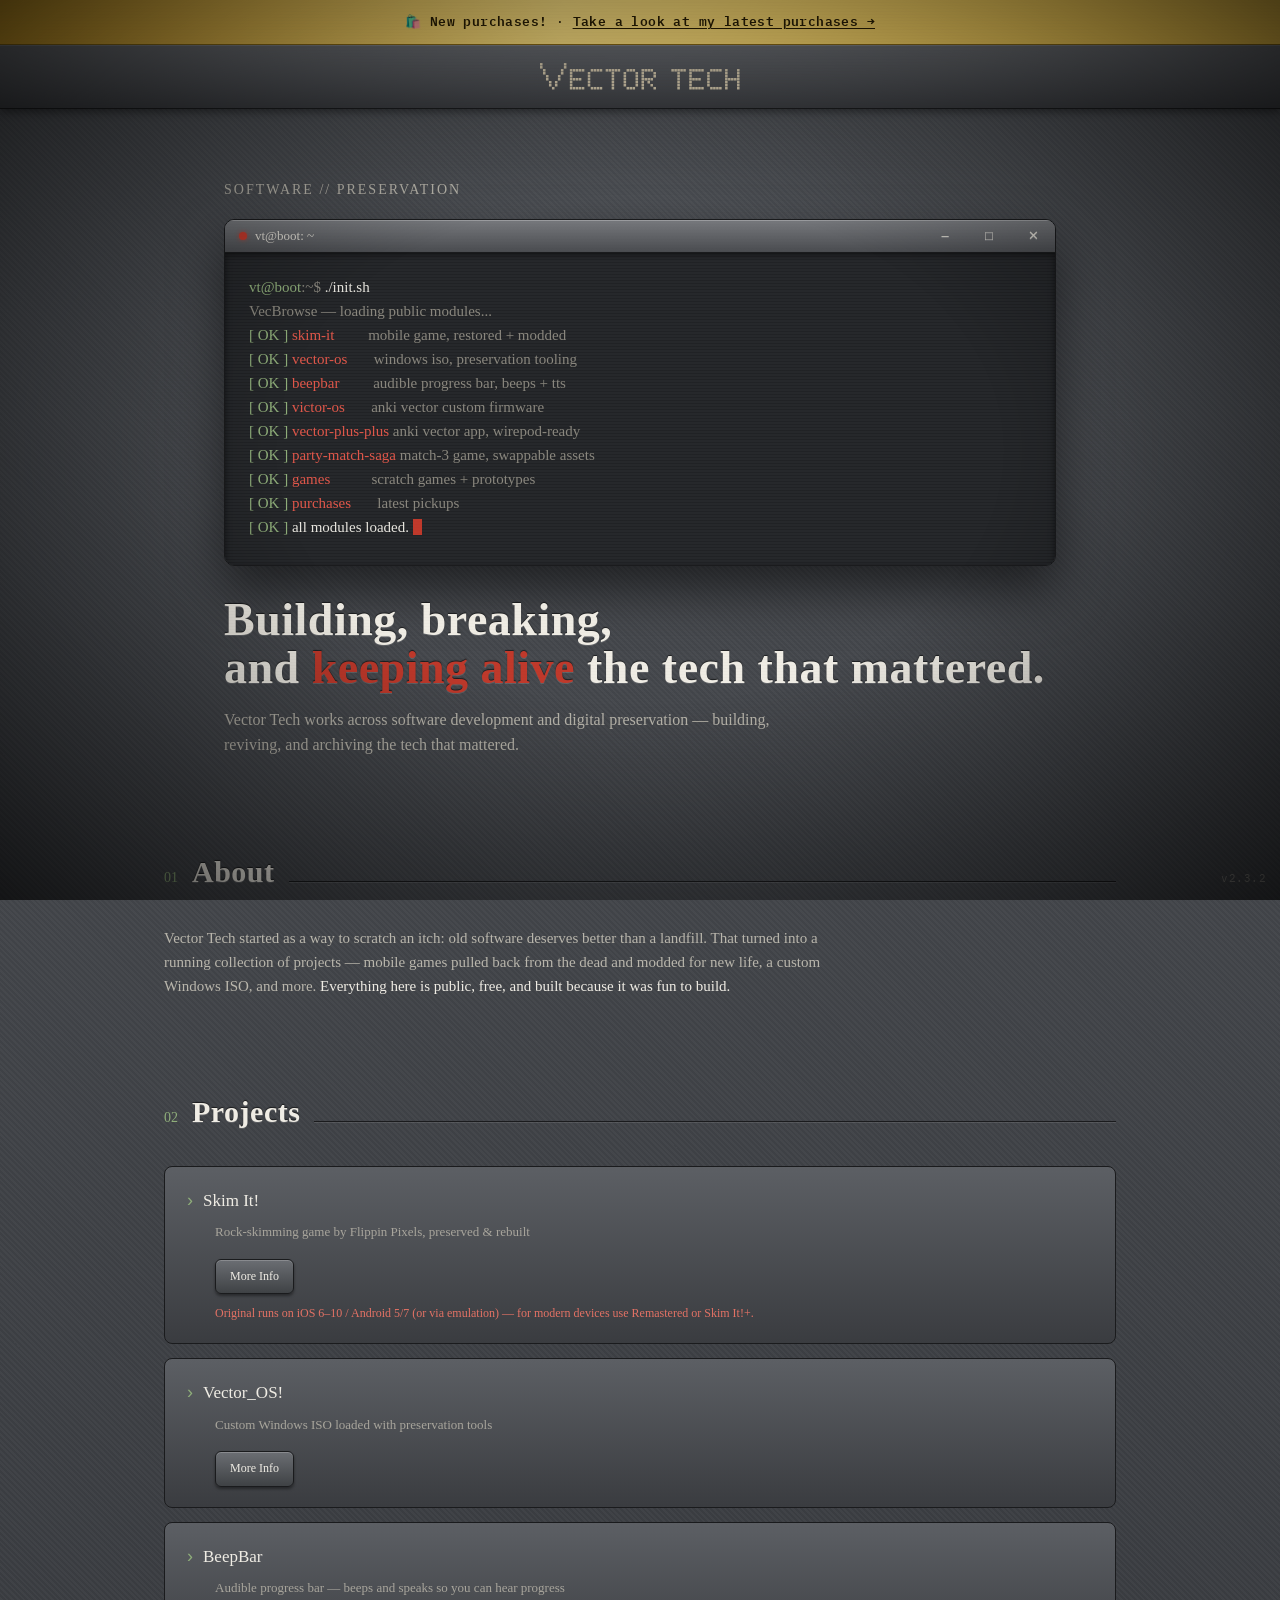
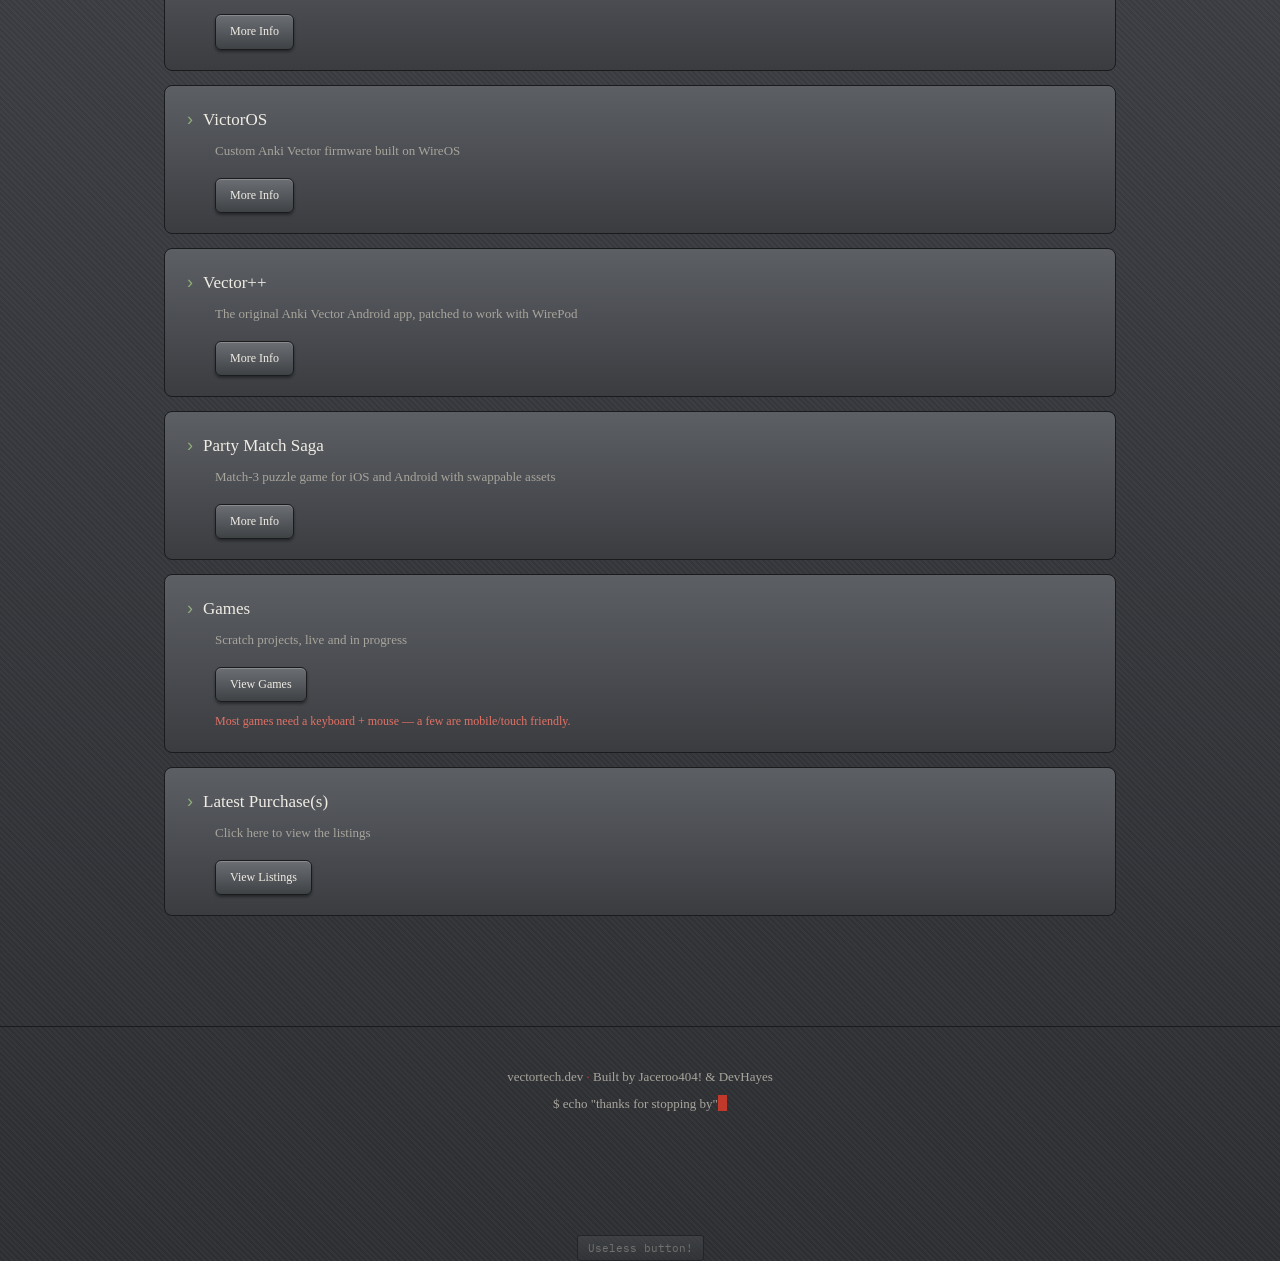
<file: index.html>
<!DOCTYPE html>
<html lang="en">
<head>
<meta charset="UTF-8">
<meta name="viewport" content="width=device-width, initial-scale=1.0">
<title>Vector Tech</title>
<link rel="icon" type="image/svg+xml" href="[data-uri]">
<link rel="apple-touch-icon" href="[data-uri]">
<link rel="preconnect" href="https://fonts.googleapis.com">
<link href="https://fonts.googleapis.com/css2?family=VT323&family=IBM+Plex+Mono:wght@400;500;600&display=swap" rel="stylesheet">
<link rel="stylesheet" href="styles.css?v=2.3.2">
<script src="theme.js?v=2.3.2"></script>
</head>
<body>

<div class="bsod-overlay" id="bsodOverlay" hidden>
  <div class="bsod-face">:(</div>
  <div class="bsod-text">
    Your site ran into a problem and needs to restart. We're just collecting some project info, then we'll restart it for you.
    <span class="bsod-code">VT_PROJECT_PRESERVATION_FAILURE</span>
  </div>
  <button class="bsod-btn" id="bsodContinue">Continue</button>
</div>

<div id="crashOverlay"></div>
<div class="crash-text" id="crashText1" style="top:12%; left:8%;">SYSTEM ERROR</div>
<div class="crash-text" id="crashText2" style="top:60%; left:52%;">REBOOTING...</div>
<div class="crash-text" id="crashText3" style="top:40%; left:18%;">404_VT_CORE</div>
<div class="crash-text" id="crashText4" style="top:25%; left:60%;">BUFFER_OVERFLOW</div>
<div class="crash-text" id="crashText5" style="top:75%; left:12%;">CORE DUMPED</div>
<div class="crash-text" id="crashText6" style="top:8%; left:45%;">VT_FATAL_EXCEPTION</div>

<div id="dosOverlay"></div>
<div id="forbiddenOverlay">
  <div>
    <h1>403 Forbidden</h1>
    <p>You don't have permission to access <strong>/</strong> on this server.</p>
    <p class="addr">vectortech.dev</p>
  </div>
</div>

<header>
  <div class="logo"><svg class="logo-mark" viewBox="0 0 268 36" width="200" height="27" fill="currentColor" aria-label="Vector Tech"><rect x="0" y="0" width="3.4" height="3.4"/><rect x="32" y="0" width="3.4" height="3.4"/><rect x="0" y="4" width="3.4" height="3.4"/><rect x="32" y="4" width="3.4" height="3.4"/><rect x="4" y="8" width="3.4" height="3.4"/><rect x="28" y="8" width="3.4" height="3.4"/><rect x="4" y="12" width="3.4" height="3.4"/><rect x="28" y="12" width="3.4" height="3.4"/><rect x="8" y="16" width="3.4" height="3.4"/><rect x="24" y="16" width="3.4" height="3.4"/><rect x="8" y="20" width="3.4" height="3.4"/><rect x="24" y="20" width="3.4" height="3.4"/><rect x="12" y="24" width="3.4" height="3.4"/><rect x="20" y="24" width="3.4" height="3.4"/><rect x="12" y="28" width="3.4" height="3.4"/><rect x="20" y="28" width="3.4" height="3.4"/><rect x="16" y="32" width="3.4" height="3.4"/><rect x="40" y="8" width="3.4" height="3.4"/><rect x="44" y="8" width="3.4" height="3.4"/><rect x="48" y="8" width="3.4" height="3.4"/><rect x="52" y="8" width="3.4" height="3.4"/><rect x="56" y="8" width="3.4" height="3.4"/><rect x="40" y="12" width="3.4" height="3.4"/><rect x="40" y="16" width="3.4" height="3.4"/><rect x="40" y="20" width="3.4" height="3.4"/><rect x="44" y="20" width="3.4" height="3.4"/><rect x="48" y="20" width="3.4" height="3.4"/><rect x="52" y="20" width="3.4" height="3.4"/><rect x="40" y="24" width="3.4" height="3.4"/><rect x="40" y="28" width="3.4" height="3.4"/><rect x="40" y="32" width="3.4" height="3.4"/><rect x="44" y="32" width="3.4" height="3.4"/><rect x="48" y="32" width="3.4" height="3.4"/><rect x="52" y="32" width="3.4" height="3.4"/><rect x="56" y="32" width="3.4" height="3.4"/><rect x="68" y="8" width="3.4" height="3.4"/><rect x="72" y="8" width="3.4" height="3.4"/><rect x="76" y="8" width="3.4" height="3.4"/><rect x="80" y="8" width="3.4" height="3.4"/><rect x="64" y="12" width="3.4" height="3.4"/><rect x="64" y="16" width="3.4" height="3.4"/><rect x="64" y="20" width="3.4" height="3.4"/><rect x="64" y="24" width="3.4" height="3.4"/><rect x="64" y="28" width="3.4" height="3.4"/><rect x="68" y="32" width="3.4" height="3.4"/><rect x="72" y="32" width="3.4" height="3.4"/><rect x="76" y="32" width="3.4" height="3.4"/><rect x="80" y="32" width="3.4" height="3.4"/><rect x="88" y="8" width="3.4" height="3.4"/><rect x="92" y="8" width="3.4" height="3.4"/><rect x="96" y="8" width="3.4" height="3.4"/><rect x="100" y="8" width="3.4" height="3.4"/><rect x="104" y="8" width="3.4" height="3.4"/><rect x="96" y="12" width="3.4" height="3.4"/><rect x="96" y="16" width="3.4" height="3.4"/><rect x="96" y="20" width="3.4" height="3.4"/><rect x="96" y="24" width="3.4" height="3.4"/><rect x="96" y="28" width="3.4" height="3.4"/><rect x="96" y="32" width="3.4" height="3.4"/><rect x="116" y="8" width="3.4" height="3.4"/><rect x="120" y="8" width="3.4" height="3.4"/><rect x="124" y="8" width="3.4" height="3.4"/><rect x="112" y="12" width="3.4" height="3.4"/><rect x="128" y="12" width="3.4" height="3.4"/><rect x="112" y="16" width="3.4" height="3.4"/><rect x="128" y="16" width="3.4" height="3.4"/><rect x="112" y="20" width="3.4" height="3.4"/><rect x="128" y="20" width="3.4" height="3.4"/><rect x="112" y="24" width="3.4" height="3.4"/><rect x="128" y="24" width="3.4" height="3.4"/><rect x="112" y="28" width="3.4" height="3.4"/><rect x="128" y="28" width="3.4" height="3.4"/><rect x="116" y="32" width="3.4" height="3.4"/><rect x="120" y="32" width="3.4" height="3.4"/><rect x="124" y="32" width="3.4" height="3.4"/><rect x="136" y="8" width="3.4" height="3.4"/><rect x="140" y="8" width="3.4" height="3.4"/><rect x="144" y="8" width="3.4" height="3.4"/><rect x="148" y="8" width="3.4" height="3.4"/><rect x="136" y="12" width="3.4" height="3.4"/><rect x="152" y="12" width="3.4" height="3.4"/><rect x="136" y="16" width="3.4" height="3.4"/><rect x="152" y="16" width="3.4" height="3.4"/><rect x="136" y="20" width="3.4" height="3.4"/><rect x="140" y="20" width="3.4" height="3.4"/><rect x="144" y="20" width="3.4" height="3.4"/><rect x="148" y="20" width="3.4" height="3.4"/><rect x="136" y="24" width="3.4" height="3.4"/><rect x="144" y="24" width="3.4" height="3.4"/><rect x="136" y="28" width="3.4" height="3.4"/><rect x="148" y="28" width="3.4" height="3.4"/><rect x="136" y="32" width="3.4" height="3.4"/><rect x="152" y="32" width="3.4" height="3.4"/><rect x="176" y="8" width="3.4" height="3.4"/><rect x="180" y="8" width="3.4" height="3.4"/><rect x="184" y="8" width="3.4" height="3.4"/><rect x="188" y="8" width="3.4" height="3.4"/><rect x="192" y="8" width="3.4" height="3.4"/><rect x="184" y="12" width="3.4" height="3.4"/><rect x="184" y="16" width="3.4" height="3.4"/><rect x="184" y="20" width="3.4" height="3.4"/><rect x="184" y="24" width="3.4" height="3.4"/><rect x="184" y="28" width="3.4" height="3.4"/><rect x="184" y="32" width="3.4" height="3.4"/><rect x="200" y="8" width="3.4" height="3.4"/><rect x="204" y="8" width="3.4" height="3.4"/><rect x="208" y="8" width="3.4" height="3.4"/><rect x="212" y="8" width="3.4" height="3.4"/><rect x="216" y="8" width="3.4" height="3.4"/><rect x="200" y="12" width="3.4" height="3.4"/><rect x="200" y="16" width="3.4" height="3.4"/><rect x="200" y="20" width="3.4" height="3.4"/><rect x="204" y="20" width="3.4" height="3.4"/><rect x="208" y="20" width="3.4" height="3.4"/><rect x="212" y="20" width="3.4" height="3.4"/><rect x="200" y="24" width="3.4" height="3.4"/><rect x="200" y="28" width="3.4" height="3.4"/><rect x="200" y="32" width="3.4" height="3.4"/><rect x="204" y="32" width="3.4" height="3.4"/><rect x="208" y="32" width="3.4" height="3.4"/><rect x="212" y="32" width="3.4" height="3.4"/><rect x="216" y="32" width="3.4" height="3.4"/><rect x="228" y="8" width="3.4" height="3.4"/><rect x="232" y="8" width="3.4" height="3.4"/><rect x="236" y="8" width="3.4" height="3.4"/><rect x="240" y="8" width="3.4" height="3.4"/><rect x="224" y="12" width="3.4" height="3.4"/><rect x="224" y="16" width="3.4" height="3.4"/><rect x="224" y="20" width="3.4" height="3.4"/><rect x="224" y="24" width="3.4" height="3.4"/><rect x="224" y="28" width="3.4" height="3.4"/><rect x="228" y="32" width="3.4" height="3.4"/><rect x="232" y="32" width="3.4" height="3.4"/><rect x="236" y="32" width="3.4" height="3.4"/><rect x="240" y="32" width="3.4" height="3.4"/><rect x="248" y="8" width="3.4" height="3.4"/><rect x="264" y="8" width="3.4" height="3.4"/><rect x="248" y="12" width="3.4" height="3.4"/><rect x="264" y="12" width="3.4" height="3.4"/><rect x="248" y="16" width="3.4" height="3.4"/><rect x="264" y="16" width="3.4" height="3.4"/><rect x="248" y="20" width="3.4" height="3.4"/><rect x="252" y="20" width="3.4" height="3.4"/><rect x="256" y="20" width="3.4" height="3.4"/><rect x="260" y="20" width="3.4" height="3.4"/><rect x="264" y="20" width="3.4" height="3.4"/><rect x="248" y="24" width="3.4" height="3.4"/><rect x="264" y="24" width="3.4" height="3.4"/><rect x="248" y="28" width="3.4" height="3.4"/><rect x="264" y="28" width="3.4" height="3.4"/><rect x="248" y="32" width="3.4" height="3.4"/><rect x="264" y="32" width="3.4" height="3.4"/></svg></div>
</header>

<div class="hero">
  <div class="tagline">software // preservation</div>

  <div class="terminal">
    <div class="term-bar">
      <span class="win-icon"></span>
      <span class="term-title">vt@boot: ~</span>
      <div class="win-controls">
        <span class="win-btn">&#150;</span>
        <span class="win-btn">&#9633;</span>
        <span class="win-btn close">&#10005;</span>
      </div>
    </div>
    <div class="term-body" id="termBody"></div>
  </div>

  <h1 class="hero-title">Building, breaking,<br>and <span>keeping alive</span> the tech that mattered.</h1>
  <p class="hero-desc">Vector Tech works across software development and digital preservation — building, reviving, and archiving the tech that mattered.</p>
</div>

<section id="about">
  <div class="section-head">
    <span class="idx">01</span>
    <h2>About</h2>
    <div class="rule"></div>
  </div>
  <p class="about-text">
    Vector Tech started as a way to scratch an itch: old software deserves better than a landfill.
    That turned into a running collection of projects — mobile games pulled back from the dead and
    modded for new life, a custom Windows ISO, and more.
    <strong>Everything here is public, free, and built because it was fun to build.</strong>
  </p>
</section>

<section id="projects">
  <div class="section-head">
    <span class="idx">02</span>
    <h2>Projects</h2>
    <div class="rule"></div>
  </div>

  <div class="project-list" id="projectList"></div>
</section>

<footer id="contact">
  <p>vectortech.dev <span class="amber">·</span> Built by Jaceroo404! &amp; DevHayes</p>
  <p style="margin-top:6px;">$ echo "thanks for stopping by"<span class="cursor"></span></p>
</footer>

<div class="useless-btn-wrap">
  <button class="useless-btn" id="uselessBtn">Useless button!</button>
</div>

<div class="version-tag">v2.3.2</div>


<div class="devmodal-overlay" id="pinOverlay" hidden>
  <div class="devmodal">
    <h3>Enter Code</h3>
    <p class="devmodal-sub">This does absolutely nothing important.</p>
    <input type="password" id="pinInput" maxlength="6" inputmode="numeric" placeholder="••••••">
    <p class="pin-error" id="pinError" hidden>Wrong code.</p>
    <div class="devmodal-actions">
      <button id="pinSubmit">Enter</button>
      <button id="pinCancel">Cancel</button>
    </div>
  </div>
</div>

<div class="devmodal-overlay" id="testModeOverlay" hidden>
  <div class="devmodal">
    <h3>Test Mode</h3>
    <p class="devmodal-sub">Force a theme to preview it:</p>
    <div class="theme-picker">
      <button data-theme-pick="red">Red CRT</button>
      <button data-theme-pick="aqua">Aqua</button>
      <button data-theme-pick="skeuomorphic">Skeuomorphic</button>
      <button data-theme-pick="gold-shopping">Gold: Shopping</button>
      <button data-theme-pick="gold-holiday">Gold: Dec 25</button>
      <button data-theme-pick="bsod">Fake BSOD</button>
    </div>
    <button class="devmodal-close" id="testModeClose">Close</button>
  </div>
</div>

<script src="site.js?v=2.3.2"></script>
</body>
</html>
</file>
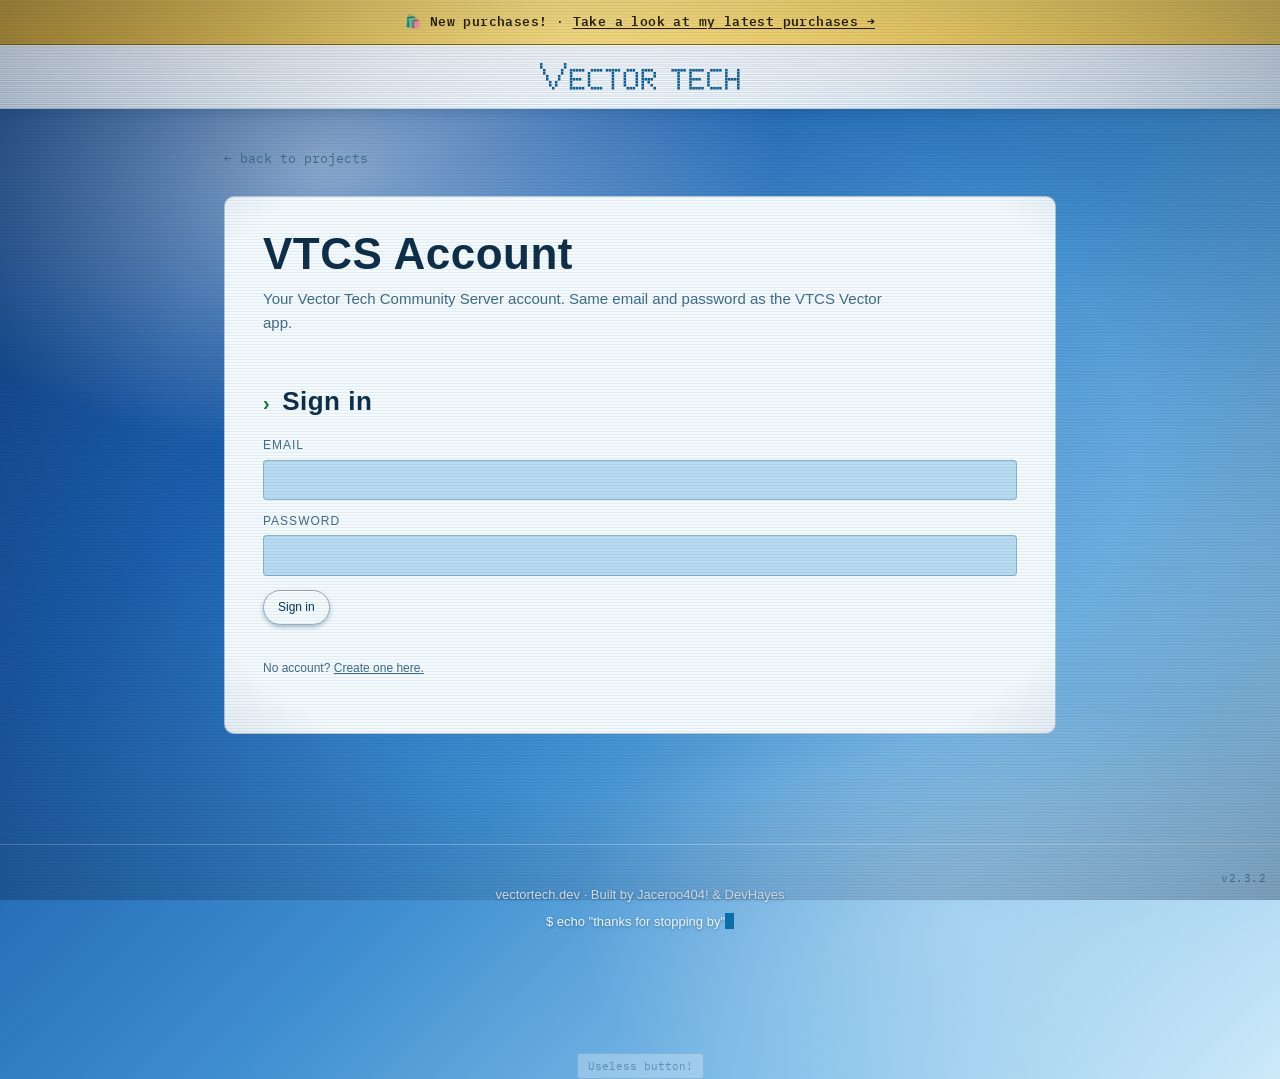
<file: account.html>
<!DOCTYPE html>
<html lang="en">
<head>
<meta charset="UTF-8">
<meta name="viewport" content="width=device-width, initial-scale=1.0">
<title>VTCS Account — Vector Tech</title>
<link rel="icon" type="image/svg+xml" href="[data-uri]">
<link rel="apple-touch-icon" href="[data-uri]">
<link rel="preconnect" href="https://fonts.googleapis.com">
<link href="https://fonts.googleapis.com/css2?family=VT323&family=IBM+Plex+Mono:wght@400;500;600&display=swap" rel="stylesheet">
<link rel="stylesheet" href="styles.css?v=2.3.2">
<script src="theme.js?v=2.3.2"></script>
<style>
  .acct label { display:block; font-size:12px; color:var(--text-dim); margin:12px 0 4px; text-transform:uppercase; letter-spacing:1px; }
  .acct input, .acct select, .acct textarea { width:100%; padding:8px 10px; background:var(--bg); color:var(--text); border:1px solid var(--line); border-radius:4px; font:inherit; font-size:14px; }
  .acct input:focus, .acct select:focus, .acct textarea:focus { outline:none; border-color:var(--amber); }
  .acct textarea { min-height:70px; resize:vertical; }
  .acct label.check { display:flex; gap:8px; align-items:center; text-transform:none; letter-spacing:0; font-size:13px; color:var(--text); }
  .acct label.check input { width:auto; }
  .acct button.btn { background:none; font:inherit; font-size:12px; cursor:pointer; margin-top:14px; }
  .acct button.btn:disabled { opacity:.5; cursor:default; }
  .acct .row { display:flex; justify-content:space-between; align-items:center; gap:12px; }
  .acct .row button.btn { margin-top:0; flex-shrink:0; }
  .acct .bot { border-top:1px solid var(--line); padding:14px 0; }
  .acct .bot:first-child { border-top:0; padding-top:0; }
  .acct .esn { color:var(--green-bright); }
  .acct .meta { color:var(--text-dim); font-size:12px; }
  .acct .msg { font-size:13px; margin-top:8px; min-height:1em; }
  .acct .msg.err { color:var(--amber); } .acct .msg.ok { color:var(--green-bright); }
  .acct .hidden { display:none; }
</style>
</head>
<body>

<div class="bsod-overlay" id="bsodOverlay" hidden>
  <div class="bsod-face">:(</div>
  <div class="bsod-text">
    Your site ran into a problem and needs to restart. We're just collecting some project info, then we'll restart it for you.
    <span class="bsod-code">VT_PROJECT_PRESERVATION_FAILURE</span>
  </div>
  <button class="bsod-btn" id="bsodContinue">Continue</button>
</div>

<div id="crashOverlay"></div>
<div class="crash-text" id="crashText1" style="top:12%; left:8%;">SYSTEM ERROR</div>
<div class="crash-text" id="crashText2" style="top:60%; left:52%;">REBOOTING...</div>
<div class="crash-text" id="crashText3" style="top:40%; left:18%;">404_VT_CORE</div>
<div class="crash-text" id="crashText4" style="top:25%; left:60%;">BUFFER_OVERFLOW</div>
<div class="crash-text" id="crashText5" style="top:75%; left:12%;">CORE DUMPED</div>
<div class="crash-text" id="crashText6" style="top:8%; left:45%;">VT_FATAL_EXCEPTION</div>

<div id="dosOverlay"></div>
<div id="forbiddenOverlay">
  <div>
    <h1>403 Forbidden</h1>
    <p>You don't have permission to access <strong>/</strong> on this server.</p>
    <p class="addr">vectortech.dev</p>
  </div>
</div>

<header>
  <div class="logo"><svg class="logo-mark" viewBox="0 0 268 36" width="200" height="27" fill="currentColor" aria-label="Vector Tech"><rect x="0" y="0" width="3.4" height="3.4"/><rect x="32" y="0" width="3.4" height="3.4"/><rect x="0" y="4" width="3.4" height="3.4"/><rect x="32" y="4" width="3.4" height="3.4"/><rect x="4" y="8" width="3.4" height="3.4"/><rect x="28" y="8" width="3.4" height="3.4"/><rect x="4" y="12" width="3.4" height="3.4"/><rect x="28" y="12" width="3.4" height="3.4"/><rect x="8" y="16" width="3.4" height="3.4"/><rect x="24" y="16" width="3.4" height="3.4"/><rect x="8" y="20" width="3.4" height="3.4"/><rect x="24" y="20" width="3.4" height="3.4"/><rect x="12" y="24" width="3.4" height="3.4"/><rect x="20" y="24" width="3.4" height="3.4"/><rect x="12" y="28" width="3.4" height="3.4"/><rect x="20" y="28" width="3.4" height="3.4"/><rect x="16" y="32" width="3.4" height="3.4"/><rect x="40" y="8" width="3.4" height="3.4"/><rect x="44" y="8" width="3.4" height="3.4"/><rect x="48" y="8" width="3.4" height="3.4"/><rect x="52" y="8" width="3.4" height="3.4"/><rect x="56" y="8" width="3.4" height="3.4"/><rect x="40" y="12" width="3.4" height="3.4"/><rect x="40" y="16" width="3.4" height="3.4"/><rect x="40" y="20" width="3.4" height="3.4"/><rect x="44" y="20" width="3.4" height="3.4"/><rect x="48" y="20" width="3.4" height="3.4"/><rect x="52" y="20" width="3.4" height="3.4"/><rect x="40" y="24" width="3.4" height="3.4"/><rect x="40" y="28" width="3.4" height="3.4"/><rect x="40" y="32" width="3.4" height="3.4"/><rect x="44" y="32" width="3.4" height="3.4"/><rect x="48" y="32" width="3.4" height="3.4"/><rect x="52" y="32" width="3.4" height="3.4"/><rect x="56" y="32" width="3.4" height="3.4"/><rect x="68" y="8" width="3.4" height="3.4"/><rect x="72" y="8" width="3.4" height="3.4"/><rect x="76" y="8" width="3.4" height="3.4"/><rect x="80" y="8" width="3.4" height="3.4"/><rect x="64" y="12" width="3.4" height="3.4"/><rect x="64" y="16" width="3.4" height="3.4"/><rect x="64" y="20" width="3.4" height="3.4"/><rect x="64" y="24" width="3.4" height="3.4"/><rect x="64" y="28" width="3.4" height="3.4"/><rect x="68" y="32" width="3.4" height="3.4"/><rect x="72" y="32" width="3.4" height="3.4"/><rect x="76" y="32" width="3.4" height="3.4"/><rect x="80" y="32" width="3.4" height="3.4"/><rect x="88" y="8" width="3.4" height="3.4"/><rect x="92" y="8" width="3.4" height="3.4"/><rect x="96" y="8" width="3.4" height="3.4"/><rect x="100" y="8" width="3.4" height="3.4"/><rect x="104" y="8" width="3.4" height="3.4"/><rect x="96" y="12" width="3.4" height="3.4"/><rect x="96" y="16" width="3.4" height="3.4"/><rect x="96" y="20" width="3.4" height="3.4"/><rect x="96" y="24" width="3.4" height="3.4"/><rect x="96" y="28" width="3.4" height="3.4"/><rect x="96" y="32" width="3.4" height="3.4"/><rect x="116" y="8" width="3.4" height="3.4"/><rect x="120" y="8" width="3.4" height="3.4"/><rect x="124" y="8" width="3.4" height="3.4"/><rect x="112" y="12" width="3.4" height="3.4"/><rect x="128" y="12" width="3.4" height="3.4"/><rect x="112" y="16" width="3.4" height="3.4"/><rect x="128" y="16" width="3.4" height="3.4"/><rect x="112" y="20" width="3.4" height="3.4"/><rect x="128" y="20" width="3.4" height="3.4"/><rect x="112" y="24" width="3.4" height="3.4"/><rect x="128" y="24" width="3.4" height="3.4"/><rect x="112" y="28" width="3.4" height="3.4"/><rect x="128" y="28" width="3.4" height="3.4"/><rect x="116" y="32" width="3.4" height="3.4"/><rect x="120" y="32" width="3.4" height="3.4"/><rect x="124" y="32" width="3.4" height="3.4"/><rect x="136" y="8" width="3.4" height="3.4"/><rect x="140" y="8" width="3.4" height="3.4"/><rect x="144" y="8" width="3.4" height="3.4"/><rect x="148" y="8" width="3.4" height="3.4"/><rect x="136" y="12" width="3.4" height="3.4"/><rect x="152" y="12" width="3.4" height="3.4"/><rect x="136" y="16" width="3.4" height="3.4"/><rect x="152" y="16" width="3.4" height="3.4"/><rect x="136" y="20" width="3.4" height="3.4"/><rect x="140" y="20" width="3.4" height="3.4"/><rect x="144" y="20" width="3.4" height="3.4"/><rect x="148" y="20" width="3.4" height="3.4"/><rect x="136" y="24" width="3.4" height="3.4"/><rect x="144" y="24" width="3.4" height="3.4"/><rect x="136" y="28" width="3.4" height="3.4"/><rect x="148" y="28" width="3.4" height="3.4"/><rect x="136" y="32" width="3.4" height="3.4"/><rect x="152" y="32" width="3.4" height="3.4"/><rect x="176" y="8" width="3.4" height="3.4"/><rect x="180" y="8" width="3.4" height="3.4"/><rect x="184" y="8" width="3.4" height="3.4"/><rect x="188" y="8" width="3.4" height="3.4"/><rect x="192" y="8" width="3.4" height="3.4"/><rect x="184" y="12" width="3.4" height="3.4"/><rect x="184" y="16" width="3.4" height="3.4"/><rect x="184" y="20" width="3.4" height="3.4"/><rect x="184" y="24" width="3.4" height="3.4"/><rect x="184" y="28" width="3.4" height="3.4"/><rect x="184" y="32" width="3.4" height="3.4"/><rect x="200" y="8" width="3.4" height="3.4"/><rect x="204" y="8" width="3.4" height="3.4"/><rect x="208" y="8" width="3.4" height="3.4"/><rect x="212" y="8" width="3.4" height="3.4"/><rect x="216" y="8" width="3.4" height="3.4"/><rect x="200" y="12" width="3.4" height="3.4"/><rect x="200" y="16" width="3.4" height="3.4"/><rect x="200" y="20" width="3.4" height="3.4"/><rect x="204" y="20" width="3.4" height="3.4"/><rect x="208" y="20" width="3.4" height="3.4"/><rect x="212" y="20" width="3.4" height="3.4"/><rect x="200" y="24" width="3.4" height="3.4"/><rect x="200" y="28" width="3.4" height="3.4"/><rect x="200" y="32" width="3.4" height="3.4"/><rect x="204" y="32" width="3.4" height="3.4"/><rect x="208" y="32" width="3.4" height="3.4"/><rect x="212" y="32" width="3.4" height="3.4"/><rect x="216" y="32" width="3.4" height="3.4"/><rect x="228" y="8" width="3.4" height="3.4"/><rect x="232" y="8" width="3.4" height="3.4"/><rect x="236" y="8" width="3.4" height="3.4"/><rect x="240" y="8" width="3.4" height="3.4"/><rect x="224" y="12" width="3.4" height="3.4"/><rect x="224" y="16" width="3.4" height="3.4"/><rect x="224" y="20" width="3.4" height="3.4"/><rect x="224" y="24" width="3.4" height="3.4"/><rect x="224" y="28" width="3.4" height="3.4"/><rect x="228" y="32" width="3.4" height="3.4"/><rect x="232" y="32" width="3.4" height="3.4"/><rect x="236" y="32" width="3.4" height="3.4"/><rect x="240" y="32" width="3.4" height="3.4"/><rect x="248" y="8" width="3.4" height="3.4"/><rect x="264" y="8" width="3.4" height="3.4"/><rect x="248" y="12" width="3.4" height="3.4"/><rect x="264" y="12" width="3.4" height="3.4"/><rect x="248" y="16" width="3.4" height="3.4"/><rect x="264" y="16" width="3.4" height="3.4"/><rect x="248" y="20" width="3.4" height="3.4"/><rect x="252" y="20" width="3.4" height="3.4"/><rect x="256" y="20" width="3.4" height="3.4"/><rect x="260" y="20" width="3.4" height="3.4"/><rect x="264" y="20" width="3.4" height="3.4"/><rect x="248" y="24" width="3.4" height="3.4"/><rect x="264" y="24" width="3.4" height="3.4"/><rect x="248" y="28" width="3.4" height="3.4"/><rect x="264" y="28" width="3.4" height="3.4"/><rect x="248" y="32" width="3.4" height="3.4"/><rect x="264" y="32" width="3.4" height="3.4"/></svg></div>
</header>

<div class="page-wrap">
  <a class="back-link" href="index.html">&larr; back to projects</a>

  <div class="page-panel acct">
  <h1 class="page-title">VTCS Account</h1>
  <p class="page-sub">Your Vector Tech Community Server account. Same email and password as the VTCS Vector app.</p>

  <div class="content-block" id="signin">
    <h2>Sign in</h2>
    <form id="signinForm">
      <label for="email">Email</label><input id="email" type="email" autocomplete="username" required>
      <label for="pw">Password</label><input id="pw" type="password" autocomplete="current-password" required>
      <button class="btn" type="submit">Sign in</button>
      <div id="signinMsg" class="msg"></div>
    </form>
    <p class="meta" style="margin-top:12px;">No account? <a href="#" id="toSignup" style="text-decoration:underline;">Create one here.</a></p>
  </div>

  <div class="content-block hidden" id="signup">
    <h2>Create an account</h2>
    <form id="signupForm">
      <label for="suEmail">Email</label><input id="suEmail" type="email" autocomplete="username" required>
      <label for="suPw">Password</label><input id="suPw" type="password" autocomplete="new-password" required>
      <p class="meta">8-32 characters, with upper and lower case letters and a number.</p>
      <label for="suPw2">Password again</label><input id="suPw2" type="password" autocomplete="new-password" required>
      <button class="btn" type="submit">Create account</button>
      <div id="signupMsg" class="msg"></div>
    </form>
    <p class="meta" style="margin-top:12px;">Already have one? <a href="#" id="toSignin" style="text-decoration:underline;">Sign in.</a></p>
  </div>

  <div id="account" class="hidden">
    <div class="content-block">
      <div class="row"><p>Signed in as <strong id="who"></strong></p><button class="btn" id="logout">Sign out</button></div>
    </div>

    <div class="content-block">
      <h2>My Vectors</h2>
      <div id="bots"></div>
      <p class="meta" style="margin-top:10px;">Your Vectors update to the latest <a href="victor-os.html" style="text-decoration:underline;">VictorOS</a> on their own, or from Settings &rarr; Updates in the app. Vectors on other networks still get Drive, camera and Talk through the server.</p>
      <p class="meta" style="margin-top:10px;">Factory-reset a Vector or gave it away? Remove it here so it can be set up on another account.</p>
    </div>

    <div class="content-block">
      <h2>Weather</h2>
      <form id="weatherForm">
        <label for="wProvider">Provider</label>
        <select id="wProvider"><option value="">Off</option><option value="openweathermap.org">OpenWeatherMap</option><option value="weatherapi.com">WeatherAPI.com</option></select>
        <label for="wKey">API key</label><input id="wKey" autocomplete="off">
        <label for="wUnit">Units</label>
        <select id="wUnit"><option value="">Vector's setting</option><option value="F">Fahrenheit</option><option value="C">Celsius</option></select>
        <button class="btn" type="submit">Save weather</button>
        <div id="weatherMsg" class="msg"></div>
      </form>
    </div>

    <div class="content-block">
      <h2>Knowledge graph</h2>
      <form id="kgForm">
        <label for="kProvider">Provider</label>
        <select id="kProvider"><option value="">Off</option><option value="openai">OpenAI</option><option value="together">Together AI</option><option value="custom">Custom (OpenAI-compatible)</option><option value="houndify">Houndify</option></select>
        <div data-for="custom"><label for="kEndpoint">Endpoint URL</label><input id="kEndpoint" autocomplete="off" placeholder="https://..."></div>
        <div data-for="houndify"><label for="kId">Client ID</label><input id="kId" autocomplete="off"></div>
        <div data-for="openai together custom houndify"><label for="kKey" id="kKeyLabel">API key</label><input id="kKey" autocomplete="off"></div>
        <div data-for="openai together custom"><label for="kModel">Model (optional)</label><input id="kModel" autocomplete="off"></div>
        <div data-for="openai together custom">
          <label for="kName">Robot name</label><input id="kName" placeholder="Vector">
          <label for="kPrompt">Personality prompt (optional)</label><textarea id="kPrompt"></textarea>
          <label class="check"><input type="checkbox" id="kIntent"> Use it for anything Vector doesn't understand</label>
          <label class="check"><input type="checkbox" id="kCommands"> Let it make Vector do things (animations, moves)</label>
          <label class="check"><input type="checkbox" id="kSave"> Remember the conversation</label>
        </div>
        <button class="btn" type="submit">Save knowledge graph</button>
        <div id="kgMsg" class="msg"></div>
      </form>
    </div>
  </div>
  </div>
</div>

<footer id="contact">
  <p>vectortech.dev <span class="amber">·</span> Built by Jaceroo404! &amp; DevHayes</p>
  <p style="margin-top:6px;">$ echo "thanks for stopping by"<span class="cursor"></span></p>
</footer>

<div class="useless-btn-wrap">
  <button class="useless-btn" id="uselessBtn">Useless button!</button>
</div>

<div class="version-tag">v2.3.2</div>


<div class="devmodal-overlay" id="pinOverlay" hidden>
  <div class="devmodal">
    <h3>Enter Code</h3>
    <p class="devmodal-sub">This does absolutely nothing important.</p>
    <input type="password" id="pinInput" maxlength="6" inputmode="numeric" placeholder="••••••">
    <p class="pin-error" id="pinError" hidden>Wrong code.</p>
    <div class="devmodal-actions">
      <button id="pinSubmit">Enter</button>
      <button id="pinCancel">Cancel</button>
    </div>
  </div>
</div>

<div class="devmodal-overlay" id="testModeOverlay" hidden>
  <div class="devmodal">
    <h3>Test Mode</h3>
    <p class="devmodal-sub">Force a theme to preview it:</p>
    <div class="theme-picker">
      <button data-theme-pick="red">Red CRT</button>
      <button data-theme-pick="aqua">Aqua</button>
      <button data-theme-pick="skeuomorphic">Skeuomorphic</button>
      <button data-theme-pick="gold-shopping">Gold: Shopping</button>
      <button data-theme-pick="gold-holiday">Gold: Dec 25</button>
      <button data-theme-pick="bsod">Fake BSOD</button>
    </div>
    <button class="devmodal-close" id="testModeClose">Close</button>
  </div>
</div>

<script src="site.js?v=2.3.2"></script>
<script src="account.js?v=2.3.2"></script>
</body>
</html>
</file>
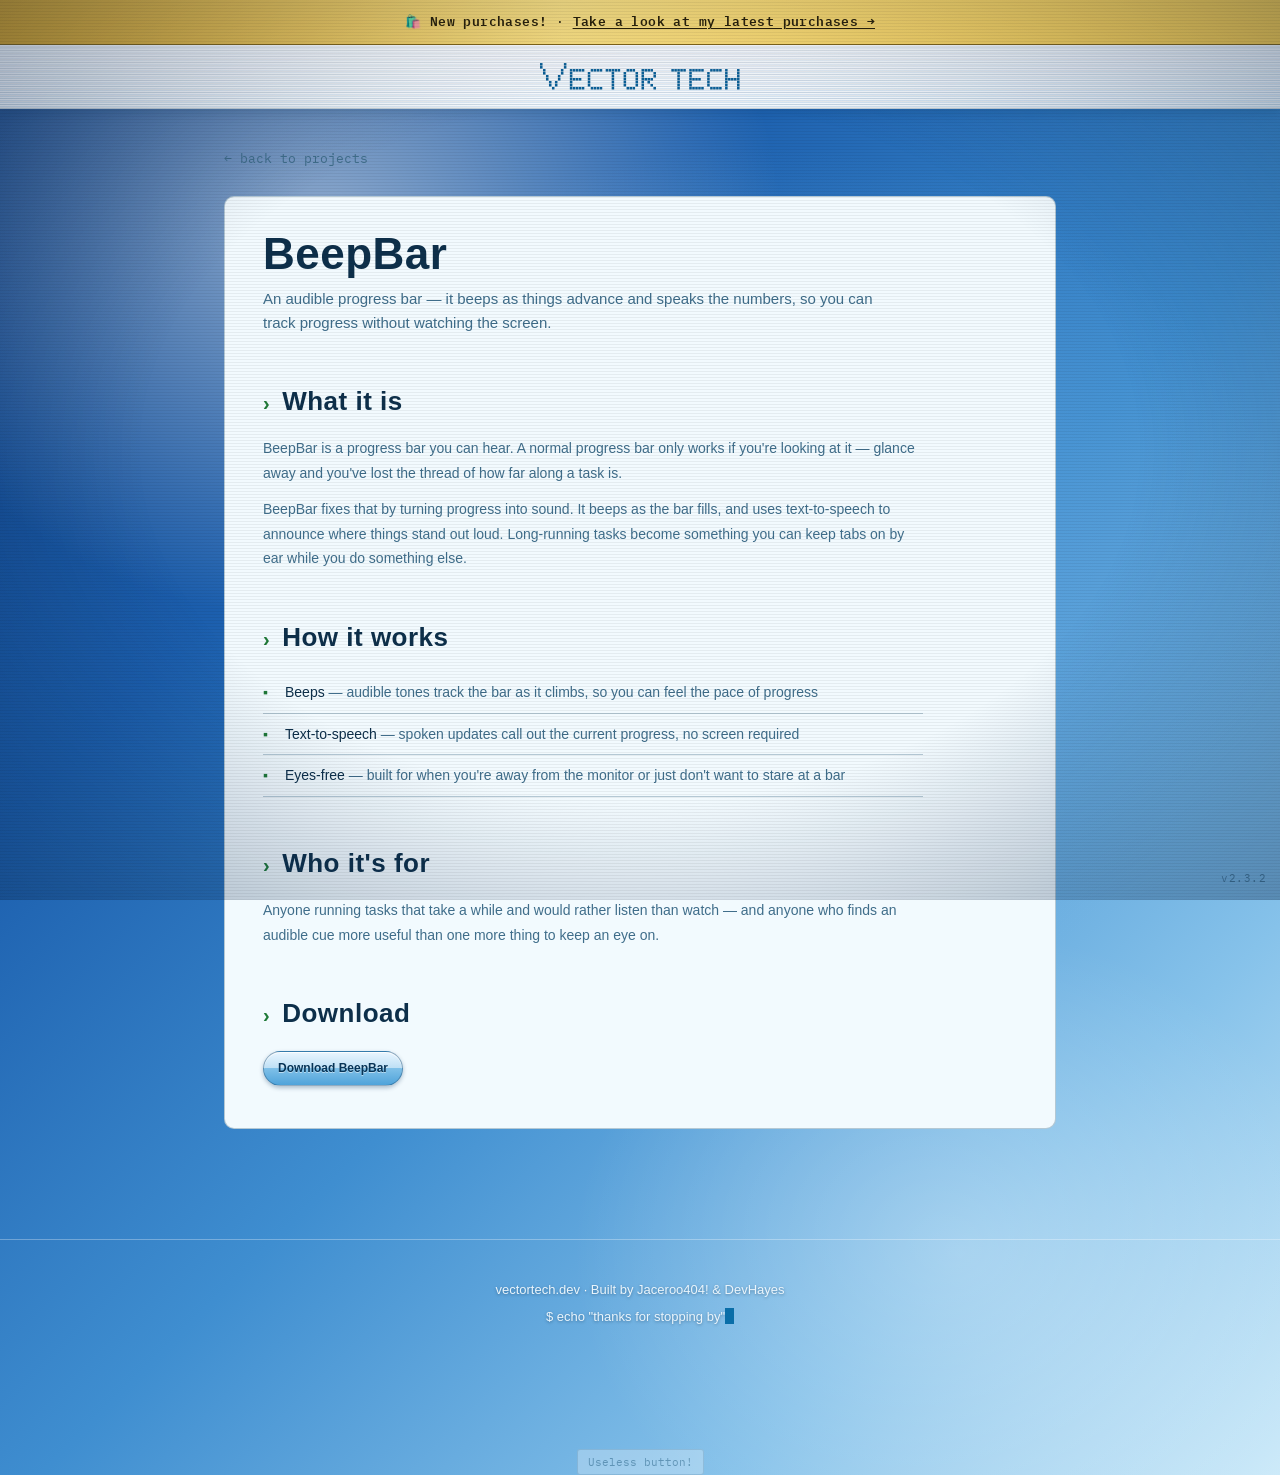
<file: beepbar.html>
<!DOCTYPE html>
<html lang="en">
<head>
<meta charset="UTF-8">
<meta name="viewport" content="width=device-width, initial-scale=1.0">
<title>BeepBar — Vector Tech</title>
<link rel="icon" type="image/svg+xml" href="[data-uri]">
<link rel="apple-touch-icon" href="[data-uri]">
<link rel="preconnect" href="https://fonts.googleapis.com">
<link href="https://fonts.googleapis.com/css2?family=VT323&family=IBM+Plex+Mono:wght@400;500;600&display=swap" rel="stylesheet">
<link rel="stylesheet" href="styles.css?v=2.3.2">
<script src="theme.js?v=2.3.2"></script>
</head>
<body>

<div class="bsod-overlay" id="bsodOverlay" hidden>
  <div class="bsod-face">:(</div>
  <div class="bsod-text">
    Your site ran into a problem and needs to restart. We're just collecting some project info, then we'll restart it for you.
    <span class="bsod-code">VT_PROJECT_PRESERVATION_FAILURE</span>
  </div>
  <button class="bsod-btn" id="bsodContinue">Continue</button>
</div>

<div id="crashOverlay"></div>
<div class="crash-text" id="crashText1" style="top:12%; left:8%;">SYSTEM ERROR</div>
<div class="crash-text" id="crashText2" style="top:60%; left:52%;">REBOOTING...</div>
<div class="crash-text" id="crashText3" style="top:40%; left:18%;">404_VT_CORE</div>
<div class="crash-text" id="crashText4" style="top:25%; left:60%;">BUFFER_OVERFLOW</div>
<div class="crash-text" id="crashText5" style="top:75%; left:12%;">CORE DUMPED</div>
<div class="crash-text" id="crashText6" style="top:8%; left:45%;">VT_FATAL_EXCEPTION</div>

<div id="dosOverlay"></div>
<div id="forbiddenOverlay">
  <div>
    <h1>403 Forbidden</h1>
    <p>You don't have permission to access <strong>/</strong> on this server.</p>
    <p class="addr">vectortech.dev</p>
  </div>
</div>

<header>
  <div class="logo"><svg class="logo-mark" viewBox="0 0 268 36" width="200" height="27" fill="currentColor" aria-label="Vector Tech"><rect x="0" y="0" width="3.4" height="3.4"/><rect x="32" y="0" width="3.4" height="3.4"/><rect x="0" y="4" width="3.4" height="3.4"/><rect x="32" y="4" width="3.4" height="3.4"/><rect x="4" y="8" width="3.4" height="3.4"/><rect x="28" y="8" width="3.4" height="3.4"/><rect x="4" y="12" width="3.4" height="3.4"/><rect x="28" y="12" width="3.4" height="3.4"/><rect x="8" y="16" width="3.4" height="3.4"/><rect x="24" y="16" width="3.4" height="3.4"/><rect x="8" y="20" width="3.4" height="3.4"/><rect x="24" y="20" width="3.4" height="3.4"/><rect x="12" y="24" width="3.4" height="3.4"/><rect x="20" y="24" width="3.4" height="3.4"/><rect x="12" y="28" width="3.4" height="3.4"/><rect x="20" y="28" width="3.4" height="3.4"/><rect x="16" y="32" width="3.4" height="3.4"/><rect x="40" y="8" width="3.4" height="3.4"/><rect x="44" y="8" width="3.4" height="3.4"/><rect x="48" y="8" width="3.4" height="3.4"/><rect x="52" y="8" width="3.4" height="3.4"/><rect x="56" y="8" width="3.4" height="3.4"/><rect x="40" y="12" width="3.4" height="3.4"/><rect x="40" y="16" width="3.4" height="3.4"/><rect x="40" y="20" width="3.4" height="3.4"/><rect x="44" y="20" width="3.4" height="3.4"/><rect x="48" y="20" width="3.4" height="3.4"/><rect x="52" y="20" width="3.4" height="3.4"/><rect x="40" y="24" width="3.4" height="3.4"/><rect x="40" y="28" width="3.4" height="3.4"/><rect x="40" y="32" width="3.4" height="3.4"/><rect x="44" y="32" width="3.4" height="3.4"/><rect x="48" y="32" width="3.4" height="3.4"/><rect x="52" y="32" width="3.4" height="3.4"/><rect x="56" y="32" width="3.4" height="3.4"/><rect x="68" y="8" width="3.4" height="3.4"/><rect x="72" y="8" width="3.4" height="3.4"/><rect x="76" y="8" width="3.4" height="3.4"/><rect x="80" y="8" width="3.4" height="3.4"/><rect x="64" y="12" width="3.4" height="3.4"/><rect x="64" y="16" width="3.4" height="3.4"/><rect x="64" y="20" width="3.4" height="3.4"/><rect x="64" y="24" width="3.4" height="3.4"/><rect x="64" y="28" width="3.4" height="3.4"/><rect x="68" y="32" width="3.4" height="3.4"/><rect x="72" y="32" width="3.4" height="3.4"/><rect x="76" y="32" width="3.4" height="3.4"/><rect x="80" y="32" width="3.4" height="3.4"/><rect x="88" y="8" width="3.4" height="3.4"/><rect x="92" y="8" width="3.4" height="3.4"/><rect x="96" y="8" width="3.4" height="3.4"/><rect x="100" y="8" width="3.4" height="3.4"/><rect x="104" y="8" width="3.4" height="3.4"/><rect x="96" y="12" width="3.4" height="3.4"/><rect x="96" y="16" width="3.4" height="3.4"/><rect x="96" y="20" width="3.4" height="3.4"/><rect x="96" y="24" width="3.4" height="3.4"/><rect x="96" y="28" width="3.4" height="3.4"/><rect x="96" y="32" width="3.4" height="3.4"/><rect x="116" y="8" width="3.4" height="3.4"/><rect x="120" y="8" width="3.4" height="3.4"/><rect x="124" y="8" width="3.4" height="3.4"/><rect x="112" y="12" width="3.4" height="3.4"/><rect x="128" y="12" width="3.4" height="3.4"/><rect x="112" y="16" width="3.4" height="3.4"/><rect x="128" y="16" width="3.4" height="3.4"/><rect x="112" y="20" width="3.4" height="3.4"/><rect x="128" y="20" width="3.4" height="3.4"/><rect x="112" y="24" width="3.4" height="3.4"/><rect x="128" y="24" width="3.4" height="3.4"/><rect x="112" y="28" width="3.4" height="3.4"/><rect x="128" y="28" width="3.4" height="3.4"/><rect x="116" y="32" width="3.4" height="3.4"/><rect x="120" y="32" width="3.4" height="3.4"/><rect x="124" y="32" width="3.4" height="3.4"/><rect x="136" y="8" width="3.4" height="3.4"/><rect x="140" y="8" width="3.4" height="3.4"/><rect x="144" y="8" width="3.4" height="3.4"/><rect x="148" y="8" width="3.4" height="3.4"/><rect x="136" y="12" width="3.4" height="3.4"/><rect x="152" y="12" width="3.4" height="3.4"/><rect x="136" y="16" width="3.4" height="3.4"/><rect x="152" y="16" width="3.4" height="3.4"/><rect x="136" y="20" width="3.4" height="3.4"/><rect x="140" y="20" width="3.4" height="3.4"/><rect x="144" y="20" width="3.4" height="3.4"/><rect x="148" y="20" width="3.4" height="3.4"/><rect x="136" y="24" width="3.4" height="3.4"/><rect x="144" y="24" width="3.4" height="3.4"/><rect x="136" y="28" width="3.4" height="3.4"/><rect x="148" y="28" width="3.4" height="3.4"/><rect x="136" y="32" width="3.4" height="3.4"/><rect x="152" y="32" width="3.4" height="3.4"/><rect x="176" y="8" width="3.4" height="3.4"/><rect x="180" y="8" width="3.4" height="3.4"/><rect x="184" y="8" width="3.4" height="3.4"/><rect x="188" y="8" width="3.4" height="3.4"/><rect x="192" y="8" width="3.4" height="3.4"/><rect x="184" y="12" width="3.4" height="3.4"/><rect x="184" y="16" width="3.4" height="3.4"/><rect x="184" y="20" width="3.4" height="3.4"/><rect x="184" y="24" width="3.4" height="3.4"/><rect x="184" y="28" width="3.4" height="3.4"/><rect x="184" y="32" width="3.4" height="3.4"/><rect x="200" y="8" width="3.4" height="3.4"/><rect x="204" y="8" width="3.4" height="3.4"/><rect x="208" y="8" width="3.4" height="3.4"/><rect x="212" y="8" width="3.4" height="3.4"/><rect x="216" y="8" width="3.4" height="3.4"/><rect x="200" y="12" width="3.4" height="3.4"/><rect x="200" y="16" width="3.4" height="3.4"/><rect x="200" y="20" width="3.4" height="3.4"/><rect x="204" y="20" width="3.4" height="3.4"/><rect x="208" y="20" width="3.4" height="3.4"/><rect x="212" y="20" width="3.4" height="3.4"/><rect x="200" y="24" width="3.4" height="3.4"/><rect x="200" y="28" width="3.4" height="3.4"/><rect x="200" y="32" width="3.4" height="3.4"/><rect x="204" y="32" width="3.4" height="3.4"/><rect x="208" y="32" width="3.4" height="3.4"/><rect x="212" y="32" width="3.4" height="3.4"/><rect x="216" y="32" width="3.4" height="3.4"/><rect x="228" y="8" width="3.4" height="3.4"/><rect x="232" y="8" width="3.4" height="3.4"/><rect x="236" y="8" width="3.4" height="3.4"/><rect x="240" y="8" width="3.4" height="3.4"/><rect x="224" y="12" width="3.4" height="3.4"/><rect x="224" y="16" width="3.4" height="3.4"/><rect x="224" y="20" width="3.4" height="3.4"/><rect x="224" y="24" width="3.4" height="3.4"/><rect x="224" y="28" width="3.4" height="3.4"/><rect x="228" y="32" width="3.4" height="3.4"/><rect x="232" y="32" width="3.4" height="3.4"/><rect x="236" y="32" width="3.4" height="3.4"/><rect x="240" y="32" width="3.4" height="3.4"/><rect x="248" y="8" width="3.4" height="3.4"/><rect x="264" y="8" width="3.4" height="3.4"/><rect x="248" y="12" width="3.4" height="3.4"/><rect x="264" y="12" width="3.4" height="3.4"/><rect x="248" y="16" width="3.4" height="3.4"/><rect x="264" y="16" width="3.4" height="3.4"/><rect x="248" y="20" width="3.4" height="3.4"/><rect x="252" y="20" width="3.4" height="3.4"/><rect x="256" y="20" width="3.4" height="3.4"/><rect x="260" y="20" width="3.4" height="3.4"/><rect x="264" y="20" width="3.4" height="3.4"/><rect x="248" y="24" width="3.4" height="3.4"/><rect x="264" y="24" width="3.4" height="3.4"/><rect x="248" y="28" width="3.4" height="3.4"/><rect x="264" y="28" width="3.4" height="3.4"/><rect x="248" y="32" width="3.4" height="3.4"/><rect x="264" y="32" width="3.4" height="3.4"/></svg></div>
</header>

<div class="page-wrap">
  <a class="back-link" href="index.html">&larr; back to projects</a>

  <div class="page-panel">
  <h1 class="page-title">BeepBar</h1>
  <p class="page-sub">An audible progress bar — it beeps as things advance and speaks the numbers, so you can track progress without watching the screen.</p>

  <div class="content-block">
    <h2>What it is</h2>
    <p>
      BeepBar is a progress bar you can hear. A normal progress bar only works if you're
      looking at it — glance away and you've lost the thread of how far along a task is.
    </p>
    <p>
      BeepBar fixes that by turning progress into sound. It beeps as the bar fills, and
      uses text-to-speech to announce where things stand out loud. Long-running tasks
      become something you can keep tabs on by ear while you do something else.
    </p>
  </div>

  <div class="content-block">
    <h2>How it works</h2>
    <ul class="spec-list">
      <li><strong>Beeps</strong> — audible tones track the bar as it climbs, so you can feel the pace of progress</li>
      <li><strong>Text-to-speech</strong> — spoken updates call out the current progress, no screen required</li>
      <li><strong>Eyes-free</strong> — built for when you're away from the monitor or just don't want to stare at a bar</li>
    </ul>
  </div>

  <div class="content-block">
    <h2>Who it's for</h2>
    <p>
      Anyone running tasks that take a while and would rather listen than watch — and anyone
      who finds an audible cue more useful than one more thing to keep an eye on.
    </p>
  </div>

  <div class="content-block">
    <h2>Download</h2>
    <div class="project-links" style="margin-left:0;">
      <a class="btn" href="https://github.com/VectorTechnologiesDBA/beepbar/releases">Download BeepBar</a>
    </div>
  </div>
  </div>
</div>

<footer id="contact">
  <p>vectortech.dev <span class="amber">·</span> Built by Jaceroo404! &amp; DevHayes</p>
  <p style="margin-top:6px;">$ echo "thanks for stopping by"<span class="cursor"></span></p>
</footer>

<div class="useless-btn-wrap">
  <button class="useless-btn" id="uselessBtn">Useless button!</button>
</div>

<div class="version-tag">v2.3.2</div>


<div class="devmodal-overlay" id="pinOverlay" hidden>
  <div class="devmodal">
    <h3>Enter Code</h3>
    <p class="devmodal-sub">This does absolutely nothing important.</p>
    <input type="password" id="pinInput" maxlength="6" inputmode="numeric" placeholder="••••••">
    <p class="pin-error" id="pinError" hidden>Wrong code.</p>
    <div class="devmodal-actions">
      <button id="pinSubmit">Enter</button>
      <button id="pinCancel">Cancel</button>
    </div>
  </div>
</div>

<div class="devmodal-overlay" id="testModeOverlay" hidden>
  <div class="devmodal">
    <h3>Test Mode</h3>
    <p class="devmodal-sub">Force a theme to preview it:</p>
    <div class="theme-picker">
      <button data-theme-pick="red">Red CRT</button>
      <button data-theme-pick="aqua">Aqua</button>
      <button data-theme-pick="skeuomorphic">Skeuomorphic</button>
      <button data-theme-pick="gold-shopping">Gold: Shopping</button>
      <button data-theme-pick="gold-holiday">Gold: Dec 25</button>
      <button data-theme-pick="bsod">Fake BSOD</button>
    </div>
    <button class="devmodal-close" id="testModeClose">Close</button>
  </div>
</div>

<script src="site.js?v=2.3.2"></script>
</body>
</html>
</file>
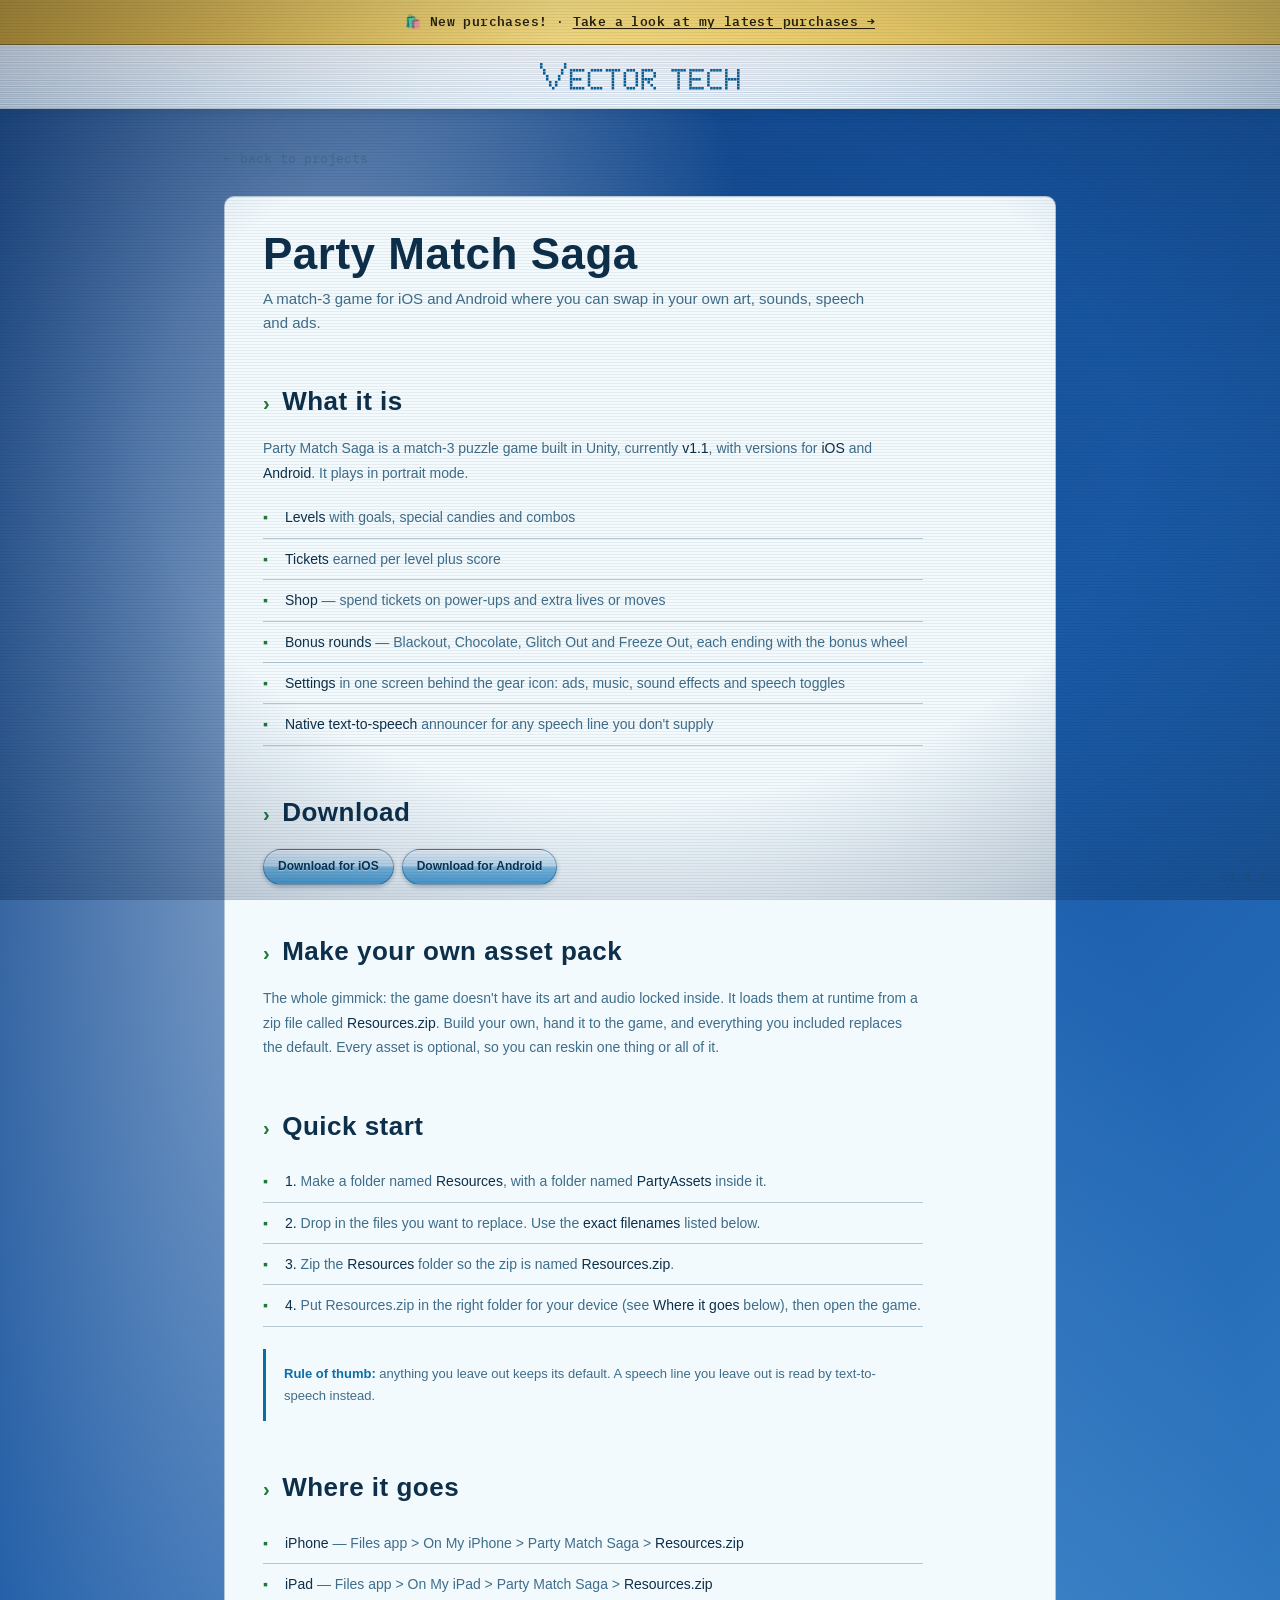
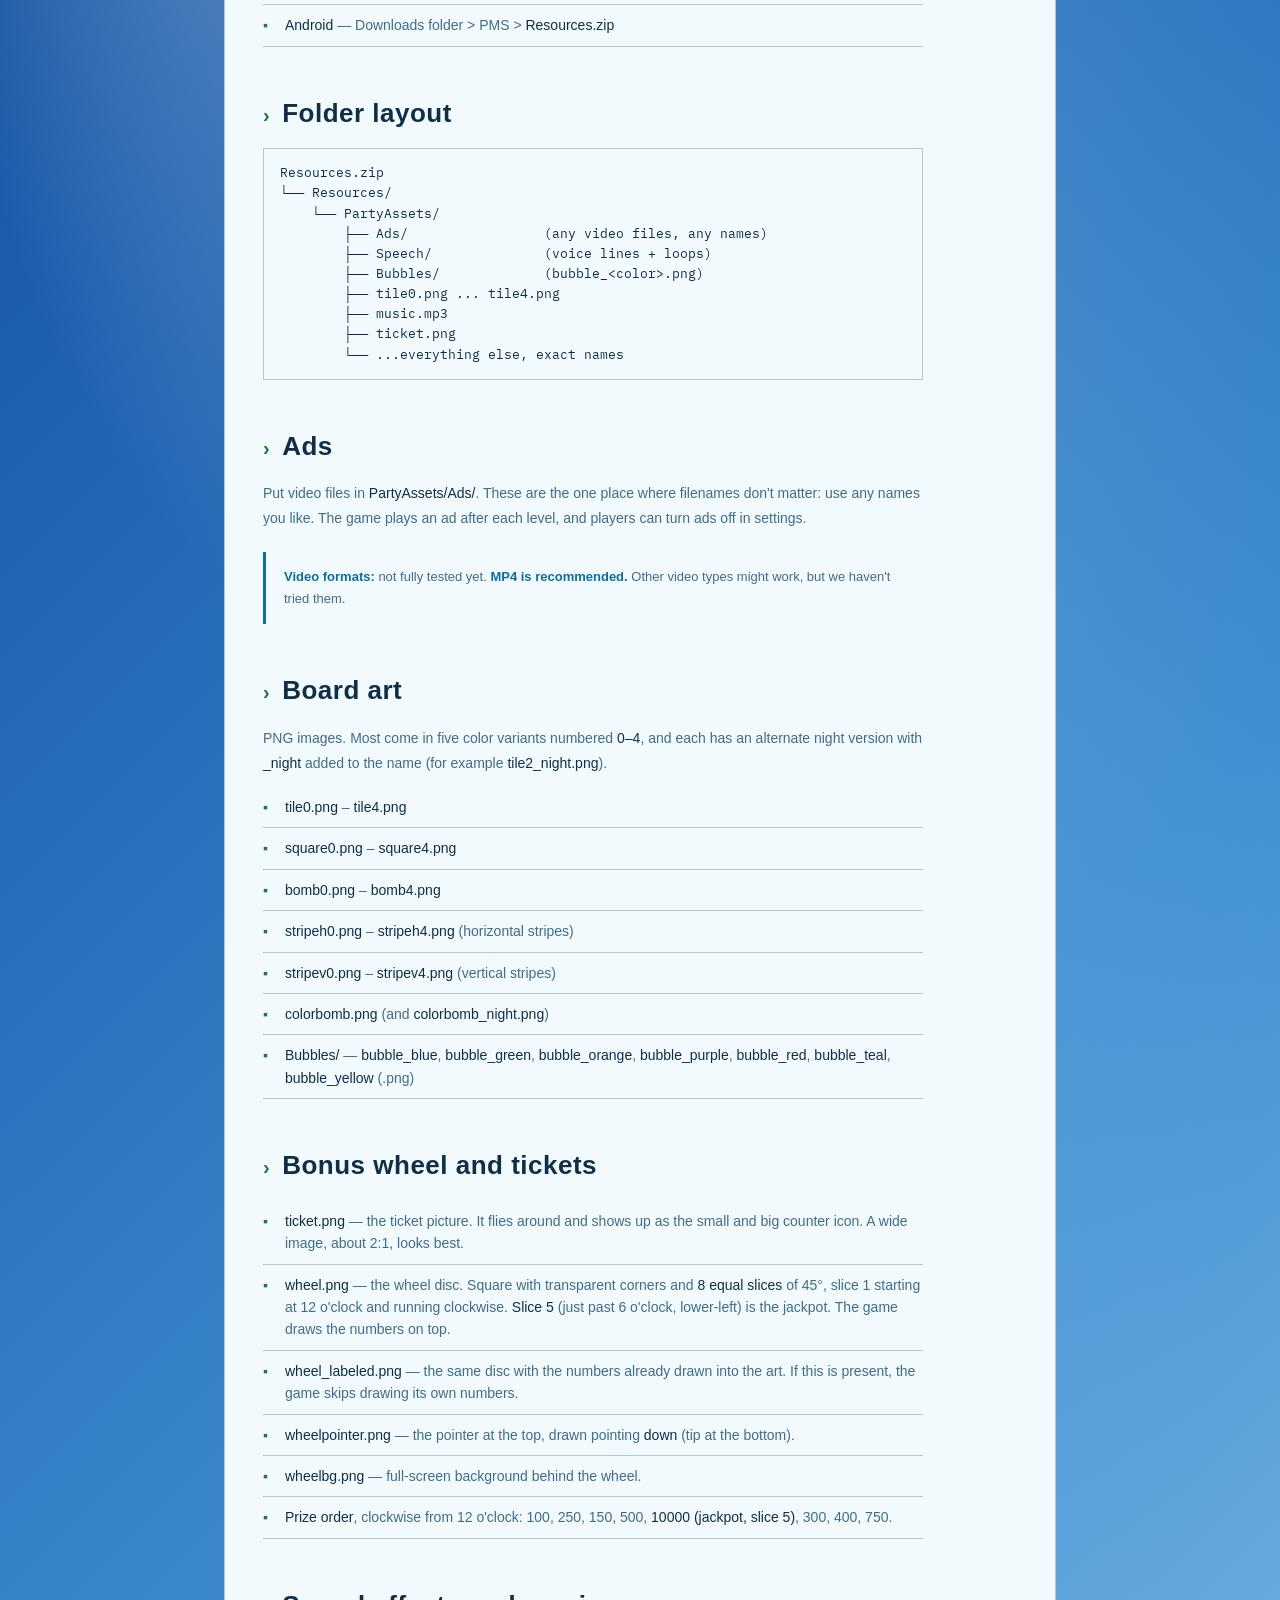
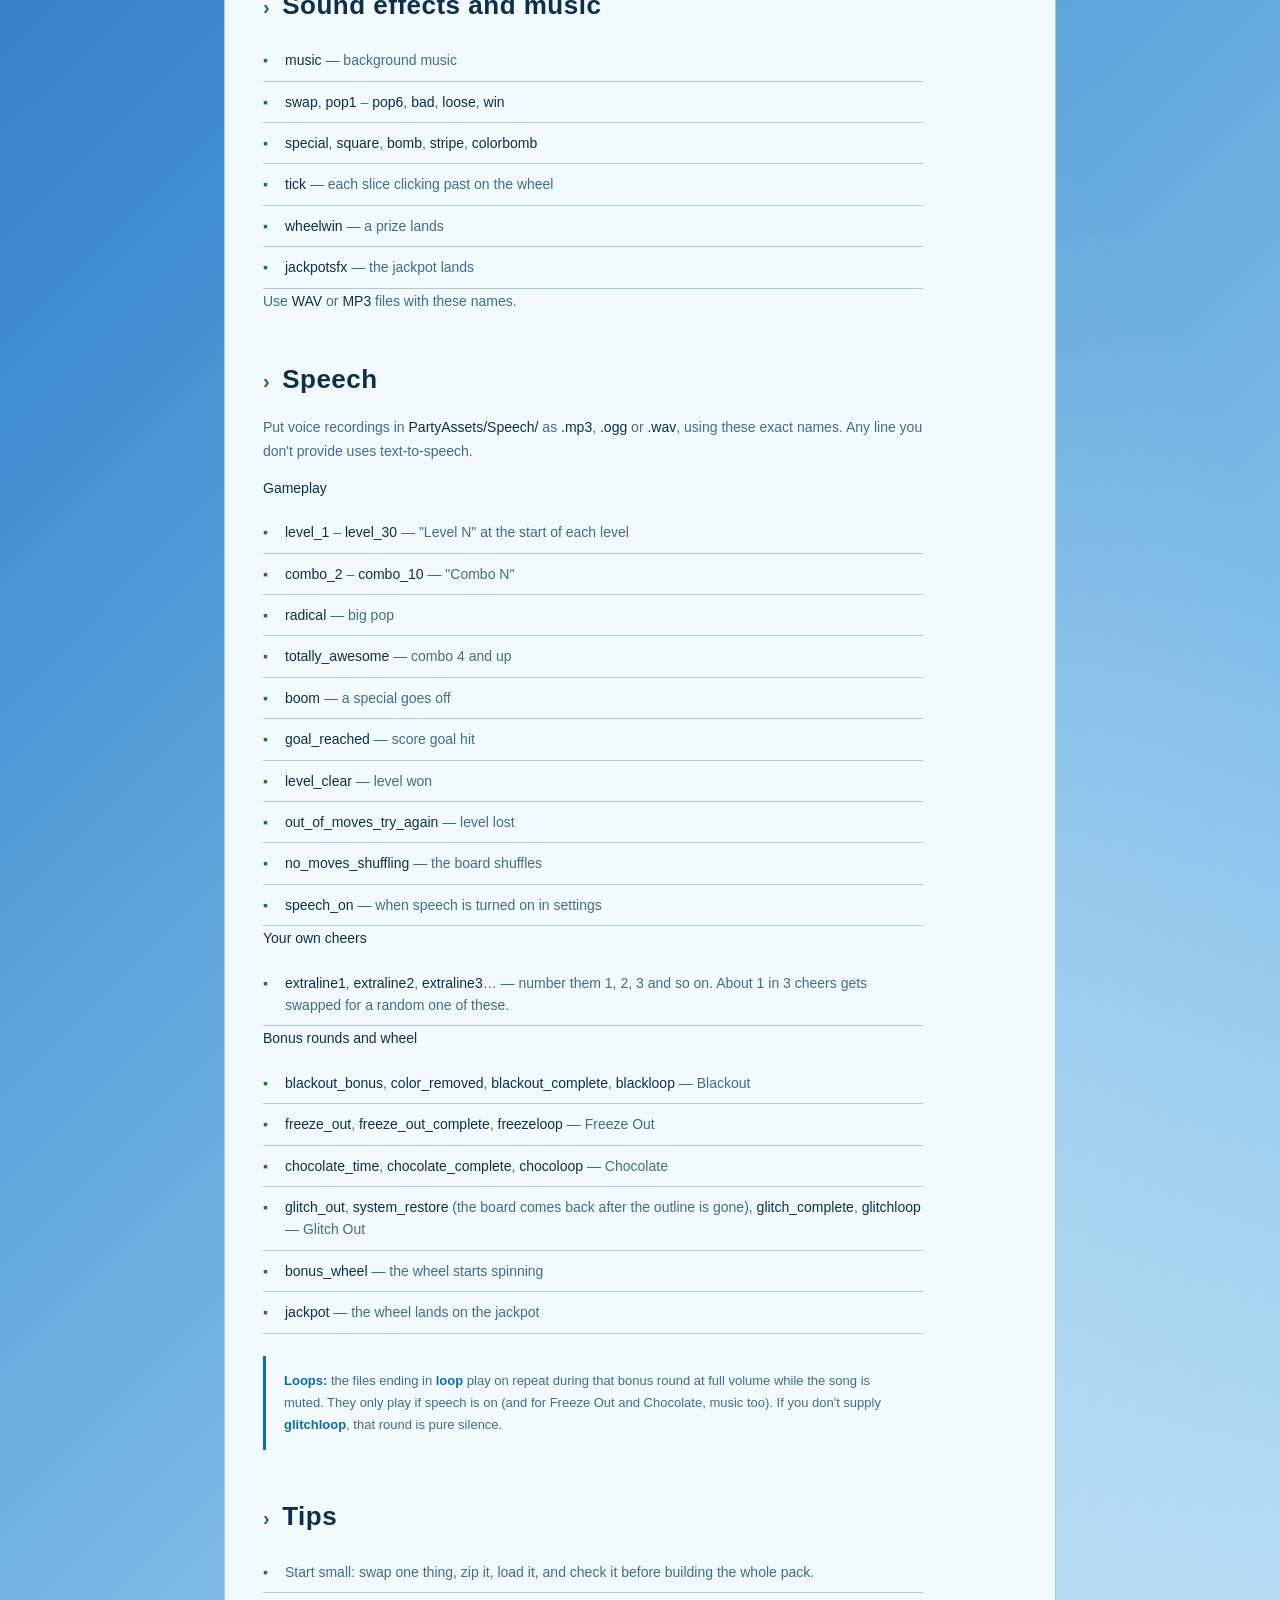
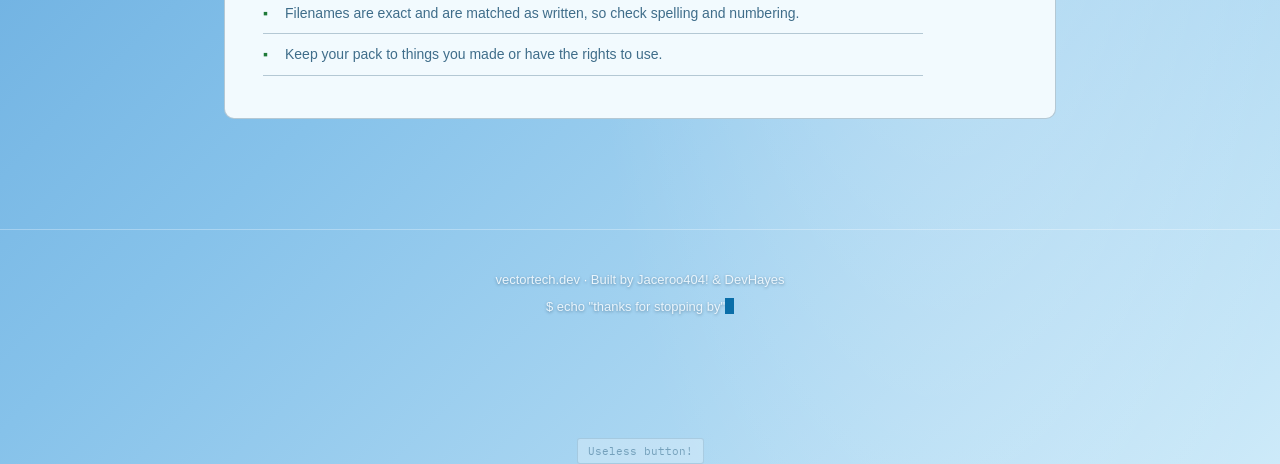
<file: party-match-saga.html>
<!DOCTYPE html>
<html lang="en">
<head>
<meta charset="UTF-8">
<meta name="viewport" content="width=device-width, initial-scale=1.0">
<title>Party Match Saga — Vector Tech</title>
<link rel="icon" type="image/svg+xml" href="[data-uri]">
<link rel="apple-touch-icon" href="[data-uri]">
<link rel="preconnect" href="https://fonts.googleapis.com">
<link href="https://fonts.googleapis.com/css2?family=VT323&family=IBM+Plex+Mono:wght@400;500;600&display=swap" rel="stylesheet">
<link rel="stylesheet" href="styles.css?v=2.3.2">
<script src="theme.js?v=2.3.2"></script>
</head>
<body>

<div class="bsod-overlay" id="bsodOverlay" hidden>
  <div class="bsod-face">:(</div>
  <div class="bsod-text">
    Your site ran into a problem and needs to restart. We're just collecting some project info, then we'll restart it for you.
    <span class="bsod-code">VT_PROJECT_PRESERVATION_FAILURE</span>
  </div>
  <button class="bsod-btn" id="bsodContinue">Continue</button>
</div>

<div id="crashOverlay"></div>
<div class="crash-text" id="crashText1" style="top:12%; left:8%;">SYSTEM ERROR</div>
<div class="crash-text" id="crashText2" style="top:60%; left:52%;">REBOOTING...</div>
<div class="crash-text" id="crashText3" style="top:40%; left:18%;">404_VT_CORE</div>
<div class="crash-text" id="crashText4" style="top:25%; left:60%;">BUFFER_OVERFLOW</div>
<div class="crash-text" id="crashText5" style="top:75%; left:12%;">CORE DUMPED</div>
<div class="crash-text" id="crashText6" style="top:8%; left:45%;">VT_FATAL_EXCEPTION</div>

<div id="dosOverlay"></div>
<div id="forbiddenOverlay">
  <div>
    <h1>403 Forbidden</h1>
    <p>You don't have permission to access <strong>/</strong> on this server.</p>
    <p class="addr">vectortech.dev</p>
  </div>
</div>

<header>
  <div class="logo"><svg class="logo-mark" viewBox="0 0 268 36" width="200" height="27" fill="currentColor" aria-label="Vector Tech"><rect x="0" y="0" width="3.4" height="3.4"/><rect x="32" y="0" width="3.4" height="3.4"/><rect x="0" y="4" width="3.4" height="3.4"/><rect x="32" y="4" width="3.4" height="3.4"/><rect x="4" y="8" width="3.4" height="3.4"/><rect x="28" y="8" width="3.4" height="3.4"/><rect x="4" y="12" width="3.4" height="3.4"/><rect x="28" y="12" width="3.4" height="3.4"/><rect x="8" y="16" width="3.4" height="3.4"/><rect x="24" y="16" width="3.4" height="3.4"/><rect x="8" y="20" width="3.4" height="3.4"/><rect x="24" y="20" width="3.4" height="3.4"/><rect x="12" y="24" width="3.4" height="3.4"/><rect x="20" y="24" width="3.4" height="3.4"/><rect x="12" y="28" width="3.4" height="3.4"/><rect x="20" y="28" width="3.4" height="3.4"/><rect x="16" y="32" width="3.4" height="3.4"/><rect x="40" y="8" width="3.4" height="3.4"/><rect x="44" y="8" width="3.4" height="3.4"/><rect x="48" y="8" width="3.4" height="3.4"/><rect x="52" y="8" width="3.4" height="3.4"/><rect x="56" y="8" width="3.4" height="3.4"/><rect x="40" y="12" width="3.4" height="3.4"/><rect x="40" y="16" width="3.4" height="3.4"/><rect x="40" y="20" width="3.4" height="3.4"/><rect x="44" y="20" width="3.4" height="3.4"/><rect x="48" y="20" width="3.4" height="3.4"/><rect x="52" y="20" width="3.4" height="3.4"/><rect x="40" y="24" width="3.4" height="3.4"/><rect x="40" y="28" width="3.4" height="3.4"/><rect x="40" y="32" width="3.4" height="3.4"/><rect x="44" y="32" width="3.4" height="3.4"/><rect x="48" y="32" width="3.4" height="3.4"/><rect x="52" y="32" width="3.4" height="3.4"/><rect x="56" y="32" width="3.4" height="3.4"/><rect x="68" y="8" width="3.4" height="3.4"/><rect x="72" y="8" width="3.4" height="3.4"/><rect x="76" y="8" width="3.4" height="3.4"/><rect x="80" y="8" width="3.4" height="3.4"/><rect x="64" y="12" width="3.4" height="3.4"/><rect x="64" y="16" width="3.4" height="3.4"/><rect x="64" y="20" width="3.4" height="3.4"/><rect x="64" y="24" width="3.4" height="3.4"/><rect x="64" y="28" width="3.4" height="3.4"/><rect x="68" y="32" width="3.4" height="3.4"/><rect x="72" y="32" width="3.4" height="3.4"/><rect x="76" y="32" width="3.4" height="3.4"/><rect x="80" y="32" width="3.4" height="3.4"/><rect x="88" y="8" width="3.4" height="3.4"/><rect x="92" y="8" width="3.4" height="3.4"/><rect x="96" y="8" width="3.4" height="3.4"/><rect x="100" y="8" width="3.4" height="3.4"/><rect x="104" y="8" width="3.4" height="3.4"/><rect x="96" y="12" width="3.4" height="3.4"/><rect x="96" y="16" width="3.4" height="3.4"/><rect x="96" y="20" width="3.4" height="3.4"/><rect x="96" y="24" width="3.4" height="3.4"/><rect x="96" y="28" width="3.4" height="3.4"/><rect x="96" y="32" width="3.4" height="3.4"/><rect x="116" y="8" width="3.4" height="3.4"/><rect x="120" y="8" width="3.4" height="3.4"/><rect x="124" y="8" width="3.4" height="3.4"/><rect x="112" y="12" width="3.4" height="3.4"/><rect x="128" y="12" width="3.4" height="3.4"/><rect x="112" y="16" width="3.4" height="3.4"/><rect x="128" y="16" width="3.4" height="3.4"/><rect x="112" y="20" width="3.4" height="3.4"/><rect x="128" y="20" width="3.4" height="3.4"/><rect x="112" y="24" width="3.4" height="3.4"/><rect x="128" y="24" width="3.4" height="3.4"/><rect x="112" y="28" width="3.4" height="3.4"/><rect x="128" y="28" width="3.4" height="3.4"/><rect x="116" y="32" width="3.4" height="3.4"/><rect x="120" y="32" width="3.4" height="3.4"/><rect x="124" y="32" width="3.4" height="3.4"/><rect x="136" y="8" width="3.4" height="3.4"/><rect x="140" y="8" width="3.4" height="3.4"/><rect x="144" y="8" width="3.4" height="3.4"/><rect x="148" y="8" width="3.4" height="3.4"/><rect x="136" y="12" width="3.4" height="3.4"/><rect x="152" y="12" width="3.4" height="3.4"/><rect x="136" y="16" width="3.4" height="3.4"/><rect x="152" y="16" width="3.4" height="3.4"/><rect x="136" y="20" width="3.4" height="3.4"/><rect x="140" y="20" width="3.4" height="3.4"/><rect x="144" y="20" width="3.4" height="3.4"/><rect x="148" y="20" width="3.4" height="3.4"/><rect x="136" y="24" width="3.4" height="3.4"/><rect x="144" y="24" width="3.4" height="3.4"/><rect x="136" y="28" width="3.4" height="3.4"/><rect x="148" y="28" width="3.4" height="3.4"/><rect x="136" y="32" width="3.4" height="3.4"/><rect x="152" y="32" width="3.4" height="3.4"/><rect x="176" y="8" width="3.4" height="3.4"/><rect x="180" y="8" width="3.4" height="3.4"/><rect x="184" y="8" width="3.4" height="3.4"/><rect x="188" y="8" width="3.4" height="3.4"/><rect x="192" y="8" width="3.4" height="3.4"/><rect x="184" y="12" width="3.4" height="3.4"/><rect x="184" y="16" width="3.4" height="3.4"/><rect x="184" y="20" width="3.4" height="3.4"/><rect x="184" y="24" width="3.4" height="3.4"/><rect x="184" y="28" width="3.4" height="3.4"/><rect x="184" y="32" width="3.4" height="3.4"/><rect x="200" y="8" width="3.4" height="3.4"/><rect x="204" y="8" width="3.4" height="3.4"/><rect x="208" y="8" width="3.4" height="3.4"/><rect x="212" y="8" width="3.4" height="3.4"/><rect x="216" y="8" width="3.4" height="3.4"/><rect x="200" y="12" width="3.4" height="3.4"/><rect x="200" y="16" width="3.4" height="3.4"/><rect x="200" y="20" width="3.4" height="3.4"/><rect x="204" y="20" width="3.4" height="3.4"/><rect x="208" y="20" width="3.4" height="3.4"/><rect x="212" y="20" width="3.4" height="3.4"/><rect x="200" y="24" width="3.4" height="3.4"/><rect x="200" y="28" width="3.4" height="3.4"/><rect x="200" y="32" width="3.4" height="3.4"/><rect x="204" y="32" width="3.4" height="3.4"/><rect x="208" y="32" width="3.4" height="3.4"/><rect x="212" y="32" width="3.4" height="3.4"/><rect x="216" y="32" width="3.4" height="3.4"/><rect x="228" y="8" width="3.4" height="3.4"/><rect x="232" y="8" width="3.4" height="3.4"/><rect x="236" y="8" width="3.4" height="3.4"/><rect x="240" y="8" width="3.4" height="3.4"/><rect x="224" y="12" width="3.4" height="3.4"/><rect x="224" y="16" width="3.4" height="3.4"/><rect x="224" y="20" width="3.4" height="3.4"/><rect x="224" y="24" width="3.4" height="3.4"/><rect x="224" y="28" width="3.4" height="3.4"/><rect x="228" y="32" width="3.4" height="3.4"/><rect x="232" y="32" width="3.4" height="3.4"/><rect x="236" y="32" width="3.4" height="3.4"/><rect x="240" y="32" width="3.4" height="3.4"/><rect x="248" y="8" width="3.4" height="3.4"/><rect x="264" y="8" width="3.4" height="3.4"/><rect x="248" y="12" width="3.4" height="3.4"/><rect x="264" y="12" width="3.4" height="3.4"/><rect x="248" y="16" width="3.4" height="3.4"/><rect x="264" y="16" width="3.4" height="3.4"/><rect x="248" y="20" width="3.4" height="3.4"/><rect x="252" y="20" width="3.4" height="3.4"/><rect x="256" y="20" width="3.4" height="3.4"/><rect x="260" y="20" width="3.4" height="3.4"/><rect x="264" y="20" width="3.4" height="3.4"/><rect x="248" y="24" width="3.4" height="3.4"/><rect x="264" y="24" width="3.4" height="3.4"/><rect x="248" y="28" width="3.4" height="3.4"/><rect x="264" y="28" width="3.4" height="3.4"/><rect x="248" y="32" width="3.4" height="3.4"/><rect x="264" y="32" width="3.4" height="3.4"/></svg></div>
</header>

<div class="page-wrap">
  <a class="back-link" href="index.html">&larr; back to projects</a>

  <div class="page-panel">
  <h1 class="page-title">Party Match Saga</h1>
  <p class="page-sub">A match-3 game for iOS and Android where you can swap in your own art, sounds, speech and ads.</p>

  <div class="content-block">
    <h2>What it is</h2>
    <p>
      Party Match Saga is a match-3 puzzle game built in Unity, currently <strong>v1.1</strong>, with
      versions for <strong>iOS</strong> and <strong>Android</strong>. It plays in portrait mode.
    </p>
    <ul class="spec-list">
      <li><strong>Levels</strong> with goals, special candies and combos</li>
      <li><strong>Tickets</strong> earned per level plus score</li>
      <li><strong>Shop</strong> — spend tickets on power-ups and extra lives or moves</li>
      <li><strong>Bonus rounds</strong> — Blackout, Chocolate, Glitch Out and Freeze Out, each ending with the bonus wheel</li>
      <li><strong>Settings</strong> in one screen behind the gear icon: ads, music, sound effects and speech toggles</li>
      <li><strong>Native text-to-speech</strong> announcer for any speech line you don't supply</li>
    </ul>
  </div>

  <div class="content-block">
    <h2>Download</h2>
    <!-- Google Drive links for now. Swap for release URLs if a repo is added. -->
    <div class="project-links" style="margin-left:0;">
      <a class="btn" href="https://drive.google.com/file/d/1M5U0QTZddk6nwrqWay_S3uyR7SgrxZ_W/view?usp=sharing">Download for iOS</a>
      <a class="btn" href="https://drive.google.com/file/d/1yztAcP0sQEwhu_-q0HFKpanEJD9hxPKf/view?usp=sharing">Download for Android</a>
    </div>
  </div>

  <div class="content-block">
    <h2>Make your own asset pack</h2>
    <p>
      The whole gimmick: the game doesn't have its art and audio locked inside. It loads them at
      runtime from a zip file called <strong>Resources.zip</strong>. Build your own, hand it to the
      game, and everything you included replaces the default. Every asset is optional, so you can
      reskin one thing or all of it.
    </p>
  </div>

  <div class="content-block">
    <h2>Quick start</h2>
    <ul class="spec-list">
      <li><strong>1.</strong> Make a folder named <strong>Resources</strong>, with a folder named <strong>PartyAssets</strong> inside it.</li>
      <li><strong>2.</strong> Drop in the files you want to replace. Use the <strong>exact filenames</strong> listed below.</li>
      <li><strong>3.</strong> Zip the <strong>Resources</strong> folder so the zip is named <strong>Resources.zip</strong>.</li>
      <li><strong>4.</strong> Put Resources.zip in the right folder for your device (see <strong>Where it goes</strong> below), then open the game.</li>
    </ul>
    <div class="callout">
      <strong>Rule of thumb:</strong> anything you leave out keeps its default. A speech line you leave
      out is read by text-to-speech instead.
    </div>
  </div>

  <div class="content-block">
    <h2>Where it goes</h2>
    <ul class="spec-list">
      <li><strong>iPhone</strong> — Files app &gt; On My iPhone &gt; Party Match Saga &gt; <strong>Resources.zip</strong></li>
      <li><strong>iPad</strong> — Files app &gt; On My iPad &gt; Party Match Saga &gt; <strong>Resources.zip</strong></li>
      <li><strong>Android</strong> — Downloads folder &gt; PMS &gt; <strong>Resources.zip</strong></li>
    </ul>
  </div>

  <div class="content-block">
    <h2>Folder layout</h2>
    <pre style="max-width:660px; overflow-x:auto; padding:14px 16px; border:1px solid var(--line); background:var(--bg-panel); color:var(--text); font-family:'IBM Plex Mono', monospace; font-size:13px; line-height:1.55;">Resources.zip
└── Resources/
    └── PartyAssets/
        ├── Ads/                 (any video files, any names)
        ├── Speech/              (voice lines + loops)
        ├── Bubbles/             (bubble_&lt;color&gt;.png)
        ├── tile0.png ... tile4.png
        ├── music.mp3
        ├── ticket.png
        └── ...everything else, exact names</pre>
  </div>

  <div class="content-block">
    <h2>Ads</h2>
    <p>
      Put video files in <strong>PartyAssets/Ads/</strong>. These are the one place where filenames
      don't matter: use any names you like. The game plays an ad after each level, and players can turn
      ads off in settings.
    </p>
    <div class="callout">
      <strong>Video formats:</strong> not fully tested yet. <strong>MP4 is recommended.</strong> Other
      video types might work, but we haven't tried them.
    </div>
  </div>

  <div class="content-block">
    <h2>Board art</h2>
    <p>
      PNG images. Most come in five color variants numbered <strong>0–4</strong>, and each has an
      alternate night version with <strong>_night</strong> added to the name (for example
      <strong>tile2_night.png</strong>).
    </p>
    <ul class="spec-list">
      <li><strong>tile0.png</strong> – <strong>tile4.png</strong></li>
      <li><strong>square0.png</strong> – <strong>square4.png</strong></li>
      <li><strong>bomb0.png</strong> – <strong>bomb4.png</strong></li>
      <li><strong>stripeh0.png</strong> – <strong>stripeh4.png</strong> (horizontal stripes)</li>
      <li><strong>stripev0.png</strong> – <strong>stripev4.png</strong> (vertical stripes)</li>
      <li><strong>colorbomb.png</strong> (and <strong>colorbomb_night.png</strong>)</li>
      <li><strong>Bubbles/</strong> — <strong>bubble_blue</strong>, <strong>bubble_green</strong>, <strong>bubble_orange</strong>, <strong>bubble_purple</strong>, <strong>bubble_red</strong>, <strong>bubble_teal</strong>, <strong>bubble_yellow</strong> (.png)</li>
    </ul>
  </div>

  <div class="content-block">
    <h2>Bonus wheel and tickets</h2>
    <ul class="spec-list">
      <li><strong>ticket.png</strong> — the ticket picture. It flies around and shows up as the small and big counter icon. A wide image, about 2:1, looks best.</li>
      <li><strong>wheel.png</strong> — the wheel disc. Square with transparent corners and <strong>8 equal slices</strong> of 45°, slice 1 starting at 12 o'clock and running clockwise. <strong>Slice 5</strong> (just past 6 o'clock, lower-left) is the jackpot. The game draws the numbers on top.</li>
      <li><strong>wheel_labeled.png</strong> — the same disc with the numbers already drawn into the art. If this is present, the game skips drawing its own numbers.</li>
      <li><strong>wheelpointer.png</strong> — the pointer at the top, drawn pointing <strong>down</strong> (tip at the bottom).</li>
      <li><strong>wheelbg.png</strong> — full-screen background behind the wheel.</li>
      <li><strong>Prize order</strong>, clockwise from 12 o'clock: 100, 250, 150, 500, <strong>10000 (jackpot, slice 5)</strong>, 300, 400, 750.</li>
    </ul>
  </div>

  <div class="content-block">
    <h2>Sound effects and music</h2>
    <ul class="spec-list">
      <li><strong>music</strong> — background music</li>
      <li><strong>swap</strong>, <strong>pop1</strong> – <strong>pop6</strong>, <strong>bad</strong>, <strong>loose</strong>, <strong>win</strong></li>
      <li><strong>special</strong>, <strong>square</strong>, <strong>bomb</strong>, <strong>stripe</strong>, <strong>colorbomb</strong></li>
      <li><strong>tick</strong> — each slice clicking past on the wheel</li>
      <li><strong>wheelwin</strong> — a prize lands</li>
      <li><strong>jackpotsfx</strong> — the jackpot lands</li>
    </ul>
    <p>Use <strong>WAV</strong> or <strong>MP3</strong> files with these names.</p>
  </div>

  <div class="content-block">
    <h2>Speech</h2>
    <p>
      Put voice recordings in <strong>PartyAssets/Speech/</strong> as <strong>.mp3</strong>,
      <strong>.ogg</strong> or <strong>.wav</strong>, using these exact names. Any line you don't
      provide uses text-to-speech.
    </p>
    <p><strong>Gameplay</strong></p>
    <ul class="spec-list">
      <li><strong>level_1</strong> – <strong>level_30</strong> — "Level N" at the start of each level</li>
      <li><strong>combo_2</strong> – <strong>combo_10</strong> — "Combo N"</li>
      <li><strong>radical</strong> — big pop</li>
      <li><strong>totally_awesome</strong> — combo 4 and up</li>
      <li><strong>boom</strong> — a special goes off</li>
      <li><strong>goal_reached</strong> — score goal hit</li>
      <li><strong>level_clear</strong> — level won</li>
      <li><strong>out_of_moves_try_again</strong> — level lost</li>
      <li><strong>no_moves_shuffling</strong> — the board shuffles</li>
      <li><strong>speech_on</strong> — when speech is turned on in settings</li>
    </ul>
    <p><strong>Your own cheers</strong></p>
    <ul class="spec-list">
      <li><strong>extraline1</strong>, <strong>extraline2</strong>, <strong>extraline3</strong>… — number them 1, 2, 3 and so on. About 1 in 3 cheers gets swapped for a random one of these.</li>
    </ul>
    <p><strong>Bonus rounds and wheel</strong></p>
    <ul class="spec-list">
      <li><strong>blackout_bonus</strong>, <strong>color_removed</strong>, <strong>blackout_complete</strong>, <strong>blackloop</strong> — Blackout</li>
      <li><strong>freeze_out</strong>, <strong>freeze_out_complete</strong>, <strong>freezeloop</strong> — Freeze Out</li>
      <li><strong>chocolate_time</strong>, <strong>chocolate_complete</strong>, <strong>chocoloop</strong> — Chocolate</li>
      <li><strong>glitch_out</strong>, <strong>system_restore</strong> (the board comes back after the outline is gone), <strong>glitch_complete</strong>, <strong>glitchloop</strong> — Glitch Out</li>
      <li><strong>bonus_wheel</strong> — the wheel starts spinning</li>
      <li><strong>jackpot</strong> — the wheel lands on the jackpot</li>
    </ul>
    <div class="callout">
      <strong>Loops:</strong> the files ending in <strong>loop</strong> play on repeat during that bonus
      round at full volume while the song is muted. They only play if speech is on (and for Freeze Out
      and Chocolate, music too). If you don't supply <strong>glitchloop</strong>, that round is pure silence.
    </div>
  </div>

  <div class="content-block">
    <h2>Tips</h2>
    <ul class="spec-list">
      <li>Start small: swap one thing, zip it, load it, and check it before building the whole pack.</li>
      <li>Filenames are exact and are matched as written, so check spelling and numbering.</li>
      <li>Keep your pack to things you made or have the rights to use.</li>
    </ul>
  </div>
  </div>
</div>

<footer id="contact">
  <p>vectortech.dev <span class="amber">·</span> Built by Jaceroo404! &amp; DevHayes</p>
  <p style="margin-top:6px;">$ echo "thanks for stopping by"<span class="cursor"></span></p>
</footer>

<div class="useless-btn-wrap">
  <button class="useless-btn" id="uselessBtn">Useless button!</button>
</div>

<div class="version-tag">v2.3.2</div>


<div class="devmodal-overlay" id="pinOverlay" hidden>
  <div class="devmodal">
    <h3>Enter Code</h3>
    <p class="devmodal-sub">This does absolutely nothing important.</p>
    <input type="password" id="pinInput" maxlength="6" inputmode="numeric" placeholder="••••••">
    <p class="pin-error" id="pinError" hidden>Wrong code.</p>
    <div class="devmodal-actions">
      <button id="pinSubmit">Enter</button>
      <button id="pinCancel">Cancel</button>
    </div>
  </div>
</div>

<div class="devmodal-overlay" id="testModeOverlay" hidden>
  <div class="devmodal">
    <h3>Test Mode</h3>
    <p class="devmodal-sub">Force a theme to preview it:</p>
    <div class="theme-picker">
      <button data-theme-pick="red">Red CRT</button>
      <button data-theme-pick="aqua">Aqua</button>
      <button data-theme-pick="skeuomorphic">Skeuomorphic</button>
      <button data-theme-pick="gold-shopping">Gold: Shopping</button>
      <button data-theme-pick="gold-holiday">Gold: Dec 25</button>
      <button data-theme-pick="bsod">Fake BSOD</button>
    </div>
    <button class="devmodal-close" id="testModeClose">Close</button>
  </div>
</div>

<script src="site.js?v=2.3.2"></script>
</body>
</html>
</file>
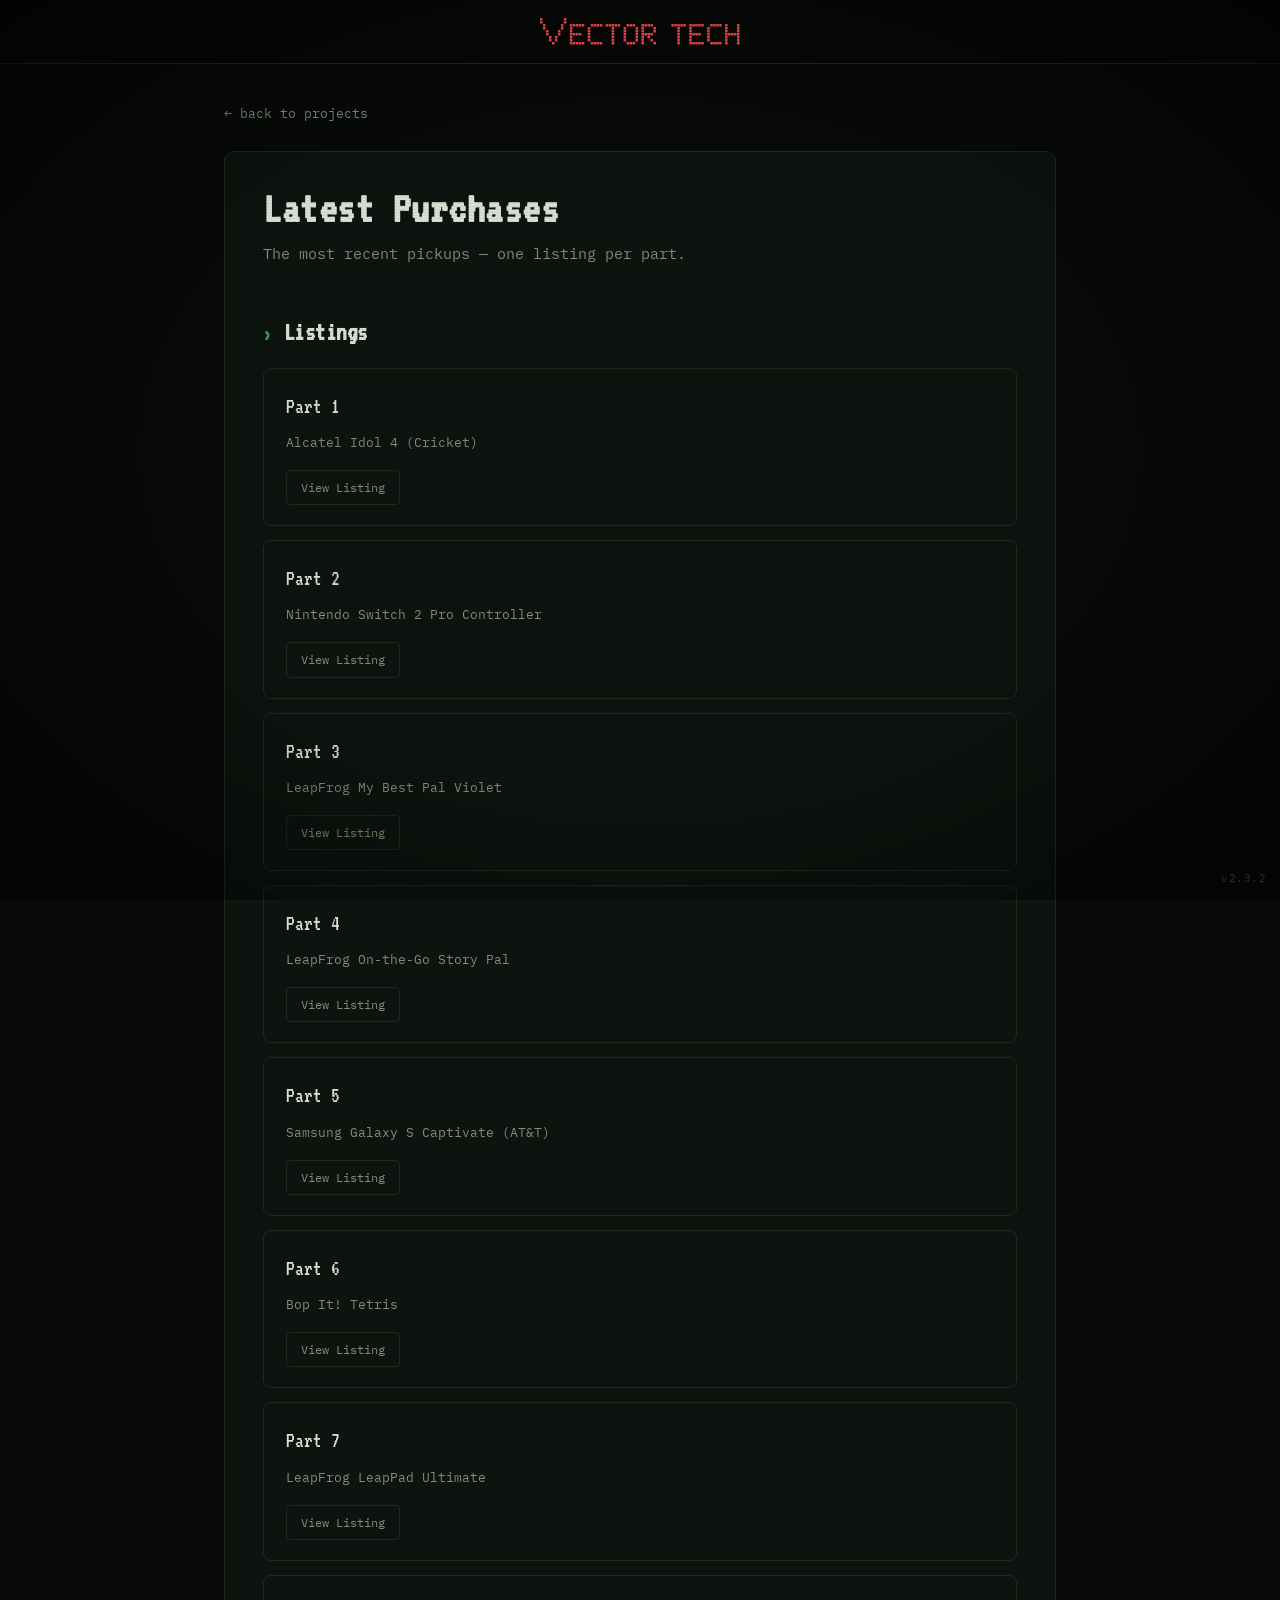
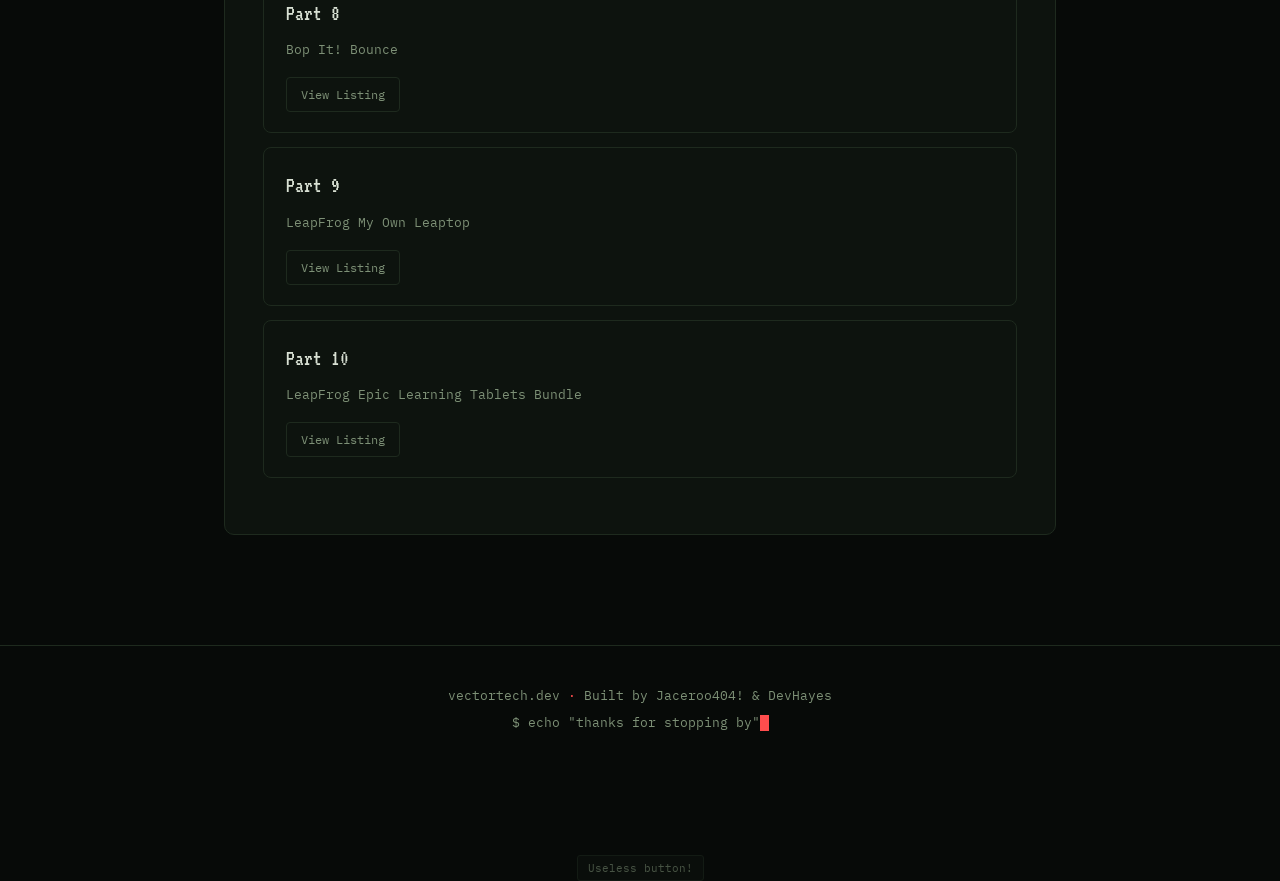
<file: purchases.html>
<!DOCTYPE html>
<html lang="en">
<head>
<meta charset="UTF-8">
<meta name="viewport" content="width=device-width, initial-scale=1.0">
<title>Latest Purchases — Vector Tech</title>
<link rel="icon" type="image/svg+xml" href="[data-uri]">
<link rel="apple-touch-icon" href="[data-uri]">
<link rel="preconnect" href="https://fonts.googleapis.com">
<link href="https://fonts.googleapis.com/css2?family=VT323&family=IBM+Plex+Mono:wght@400;500;600&display=swap" rel="stylesheet">
<link rel="stylesheet" href="styles.css?v=2.3.2">
<script src="theme.js?v=2.3.2"></script>
</head>
<body>

<div class="bsod-overlay" id="bsodOverlay" hidden>
  <div class="bsod-face">:(</div>
  <div class="bsod-text">
    Your site ran into a problem and needs to restart. We're just collecting some project info, then we'll restart it for you.
    <span class="bsod-code">VT_PROJECT_PRESERVATION_FAILURE</span>
  </div>
  <button class="bsod-btn" id="bsodContinue">Continue</button>
</div>

<div id="crashOverlay"></div>
<div class="crash-text" id="crashText1" style="top:12%; left:8%;">SYSTEM ERROR</div>
<div class="crash-text" id="crashText2" style="top:60%; left:52%;">REBOOTING...</div>
<div class="crash-text" id="crashText3" style="top:40%; left:18%;">404_VT_CORE</div>
<div class="crash-text" id="crashText4" style="top:25%; left:60%;">BUFFER_OVERFLOW</div>
<div class="crash-text" id="crashText5" style="top:75%; left:12%;">CORE DUMPED</div>
<div class="crash-text" id="crashText6" style="top:8%; left:45%;">VT_FATAL_EXCEPTION</div>

<div id="dosOverlay"></div>
<div id="forbiddenOverlay">
  <div>
    <h1>403 Forbidden</h1>
    <p>You don't have permission to access <strong>/</strong> on this server.</p>
    <p class="addr">vectortech.dev</p>
  </div>
</div>

<header>
  <div class="logo"><svg class="logo-mark" viewBox="0 0 268 36" width="200" height="27" fill="currentColor" aria-label="Vector Tech"><rect x="0" y="0" width="3.4" height="3.4"/><rect x="32" y="0" width="3.4" height="3.4"/><rect x="0" y="4" width="3.4" height="3.4"/><rect x="32" y="4" width="3.4" height="3.4"/><rect x="4" y="8" width="3.4" height="3.4"/><rect x="28" y="8" width="3.4" height="3.4"/><rect x="4" y="12" width="3.4" height="3.4"/><rect x="28" y="12" width="3.4" height="3.4"/><rect x="8" y="16" width="3.4" height="3.4"/><rect x="24" y="16" width="3.4" height="3.4"/><rect x="8" y="20" width="3.4" height="3.4"/><rect x="24" y="20" width="3.4" height="3.4"/><rect x="12" y="24" width="3.4" height="3.4"/><rect x="20" y="24" width="3.4" height="3.4"/><rect x="12" y="28" width="3.4" height="3.4"/><rect x="20" y="28" width="3.4" height="3.4"/><rect x="16" y="32" width="3.4" height="3.4"/><rect x="40" y="8" width="3.4" height="3.4"/><rect x="44" y="8" width="3.4" height="3.4"/><rect x="48" y="8" width="3.4" height="3.4"/><rect x="52" y="8" width="3.4" height="3.4"/><rect x="56" y="8" width="3.4" height="3.4"/><rect x="40" y="12" width="3.4" height="3.4"/><rect x="40" y="16" width="3.4" height="3.4"/><rect x="40" y="20" width="3.4" height="3.4"/><rect x="44" y="20" width="3.4" height="3.4"/><rect x="48" y="20" width="3.4" height="3.4"/><rect x="52" y="20" width="3.4" height="3.4"/><rect x="40" y="24" width="3.4" height="3.4"/><rect x="40" y="28" width="3.4" height="3.4"/><rect x="40" y="32" width="3.4" height="3.4"/><rect x="44" y="32" width="3.4" height="3.4"/><rect x="48" y="32" width="3.4" height="3.4"/><rect x="52" y="32" width="3.4" height="3.4"/><rect x="56" y="32" width="3.4" height="3.4"/><rect x="68" y="8" width="3.4" height="3.4"/><rect x="72" y="8" width="3.4" height="3.4"/><rect x="76" y="8" width="3.4" height="3.4"/><rect x="80" y="8" width="3.4" height="3.4"/><rect x="64" y="12" width="3.4" height="3.4"/><rect x="64" y="16" width="3.4" height="3.4"/><rect x="64" y="20" width="3.4" height="3.4"/><rect x="64" y="24" width="3.4" height="3.4"/><rect x="64" y="28" width="3.4" height="3.4"/><rect x="68" y="32" width="3.4" height="3.4"/><rect x="72" y="32" width="3.4" height="3.4"/><rect x="76" y="32" width="3.4" height="3.4"/><rect x="80" y="32" width="3.4" height="3.4"/><rect x="88" y="8" width="3.4" height="3.4"/><rect x="92" y="8" width="3.4" height="3.4"/><rect x="96" y="8" width="3.4" height="3.4"/><rect x="100" y="8" width="3.4" height="3.4"/><rect x="104" y="8" width="3.4" height="3.4"/><rect x="96" y="12" width="3.4" height="3.4"/><rect x="96" y="16" width="3.4" height="3.4"/><rect x="96" y="20" width="3.4" height="3.4"/><rect x="96" y="24" width="3.4" height="3.4"/><rect x="96" y="28" width="3.4" height="3.4"/><rect x="96" y="32" width="3.4" height="3.4"/><rect x="116" y="8" width="3.4" height="3.4"/><rect x="120" y="8" width="3.4" height="3.4"/><rect x="124" y="8" width="3.4" height="3.4"/><rect x="112" y="12" width="3.4" height="3.4"/><rect x="128" y="12" width="3.4" height="3.4"/><rect x="112" y="16" width="3.4" height="3.4"/><rect x="128" y="16" width="3.4" height="3.4"/><rect x="112" y="20" width="3.4" height="3.4"/><rect x="128" y="20" width="3.4" height="3.4"/><rect x="112" y="24" width="3.4" height="3.4"/><rect x="128" y="24" width="3.4" height="3.4"/><rect x="112" y="28" width="3.4" height="3.4"/><rect x="128" y="28" width="3.4" height="3.4"/><rect x="116" y="32" width="3.4" height="3.4"/><rect x="120" y="32" width="3.4" height="3.4"/><rect x="124" y="32" width="3.4" height="3.4"/><rect x="136" y="8" width="3.4" height="3.4"/><rect x="140" y="8" width="3.4" height="3.4"/><rect x="144" y="8" width="3.4" height="3.4"/><rect x="148" y="8" width="3.4" height="3.4"/><rect x="136" y="12" width="3.4" height="3.4"/><rect x="152" y="12" width="3.4" height="3.4"/><rect x="136" y="16" width="3.4" height="3.4"/><rect x="152" y="16" width="3.4" height="3.4"/><rect x="136" y="20" width="3.4" height="3.4"/><rect x="140" y="20" width="3.4" height="3.4"/><rect x="144" y="20" width="3.4" height="3.4"/><rect x="148" y="20" width="3.4" height="3.4"/><rect x="136" y="24" width="3.4" height="3.4"/><rect x="144" y="24" width="3.4" height="3.4"/><rect x="136" y="28" width="3.4" height="3.4"/><rect x="148" y="28" width="3.4" height="3.4"/><rect x="136" y="32" width="3.4" height="3.4"/><rect x="152" y="32" width="3.4" height="3.4"/><rect x="176" y="8" width="3.4" height="3.4"/><rect x="180" y="8" width="3.4" height="3.4"/><rect x="184" y="8" width="3.4" height="3.4"/><rect x="188" y="8" width="3.4" height="3.4"/><rect x="192" y="8" width="3.4" height="3.4"/><rect x="184" y="12" width="3.4" height="3.4"/><rect x="184" y="16" width="3.4" height="3.4"/><rect x="184" y="20" width="3.4" height="3.4"/><rect x="184" y="24" width="3.4" height="3.4"/><rect x="184" y="28" width="3.4" height="3.4"/><rect x="184" y="32" width="3.4" height="3.4"/><rect x="200" y="8" width="3.4" height="3.4"/><rect x="204" y="8" width="3.4" height="3.4"/><rect x="208" y="8" width="3.4" height="3.4"/><rect x="212" y="8" width="3.4" height="3.4"/><rect x="216" y="8" width="3.4" height="3.4"/><rect x="200" y="12" width="3.4" height="3.4"/><rect x="200" y="16" width="3.4" height="3.4"/><rect x="200" y="20" width="3.4" height="3.4"/><rect x="204" y="20" width="3.4" height="3.4"/><rect x="208" y="20" width="3.4" height="3.4"/><rect x="212" y="20" width="3.4" height="3.4"/><rect x="200" y="24" width="3.4" height="3.4"/><rect x="200" y="28" width="3.4" height="3.4"/><rect x="200" y="32" width="3.4" height="3.4"/><rect x="204" y="32" width="3.4" height="3.4"/><rect x="208" y="32" width="3.4" height="3.4"/><rect x="212" y="32" width="3.4" height="3.4"/><rect x="216" y="32" width="3.4" height="3.4"/><rect x="228" y="8" width="3.4" height="3.4"/><rect x="232" y="8" width="3.4" height="3.4"/><rect x="236" y="8" width="3.4" height="3.4"/><rect x="240" y="8" width="3.4" height="3.4"/><rect x="224" y="12" width="3.4" height="3.4"/><rect x="224" y="16" width="3.4" height="3.4"/><rect x="224" y="20" width="3.4" height="3.4"/><rect x="224" y="24" width="3.4" height="3.4"/><rect x="224" y="28" width="3.4" height="3.4"/><rect x="228" y="32" width="3.4" height="3.4"/><rect x="232" y="32" width="3.4" height="3.4"/><rect x="236" y="32" width="3.4" height="3.4"/><rect x="240" y="32" width="3.4" height="3.4"/><rect x="248" y="8" width="3.4" height="3.4"/><rect x="264" y="8" width="3.4" height="3.4"/><rect x="248" y="12" width="3.4" height="3.4"/><rect x="264" y="12" width="3.4" height="3.4"/><rect x="248" y="16" width="3.4" height="3.4"/><rect x="264" y="16" width="3.4" height="3.4"/><rect x="248" y="20" width="3.4" height="3.4"/><rect x="252" y="20" width="3.4" height="3.4"/><rect x="256" y="20" width="3.4" height="3.4"/><rect x="260" y="20" width="3.4" height="3.4"/><rect x="264" y="20" width="3.4" height="3.4"/><rect x="248" y="24" width="3.4" height="3.4"/><rect x="264" y="24" width="3.4" height="3.4"/><rect x="248" y="28" width="3.4" height="3.4"/><rect x="264" y="28" width="3.4" height="3.4"/><rect x="248" y="32" width="3.4" height="3.4"/><rect x="264" y="32" width="3.4" height="3.4"/></svg></div>
</header>

<div class="page-wrap">
  <a class="back-link" href="index.html">&larr; back to projects</a>

  <div class="page-panel">
  <h1 class="page-title">Latest Purchases</h1>
  <p class="page-sub">The most recent pickups — one listing per part.</p>

  <div class="content-block">
    <h2>Listings</h2>
    <div id="purchaseList"></div>
  </div>
  </div>
</div>

<footer id="contact">
  <p>vectortech.dev <span class="amber">·</span> Built by Jaceroo404! &amp; DevHayes</p>
  <p style="margin-top:6px;">$ echo "thanks for stopping by"<span class="cursor"></span></p>
</footer>

<div class="useless-btn-wrap">
  <button class="useless-btn" id="uselessBtn">Useless button!</button>
</div>

<div class="version-tag">v2.3.2</div>


<div class="devmodal-overlay" id="pinOverlay" hidden>
  <div class="devmodal">
    <h3>Enter Code</h3>
    <p class="devmodal-sub">This does absolutely nothing important.</p>
    <input type="password" id="pinInput" maxlength="6" inputmode="numeric" placeholder="••••••">
    <p class="pin-error" id="pinError" hidden>Wrong code.</p>
    <div class="devmodal-actions">
      <button id="pinSubmit">Enter</button>
      <button id="pinCancel">Cancel</button>
    </div>
  </div>
</div>

<div class="devmodal-overlay" id="testModeOverlay" hidden>
  <div class="devmodal">
    <h3>Test Mode</h3>
    <p class="devmodal-sub">Force a theme to preview it:</p>
    <div class="theme-picker">
      <button data-theme-pick="red">Red CRT</button>
      <button data-theme-pick="aqua">Aqua</button>
      <button data-theme-pick="skeuomorphic">Skeuomorphic</button>
      <button data-theme-pick="gold-shopping">Gold: Shopping</button>
      <button data-theme-pick="gold-holiday">Gold: Dec 25</button>
      <button data-theme-pick="bsod">Fake BSOD</button>
    </div>
    <button class="devmodal-close" id="testModeClose">Close</button>
  </div>
</div>

<script src="site.js?v=2.3.2"></script>
</body>
</html>
</file>
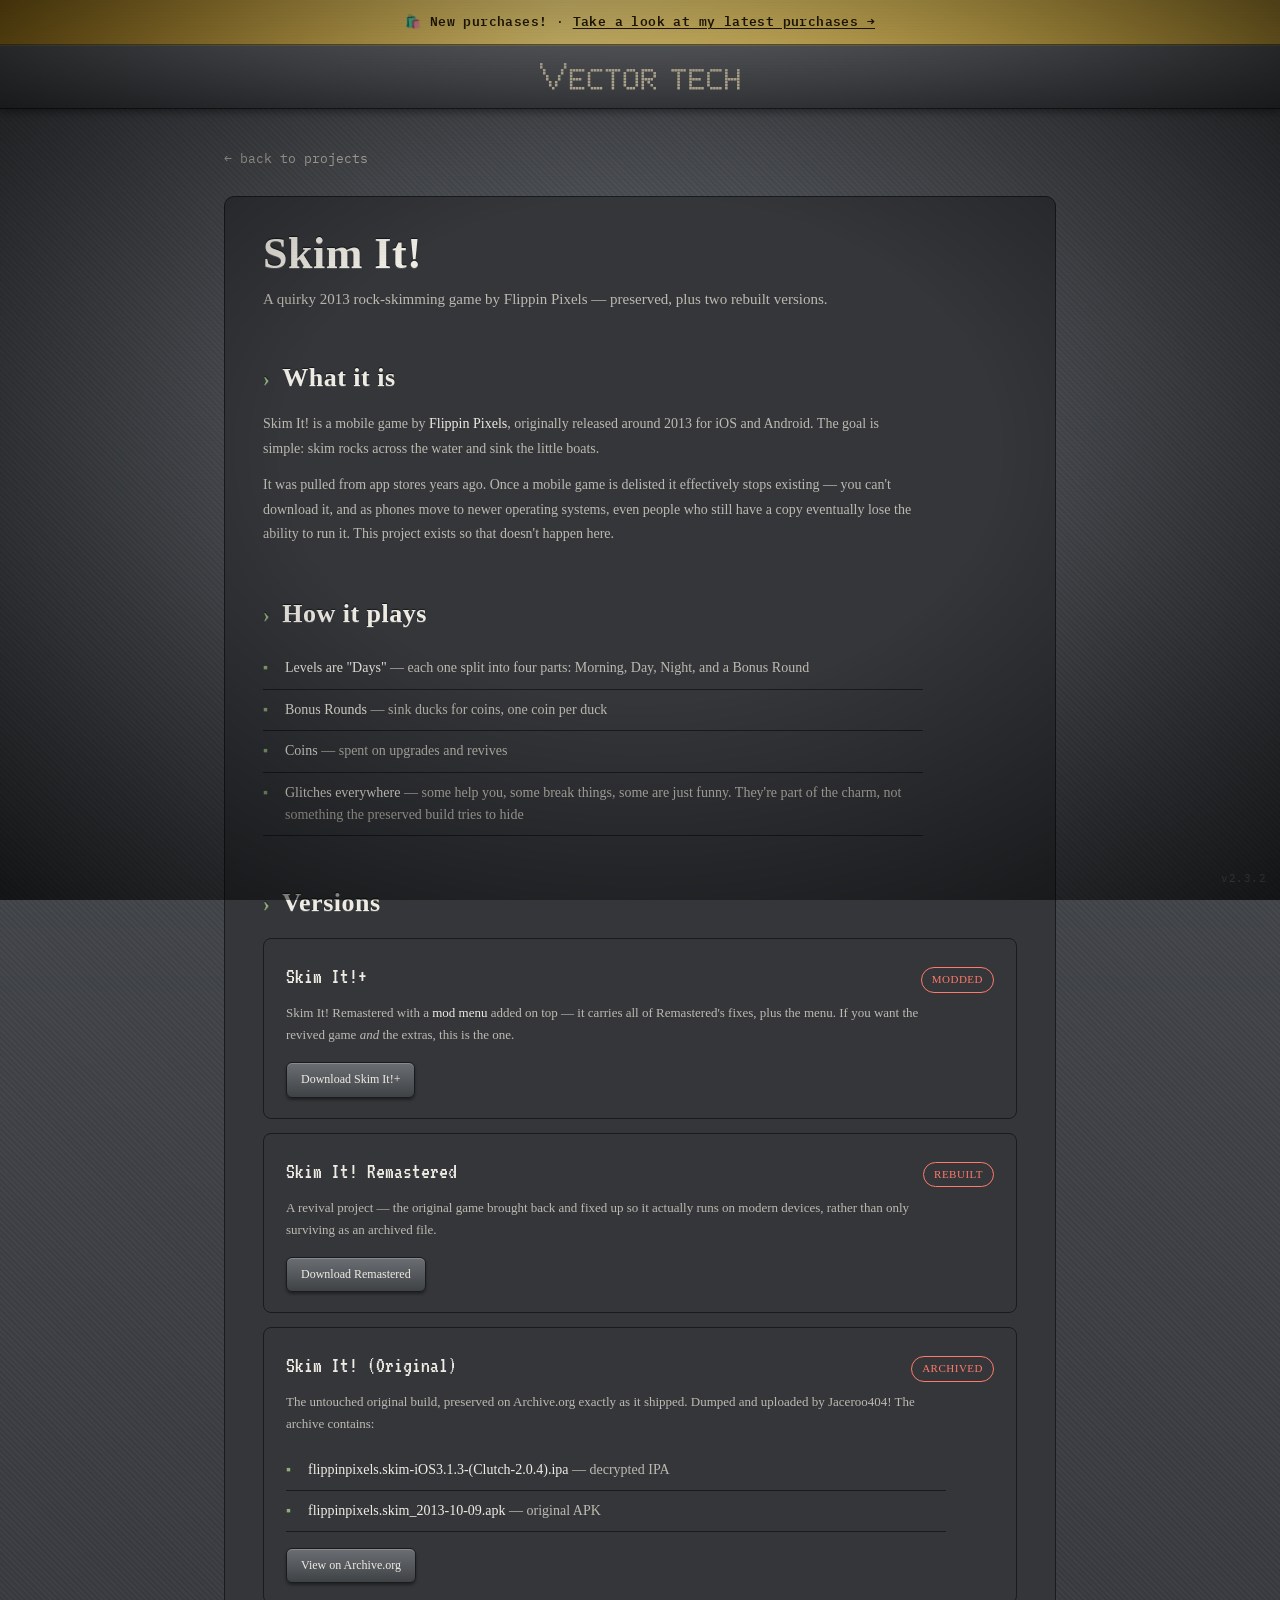
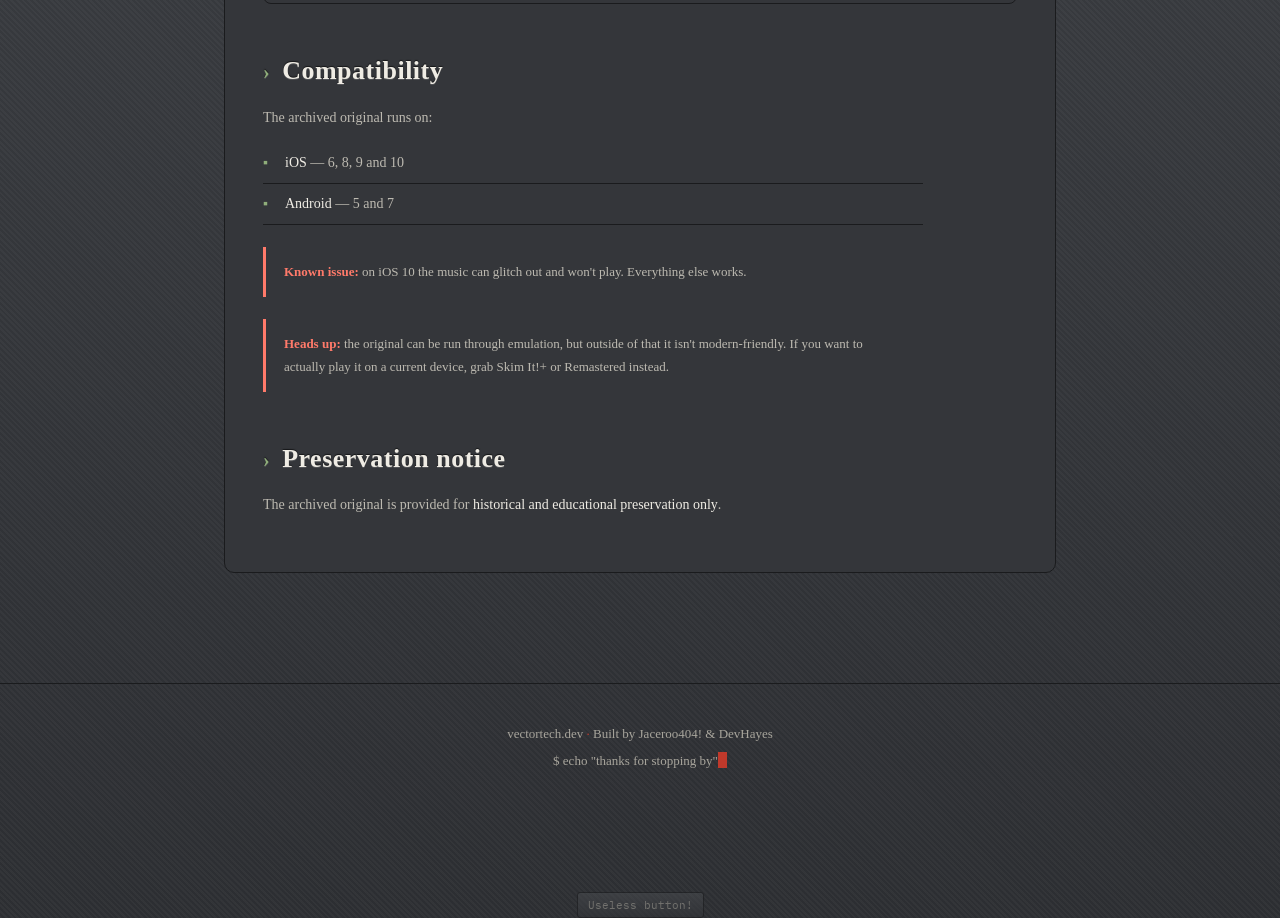
<file: skim-it.html>
<!DOCTYPE html>
<html lang="en">
<head>
<meta charset="UTF-8">
<meta name="viewport" content="width=device-width, initial-scale=1.0">
<title>Skim It! — Vector Tech</title>
<link rel="icon" type="image/svg+xml" href="[data-uri]">
<link rel="apple-touch-icon" href="[data-uri]">
<link rel="preconnect" href="https://fonts.googleapis.com">
<link href="https://fonts.googleapis.com/css2?family=VT323&family=IBM+Plex+Mono:wght@400;500;600&display=swap" rel="stylesheet">
<link rel="stylesheet" href="styles.css?v=2.3.2">
<script src="theme.js?v=2.3.2"></script>
</head>
<body>

<div class="bsod-overlay" id="bsodOverlay" hidden>
  <div class="bsod-face">:(</div>
  <div class="bsod-text">
    Your site ran into a problem and needs to restart. We're just collecting some project info, then we'll restart it for you.
    <span class="bsod-code">VT_PROJECT_PRESERVATION_FAILURE</span>
  </div>
  <button class="bsod-btn" id="bsodContinue">Continue</button>
</div>

<div id="crashOverlay"></div>
<div class="crash-text" id="crashText1" style="top:12%; left:8%;">SYSTEM ERROR</div>
<div class="crash-text" id="crashText2" style="top:60%; left:52%;">REBOOTING...</div>
<div class="crash-text" id="crashText3" style="top:40%; left:18%;">404_VT_CORE</div>
<div class="crash-text" id="crashText4" style="top:25%; left:60%;">BUFFER_OVERFLOW</div>
<div class="crash-text" id="crashText5" style="top:75%; left:12%;">CORE DUMPED</div>
<div class="crash-text" id="crashText6" style="top:8%; left:45%;">VT_FATAL_EXCEPTION</div>

<div id="dosOverlay"></div>
<div id="forbiddenOverlay">
  <div>
    <h1>403 Forbidden</h1>
    <p>You don't have permission to access <strong>/</strong> on this server.</p>
    <p class="addr">vectortech.dev</p>
  </div>
</div>

<header>
  <div class="logo"><svg class="logo-mark" viewBox="0 0 268 36" width="200" height="27" fill="currentColor" aria-label="Vector Tech"><rect x="0" y="0" width="3.4" height="3.4"/><rect x="32" y="0" width="3.4" height="3.4"/><rect x="0" y="4" width="3.4" height="3.4"/><rect x="32" y="4" width="3.4" height="3.4"/><rect x="4" y="8" width="3.4" height="3.4"/><rect x="28" y="8" width="3.4" height="3.4"/><rect x="4" y="12" width="3.4" height="3.4"/><rect x="28" y="12" width="3.4" height="3.4"/><rect x="8" y="16" width="3.4" height="3.4"/><rect x="24" y="16" width="3.4" height="3.4"/><rect x="8" y="20" width="3.4" height="3.4"/><rect x="24" y="20" width="3.4" height="3.4"/><rect x="12" y="24" width="3.4" height="3.4"/><rect x="20" y="24" width="3.4" height="3.4"/><rect x="12" y="28" width="3.4" height="3.4"/><rect x="20" y="28" width="3.4" height="3.4"/><rect x="16" y="32" width="3.4" height="3.4"/><rect x="40" y="8" width="3.4" height="3.4"/><rect x="44" y="8" width="3.4" height="3.4"/><rect x="48" y="8" width="3.4" height="3.4"/><rect x="52" y="8" width="3.4" height="3.4"/><rect x="56" y="8" width="3.4" height="3.4"/><rect x="40" y="12" width="3.4" height="3.4"/><rect x="40" y="16" width="3.4" height="3.4"/><rect x="40" y="20" width="3.4" height="3.4"/><rect x="44" y="20" width="3.4" height="3.4"/><rect x="48" y="20" width="3.4" height="3.4"/><rect x="52" y="20" width="3.4" height="3.4"/><rect x="40" y="24" width="3.4" height="3.4"/><rect x="40" y="28" width="3.4" height="3.4"/><rect x="40" y="32" width="3.4" height="3.4"/><rect x="44" y="32" width="3.4" height="3.4"/><rect x="48" y="32" width="3.4" height="3.4"/><rect x="52" y="32" width="3.4" height="3.4"/><rect x="56" y="32" width="3.4" height="3.4"/><rect x="68" y="8" width="3.4" height="3.4"/><rect x="72" y="8" width="3.4" height="3.4"/><rect x="76" y="8" width="3.4" height="3.4"/><rect x="80" y="8" width="3.4" height="3.4"/><rect x="64" y="12" width="3.4" height="3.4"/><rect x="64" y="16" width="3.4" height="3.4"/><rect x="64" y="20" width="3.4" height="3.4"/><rect x="64" y="24" width="3.4" height="3.4"/><rect x="64" y="28" width="3.4" height="3.4"/><rect x="68" y="32" width="3.4" height="3.4"/><rect x="72" y="32" width="3.4" height="3.4"/><rect x="76" y="32" width="3.4" height="3.4"/><rect x="80" y="32" width="3.4" height="3.4"/><rect x="88" y="8" width="3.4" height="3.4"/><rect x="92" y="8" width="3.4" height="3.4"/><rect x="96" y="8" width="3.4" height="3.4"/><rect x="100" y="8" width="3.4" height="3.4"/><rect x="104" y="8" width="3.4" height="3.4"/><rect x="96" y="12" width="3.4" height="3.4"/><rect x="96" y="16" width="3.4" height="3.4"/><rect x="96" y="20" width="3.4" height="3.4"/><rect x="96" y="24" width="3.4" height="3.4"/><rect x="96" y="28" width="3.4" height="3.4"/><rect x="96" y="32" width="3.4" height="3.4"/><rect x="116" y="8" width="3.4" height="3.4"/><rect x="120" y="8" width="3.4" height="3.4"/><rect x="124" y="8" width="3.4" height="3.4"/><rect x="112" y="12" width="3.4" height="3.4"/><rect x="128" y="12" width="3.4" height="3.4"/><rect x="112" y="16" width="3.4" height="3.4"/><rect x="128" y="16" width="3.4" height="3.4"/><rect x="112" y="20" width="3.4" height="3.4"/><rect x="128" y="20" width="3.4" height="3.4"/><rect x="112" y="24" width="3.4" height="3.4"/><rect x="128" y="24" width="3.4" height="3.4"/><rect x="112" y="28" width="3.4" height="3.4"/><rect x="128" y="28" width="3.4" height="3.4"/><rect x="116" y="32" width="3.4" height="3.4"/><rect x="120" y="32" width="3.4" height="3.4"/><rect x="124" y="32" width="3.4" height="3.4"/><rect x="136" y="8" width="3.4" height="3.4"/><rect x="140" y="8" width="3.4" height="3.4"/><rect x="144" y="8" width="3.4" height="3.4"/><rect x="148" y="8" width="3.4" height="3.4"/><rect x="136" y="12" width="3.4" height="3.4"/><rect x="152" y="12" width="3.4" height="3.4"/><rect x="136" y="16" width="3.4" height="3.4"/><rect x="152" y="16" width="3.4" height="3.4"/><rect x="136" y="20" width="3.4" height="3.4"/><rect x="140" y="20" width="3.4" height="3.4"/><rect x="144" y="20" width="3.4" height="3.4"/><rect x="148" y="20" width="3.4" height="3.4"/><rect x="136" y="24" width="3.4" height="3.4"/><rect x="144" y="24" width="3.4" height="3.4"/><rect x="136" y="28" width="3.4" height="3.4"/><rect x="148" y="28" width="3.4" height="3.4"/><rect x="136" y="32" width="3.4" height="3.4"/><rect x="152" y="32" width="3.4" height="3.4"/><rect x="176" y="8" width="3.4" height="3.4"/><rect x="180" y="8" width="3.4" height="3.4"/><rect x="184" y="8" width="3.4" height="3.4"/><rect x="188" y="8" width="3.4" height="3.4"/><rect x="192" y="8" width="3.4" height="3.4"/><rect x="184" y="12" width="3.4" height="3.4"/><rect x="184" y="16" width="3.4" height="3.4"/><rect x="184" y="20" width="3.4" height="3.4"/><rect x="184" y="24" width="3.4" height="3.4"/><rect x="184" y="28" width="3.4" height="3.4"/><rect x="184" y="32" width="3.4" height="3.4"/><rect x="200" y="8" width="3.4" height="3.4"/><rect x="204" y="8" width="3.4" height="3.4"/><rect x="208" y="8" width="3.4" height="3.4"/><rect x="212" y="8" width="3.4" height="3.4"/><rect x="216" y="8" width="3.4" height="3.4"/><rect x="200" y="12" width="3.4" height="3.4"/><rect x="200" y="16" width="3.4" height="3.4"/><rect x="200" y="20" width="3.4" height="3.4"/><rect x="204" y="20" width="3.4" height="3.4"/><rect x="208" y="20" width="3.4" height="3.4"/><rect x="212" y="20" width="3.4" height="3.4"/><rect x="200" y="24" width="3.4" height="3.4"/><rect x="200" y="28" width="3.4" height="3.4"/><rect x="200" y="32" width="3.4" height="3.4"/><rect x="204" y="32" width="3.4" height="3.4"/><rect x="208" y="32" width="3.4" height="3.4"/><rect x="212" y="32" width="3.4" height="3.4"/><rect x="216" y="32" width="3.4" height="3.4"/><rect x="228" y="8" width="3.4" height="3.4"/><rect x="232" y="8" width="3.4" height="3.4"/><rect x="236" y="8" width="3.4" height="3.4"/><rect x="240" y="8" width="3.4" height="3.4"/><rect x="224" y="12" width="3.4" height="3.4"/><rect x="224" y="16" width="3.4" height="3.4"/><rect x="224" y="20" width="3.4" height="3.4"/><rect x="224" y="24" width="3.4" height="3.4"/><rect x="224" y="28" width="3.4" height="3.4"/><rect x="228" y="32" width="3.4" height="3.4"/><rect x="232" y="32" width="3.4" height="3.4"/><rect x="236" y="32" width="3.4" height="3.4"/><rect x="240" y="32" width="3.4" height="3.4"/><rect x="248" y="8" width="3.4" height="3.4"/><rect x="264" y="8" width="3.4" height="3.4"/><rect x="248" y="12" width="3.4" height="3.4"/><rect x="264" y="12" width="3.4" height="3.4"/><rect x="248" y="16" width="3.4" height="3.4"/><rect x="264" y="16" width="3.4" height="3.4"/><rect x="248" y="20" width="3.4" height="3.4"/><rect x="252" y="20" width="3.4" height="3.4"/><rect x="256" y="20" width="3.4" height="3.4"/><rect x="260" y="20" width="3.4" height="3.4"/><rect x="264" y="20" width="3.4" height="3.4"/><rect x="248" y="24" width="3.4" height="3.4"/><rect x="264" y="24" width="3.4" height="3.4"/><rect x="248" y="28" width="3.4" height="3.4"/><rect x="264" y="28" width="3.4" height="3.4"/><rect x="248" y="32" width="3.4" height="3.4"/><rect x="264" y="32" width="3.4" height="3.4"/></svg></div>
</header>

<div class="page-wrap">
  <a class="back-link" href="index.html">&larr; back to projects</a>

  <div class="page-panel">
  <h1 class="page-title">Skim It!</h1>
  <p class="page-sub">A quirky 2013 rock-skimming game by Flippin Pixels — preserved, plus two rebuilt versions.</p>

  <div class="content-block">
    <h2>What it is</h2>
    <p>
      Skim It! is a mobile game by <strong>Flippin Pixels</strong>, originally released around 2013 for
      iOS and Android. The goal is simple: skim rocks across the water and sink the little boats.
    </p>
    <p>
      It was pulled from app stores years ago. Once a mobile game is delisted it effectively stops
      existing — you can't download it, and as phones move to newer operating systems, even people who
      still have a copy eventually lose the ability to run it. This project exists so that doesn't
      happen here.
    </p>
  </div>

  <div class="content-block">
    <h2>How it plays</h2>
    <ul class="spec-list">
      <li><strong>Levels are "Days"</strong> — each one split into four parts: Morning, Day, Night, and a Bonus Round</li>
      <li><strong>Bonus Rounds</strong> — sink ducks for coins, one coin per duck</li>
      <li><strong>Coins</strong> — spent on upgrades and revives</li>
      <li><strong>Glitches everywhere</strong> — some help you, some break things, some are just funny. They're part of the charm, not something the preserved build tries to hide</li>
    </ul>
  </div>

  <div class="content-block">
    <h2>Versions</h2>

    <div class="variant">
      <div class="variant-head">
        <span class="variant-name">Skim It!+</span>
        <span class="variant-tag">Modded</span>
      </div>
      <p>
        Skim It! Remastered with a <strong>mod menu</strong> added on top — it carries all of
        Remastered's fixes, plus the menu. If you want the revived game <em>and</em> the extras, this
        is the one.
      </p>
      <div class="project-links" style="margin-left:0;">
        <a class="btn" href="https://drive.google.com/file/d/12741v1gCpxXvORosvhULcFkZJvncE7ee/view?usp=sharing">Download Skim It!+</a>
      </div>
    </div>

    <div class="variant">
      <div class="variant-head">
        <span class="variant-name">Skim It! Remastered</span>
        <span class="variant-tag">Rebuilt</span>
      </div>
      <p>
        A revival project — the original game brought back and fixed up so it actually runs on modern
        devices, rather than only surviving as an archived file.
      </p>
      <div class="project-links" style="margin-left:0;">
        <a class="btn" href="https://drive.google.com/file/d/1kQoTWhrGrtbArpq2hsZp9yqYSoSaZZ2i/view?usp=sharing">Download Remastered</a>
      </div>
    </div>

    <div class="variant">
      <div class="variant-head">
        <span class="variant-name">Skim It! (Original)</span>
        <span class="variant-tag">Archived</span>
      </div>
      <p>
        The untouched original build, preserved on Archive.org exactly as it shipped. Dumped and
        uploaded by Jaceroo404! The archive contains:
      </p>
      <ul class="spec-list" style="margin-bottom:16px;">
        <li><strong>flippinpixels.skim-iOS3.1.3-(Clutch-2.0.4).ipa</strong> — decrypted IPA</li>
        <li><strong>flippinpixels.skim_2013-10-09.apk</strong> — original APK</li>
      </ul>
      <div class="project-links" style="margin-left:0;">
        <a class="btn" href="https://archive.org/details/skimit">View on Archive.org</a>
      </div>
    </div>
  </div>

  <div class="content-block">
    <h2>Compatibility</h2>
    <p>The archived original runs on:</p>
    <ul class="spec-list">
      <li><strong>iOS</strong> — 6, 8, 9 and 10</li>
      <li><strong>Android</strong> — 5 and 7</li>
    </ul>
    <div class="callout">
      <strong>Known issue:</strong> on iOS 10 the music can glitch out and won't play. Everything else
      works.
    </div>
    <div class="callout">
      <strong>Heads up:</strong> the original can be run through emulation, but outside of that it
      isn't modern-friendly. If you want to actually play it on a current device, grab Skim It!+ or
      Remastered instead.
    </div>
  </div>

  <div class="content-block">
    <h2>Preservation notice</h2>
    <p>
      The archived original is provided for <strong>historical and educational preservation only</strong>.
    </p>
  </div>
  </div>
</div>

<footer id="contact">
  <p>vectortech.dev <span class="amber">·</span> Built by Jaceroo404! &amp; DevHayes</p>
  <p style="margin-top:6px;">$ echo "thanks for stopping by"<span class="cursor"></span></p>
</footer>

<div class="useless-btn-wrap">
  <button class="useless-btn" id="uselessBtn">Useless button!</button>
</div>

<div class="version-tag">v2.3.2</div>


<div class="devmodal-overlay" id="pinOverlay" hidden>
  <div class="devmodal">
    <h3>Enter Code</h3>
    <p class="devmodal-sub">This does absolutely nothing important.</p>
    <input type="password" id="pinInput" maxlength="6" inputmode="numeric" placeholder="••••••">
    <p class="pin-error" id="pinError" hidden>Wrong code.</p>
    <div class="devmodal-actions">
      <button id="pinSubmit">Enter</button>
      <button id="pinCancel">Cancel</button>
    </div>
  </div>
</div>

<div class="devmodal-overlay" id="testModeOverlay" hidden>
  <div class="devmodal">
    <h3>Test Mode</h3>
    <p class="devmodal-sub">Force a theme to preview it:</p>
    <div class="theme-picker">
      <button data-theme-pick="red">Red CRT</button>
      <button data-theme-pick="aqua">Aqua</button>
      <button data-theme-pick="skeuomorphic">Skeuomorphic</button>
      <button data-theme-pick="gold-shopping">Gold: Shopping</button>
      <button data-theme-pick="gold-holiday">Gold: Dec 25</button>
      <button data-theme-pick="bsod">Fake BSOD</button>
    </div>
    <button class="devmodal-close" id="testModeClose">Close</button>
  </div>
</div>

<script src="site.js?v=2.3.2"></script>
</body>
</html>
</file>
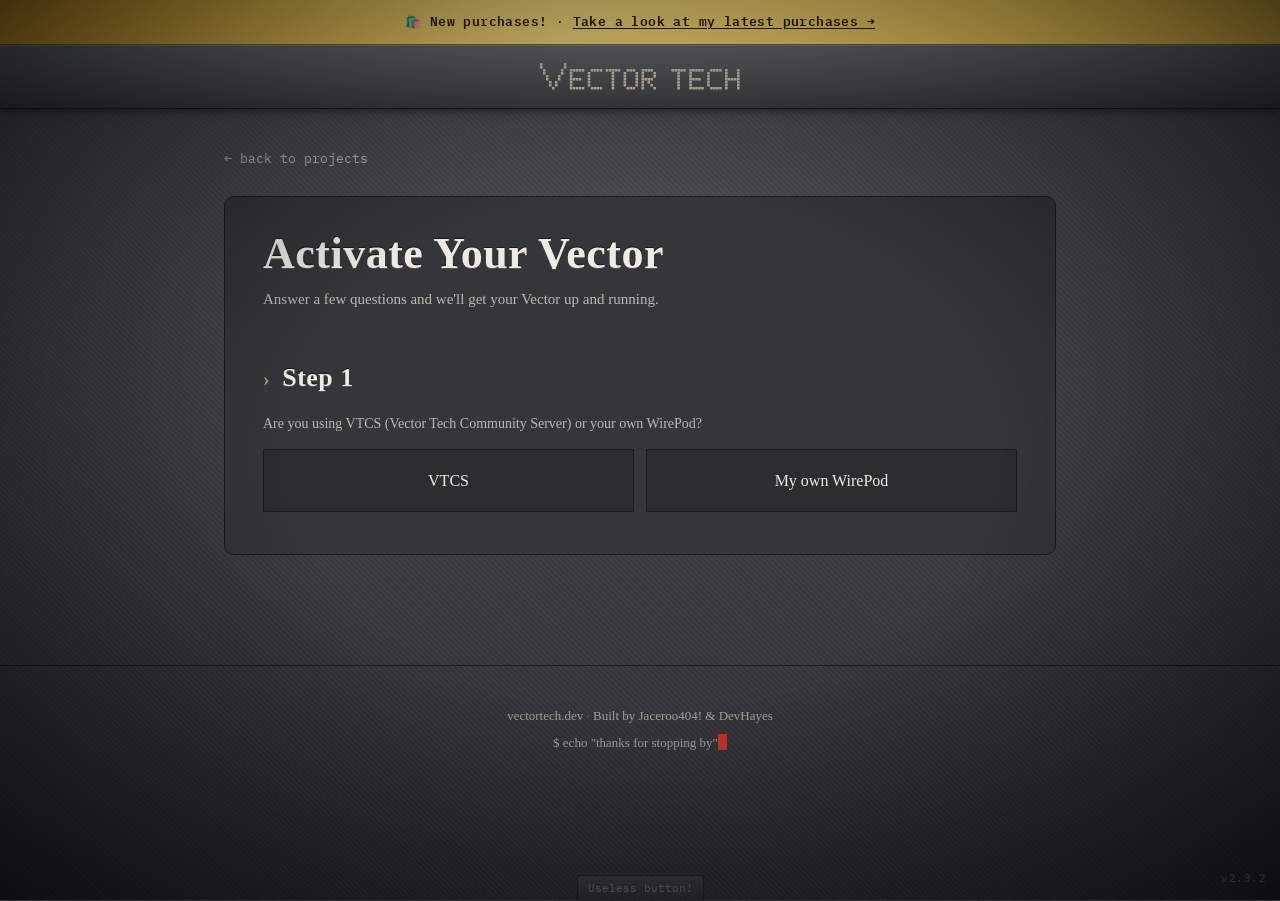
<file: v.html>
<!DOCTYPE html>
<html lang="en">
<head>
<meta charset="UTF-8">
<meta name="viewport" content="width=device-width, initial-scale=1.0">
<title>Activate Your Vector — Vector Tech</title>
<link rel="icon" type="image/svg+xml" href="[data-uri]">
<link rel="apple-touch-icon" href="[data-uri]">
<link rel="preconnect" href="https://fonts.googleapis.com">
<link href="https://fonts.googleapis.com/css2?family=VT323&family=IBM+Plex+Mono:wght@400;500;600&display=swap" rel="stylesheet">
<link rel="stylesheet" href="styles.css?v=2.3.2">
<script src="theme.js?v=2.3.2"></script>
</head>
<body>

<div class="bsod-overlay" id="bsodOverlay" hidden>
  <div class="bsod-face">:(</div>
  <div class="bsod-text">
    Your site ran into a problem and needs to restart. We're just collecting some project info, then we'll restart it for you.
    <span class="bsod-code">VT_PROJECT_PRESERVATION_FAILURE</span>
  </div>
  <button class="bsod-btn" id="bsodContinue">Continue</button>
</div>

<div id="crashOverlay"></div>
<div class="crash-text" id="crashText1" style="top:12%; left:8%;">SYSTEM ERROR</div>
<div class="crash-text" id="crashText2" style="top:60%; left:52%;">REBOOTING...</div>
<div class="crash-text" id="crashText3" style="top:40%; left:18%;">404_VT_CORE</div>
<div class="crash-text" id="crashText4" style="top:25%; left:60%;">BUFFER_OVERFLOW</div>
<div class="crash-text" id="crashText5" style="top:75%; left:12%;">CORE DUMPED</div>
<div class="crash-text" id="crashText6" style="top:8%; left:45%;">VT_FATAL_EXCEPTION</div>

<div id="dosOverlay"></div>
<div id="forbiddenOverlay">
  <div>
    <h1>403 Forbidden</h1>
    <p>You don't have permission to access <strong>/</strong> on this server.</p>
    <p class="addr">vectortech.dev</p>
  </div>
</div>

<header>
  <div class="logo"><svg class="logo-mark" viewBox="0 0 268 36" width="200" height="27" fill="currentColor" aria-label="Vector Tech"><rect x="0" y="0" width="3.4" height="3.4"/><rect x="32" y="0" width="3.4" height="3.4"/><rect x="0" y="4" width="3.4" height="3.4"/><rect x="32" y="4" width="3.4" height="3.4"/><rect x="4" y="8" width="3.4" height="3.4"/><rect x="28" y="8" width="3.4" height="3.4"/><rect x="4" y="12" width="3.4" height="3.4"/><rect x="28" y="12" width="3.4" height="3.4"/><rect x="8" y="16" width="3.4" height="3.4"/><rect x="24" y="16" width="3.4" height="3.4"/><rect x="8" y="20" width="3.4" height="3.4"/><rect x="24" y="20" width="3.4" height="3.4"/><rect x="12" y="24" width="3.4" height="3.4"/><rect x="20" y="24" width="3.4" height="3.4"/><rect x="12" y="28" width="3.4" height="3.4"/><rect x="20" y="28" width="3.4" height="3.4"/><rect x="16" y="32" width="3.4" height="3.4"/><rect x="40" y="8" width="3.4" height="3.4"/><rect x="44" y="8" width="3.4" height="3.4"/><rect x="48" y="8" width="3.4" height="3.4"/><rect x="52" y="8" width="3.4" height="3.4"/><rect x="56" y="8" width="3.4" height="3.4"/><rect x="40" y="12" width="3.4" height="3.4"/><rect x="40" y="16" width="3.4" height="3.4"/><rect x="40" y="20" width="3.4" height="3.4"/><rect x="44" y="20" width="3.4" height="3.4"/><rect x="48" y="20" width="3.4" height="3.4"/><rect x="52" y="20" width="3.4" height="3.4"/><rect x="40" y="24" width="3.4" height="3.4"/><rect x="40" y="28" width="3.4" height="3.4"/><rect x="40" y="32" width="3.4" height="3.4"/><rect x="44" y="32" width="3.4" height="3.4"/><rect x="48" y="32" width="3.4" height="3.4"/><rect x="52" y="32" width="3.4" height="3.4"/><rect x="56" y="32" width="3.4" height="3.4"/><rect x="68" y="8" width="3.4" height="3.4"/><rect x="72" y="8" width="3.4" height="3.4"/><rect x="76" y="8" width="3.4" height="3.4"/><rect x="80" y="8" width="3.4" height="3.4"/><rect x="64" y="12" width="3.4" height="3.4"/><rect x="64" y="16" width="3.4" height="3.4"/><rect x="64" y="20" width="3.4" height="3.4"/><rect x="64" y="24" width="3.4" height="3.4"/><rect x="64" y="28" width="3.4" height="3.4"/><rect x="68" y="32" width="3.4" height="3.4"/><rect x="72" y="32" width="3.4" height="3.4"/><rect x="76" y="32" width="3.4" height="3.4"/><rect x="80" y="32" width="3.4" height="3.4"/><rect x="88" y="8" width="3.4" height="3.4"/><rect x="92" y="8" width="3.4" height="3.4"/><rect x="96" y="8" width="3.4" height="3.4"/><rect x="100" y="8" width="3.4" height="3.4"/><rect x="104" y="8" width="3.4" height="3.4"/><rect x="96" y="12" width="3.4" height="3.4"/><rect x="96" y="16" width="3.4" height="3.4"/><rect x="96" y="20" width="3.4" height="3.4"/><rect x="96" y="24" width="3.4" height="3.4"/><rect x="96" y="28" width="3.4" height="3.4"/><rect x="96" y="32" width="3.4" height="3.4"/><rect x="116" y="8" width="3.4" height="3.4"/><rect x="120" y="8" width="3.4" height="3.4"/><rect x="124" y="8" width="3.4" height="3.4"/><rect x="112" y="12" width="3.4" height="3.4"/><rect x="128" y="12" width="3.4" height="3.4"/><rect x="112" y="16" width="3.4" height="3.4"/><rect x="128" y="16" width="3.4" height="3.4"/><rect x="112" y="20" width="3.4" height="3.4"/><rect x="128" y="20" width="3.4" height="3.4"/><rect x="112" y="24" width="3.4" height="3.4"/><rect x="128" y="24" width="3.4" height="3.4"/><rect x="112" y="28" width="3.4" height="3.4"/><rect x="128" y="28" width="3.4" height="3.4"/><rect x="116" y="32" width="3.4" height="3.4"/><rect x="120" y="32" width="3.4" height="3.4"/><rect x="124" y="32" width="3.4" height="3.4"/><rect x="136" y="8" width="3.4" height="3.4"/><rect x="140" y="8" width="3.4" height="3.4"/><rect x="144" y="8" width="3.4" height="3.4"/><rect x="148" y="8" width="3.4" height="3.4"/><rect x="136" y="12" width="3.4" height="3.4"/><rect x="152" y="12" width="3.4" height="3.4"/><rect x="136" y="16" width="3.4" height="3.4"/><rect x="152" y="16" width="3.4" height="3.4"/><rect x="136" y="20" width="3.4" height="3.4"/><rect x="140" y="20" width="3.4" height="3.4"/><rect x="144" y="20" width="3.4" height="3.4"/><rect x="148" y="20" width="3.4" height="3.4"/><rect x="136" y="24" width="3.4" height="3.4"/><rect x="144" y="24" width="3.4" height="3.4"/><rect x="136" y="28" width="3.4" height="3.4"/><rect x="148" y="28" width="3.4" height="3.4"/><rect x="136" y="32" width="3.4" height="3.4"/><rect x="152" y="32" width="3.4" height="3.4"/><rect x="176" y="8" width="3.4" height="3.4"/><rect x="180" y="8" width="3.4" height="3.4"/><rect x="184" y="8" width="3.4" height="3.4"/><rect x="188" y="8" width="3.4" height="3.4"/><rect x="192" y="8" width="3.4" height="3.4"/><rect x="184" y="12" width="3.4" height="3.4"/><rect x="184" y="16" width="3.4" height="3.4"/><rect x="184" y="20" width="3.4" height="3.4"/><rect x="184" y="24" width="3.4" height="3.4"/><rect x="184" y="28" width="3.4" height="3.4"/><rect x="184" y="32" width="3.4" height="3.4"/><rect x="200" y="8" width="3.4" height="3.4"/><rect x="204" y="8" width="3.4" height="3.4"/><rect x="208" y="8" width="3.4" height="3.4"/><rect x="212" y="8" width="3.4" height="3.4"/><rect x="216" y="8" width="3.4" height="3.4"/><rect x="200" y="12" width="3.4" height="3.4"/><rect x="200" y="16" width="3.4" height="3.4"/><rect x="200" y="20" width="3.4" height="3.4"/><rect x="204" y="20" width="3.4" height="3.4"/><rect x="208" y="20" width="3.4" height="3.4"/><rect x="212" y="20" width="3.4" height="3.4"/><rect x="200" y="24" width="3.4" height="3.4"/><rect x="200" y="28" width="3.4" height="3.4"/><rect x="200" y="32" width="3.4" height="3.4"/><rect x="204" y="32" width="3.4" height="3.4"/><rect x="208" y="32" width="3.4" height="3.4"/><rect x="212" y="32" width="3.4" height="3.4"/><rect x="216" y="32" width="3.4" height="3.4"/><rect x="228" y="8" width="3.4" height="3.4"/><rect x="232" y="8" width="3.4" height="3.4"/><rect x="236" y="8" width="3.4" height="3.4"/><rect x="240" y="8" width="3.4" height="3.4"/><rect x="224" y="12" width="3.4" height="3.4"/><rect x="224" y="16" width="3.4" height="3.4"/><rect x="224" y="20" width="3.4" height="3.4"/><rect x="224" y="24" width="3.4" height="3.4"/><rect x="224" y="28" width="3.4" height="3.4"/><rect x="228" y="32" width="3.4" height="3.4"/><rect x="232" y="32" width="3.4" height="3.4"/><rect x="236" y="32" width="3.4" height="3.4"/><rect x="240" y="32" width="3.4" height="3.4"/><rect x="248" y="8" width="3.4" height="3.4"/><rect x="264" y="8" width="3.4" height="3.4"/><rect x="248" y="12" width="3.4" height="3.4"/><rect x="264" y="12" width="3.4" height="3.4"/><rect x="248" y="16" width="3.4" height="3.4"/><rect x="264" y="16" width="3.4" height="3.4"/><rect x="248" y="20" width="3.4" height="3.4"/><rect x="252" y="20" width="3.4" height="3.4"/><rect x="256" y="20" width="3.4" height="3.4"/><rect x="260" y="20" width="3.4" height="3.4"/><rect x="264" y="20" width="3.4" height="3.4"/><rect x="248" y="24" width="3.4" height="3.4"/><rect x="264" y="24" width="3.4" height="3.4"/><rect x="248" y="28" width="3.4" height="3.4"/><rect x="264" y="28" width="3.4" height="3.4"/><rect x="248" y="32" width="3.4" height="3.4"/><rect x="264" y="32" width="3.4" height="3.4"/></svg></div>
</header>

<div class="page-wrap">
  <a class="back-link" href="index.html">&larr; back to projects</a>

  <div class="page-panel">
  <h1 class="page-title">Activate Your Vector</h1>
  <p class="page-sub">Answer a few questions and we'll get your Vector up and running.</p>

  <style>
    .wiz-step[hidden] { display: none; }
    .wiz-q { margin: 0 0 14px; }
    .wiz-choices { display: grid; grid-template-columns: repeat(auto-fit, minmax(130px, 1fr)); gap: 12px; }
    .wiz-choice {
      display: flex; flex-direction: column; align-items: center; gap: 10px;
      padding: 18px 12px; background: var(--bg-panel-2); color: var(--text);
      border: 1px solid var(--line); font: inherit; cursor: pointer;
      transition: border-color .15s, color .15s;
    }
    .wiz-choice:hover, .wiz-choice:focus-visible { border-color: var(--amber); color: var(--amber); outline: none; }
    .wiz-choice svg { width: 40px; height: 40px; fill: currentColor; }
    .wiz-choices.two { grid-template-columns: repeat(2, 1fr); }
    .wiz-steps { padding-left: 22px; }
    .wiz-steps li { margin-bottom: 10px; }
    .wiz-back { margin-top: 18px; background: none; border: 0; color: var(--text-dim); font: inherit; cursor: pointer; padding: 0; }
    .wiz-back:hover { color: var(--amber); }
    .wiz-crumb { color: var(--text-dim); font-size: .9em; margin-bottom: 10px; }
  </style>

  <div class="content-block wiz-step" data-step="kind">
    <h2>Step 1</h2>
    <p class="wiz-q">Are you using VTCS (Vector Tech Community Server) or your own WirePod?</p>
    <div class="wiz-choices two">
      <button class="wiz-choice" data-go="cphone">VTCS</button>
      <button class="wiz-choice" data-go="server">My own WirePod</button>
    </div>
  </div>

  <div class="content-block wiz-step" data-step="cphone" hidden>
    <h2>Step 2</h2>
    <p class="wiz-crumb">Server: VTCS</p>
    <p class="wiz-q">What OS is your phone on?</p>
    <div class="wiz-choices two">
      <button class="wiz-choice" data-go="candroid">
        <svg viewBox="0 0 24 24"><path d="M17.5 9.4 19.4 6a.4.4 0 0 0-.7-.4l-1.9 3.4A11.6 11.6 0 0 0 12 8a11.6 11.6 0 0 0-4.8 1L5.3 5.6a.4.4 0 0 0-.7.4l1.9 3.4C3.3 11.1 1.2 14.3 1 18h22c-.2-3.7-2.3-6.9-5.5-8.6zM7 15.3a1 1 0 1 1 0-2 1 1 0 0 1 0 2zm10 0a1 1 0 1 1 0-2 1 1 0 0 1 0 2z"/></svg>
        Android
      </button>
      <button class="wiz-choice" data-go="cios">
        <svg viewBox="0 0 24 24"><path d="M16.4 12.7c0-2.8 2.3-4.1 2.4-4.2-1.3-1.9-3.3-2.2-4-2.2-1.7-.2-3.3 1-4.2 1-.9 0-2.2-1-3.6-.9-1.9 0-3.6 1.1-4.5 2.7-1.9 3.4-.5 8.3 1.4 11 .9 1.3 2 2.8 3.4 2.8 1.4-.1 1.9-.9 3.5-.9s2.1.9 3.6.9c1.5 0 2.4-1.4 3.3-2.7 1-1.5 1.5-3 1.5-3.1-.1 0-2.8-1.1-2.8-4.4zM13.7 4.5c.8-.9 1.3-2.2 1.1-3.5-1.1.1-2.4.7-3.2 1.6-.7.8-1.3 2.1-1.2 3.4 1.3.1 2.5-.6 3.3-1.5z"/></svg>
        iOS
      </button>
    </div>
    <button class="wiz-back" data-go="kind">&larr; back</button>
  </div>

  <div class="content-block wiz-step" data-step="candroid" hidden>
    <h2>Setting up with VTCS</h2>
    <ol class="wiz-steps">
      <li>Make sure your Vector is running <a href="victor-os.html">VictorOS</a>. Flash it by entering this OTA URL on your Vector's setup page: <code>http://server.vectortech.dev:8088/vic/full/latest.ota</code></li>
      <li>Download and install the VTCS Vector app (<strong>.apk</strong>). You may need to allow installs from unknown sources.</li>
      <li>In the app, <strong>create an account</strong> with your real email and a password, or sign in if you already have one. Your account keeps your Vectors and your weather and knowledge graph settings.</li>
      <li>Follow the app's instructions to finish activating your Vector. It's added to your account automatically.</li>
    </ol>
    <div class="project-links" style="margin-left:0;">
      <a class="btn" href="https://github.com/VectorTechnologiesDBA/vtcs-app/releases/latest" target="_blank" rel="noopener">Get the app</a>
      <a class="btn" href="account.html">Manage your account</a>
    </div>
    <button class="wiz-back" data-go="cphone">&larr; back</button>
  </div>

  <div class="content-block wiz-step" data-step="cios" hidden>
    <h2>Not eligible</h2>
    <p>The Vector app isn't available for iOS, and VTCS is set up through the app. Borrow an Android phone for setup, or run your own WirePod and use its web interface instead.</p>
    <button class="wiz-back" data-go="cphone">&larr; back</button>
  </div>

  <div class="content-block wiz-step" data-step="server" hidden>
    <h2>Step 2</h2>
    <p class="wiz-q">What OS is your WirePod server on?</p>
    <div class="wiz-choices">
      <button class="wiz-choice" data-os="Windows">
        <svg viewBox="0 0 24 24"><path d="M0 3.4 9.8 2v9.5H0zM11 1.8 24 0v11.4H11zM0 12.6h9.8v9.5L0 20.7zM11 12.6h13V24l-13-1.8z"/></svg>
        Windows
      </button>
      <button class="wiz-choice" data-os="macOS">
        <svg viewBox="0 0 24 24"><path d="M16.4 12.7c0-2.8 2.3-4.1 2.4-4.2-1.3-1.9-3.3-2.2-4-2.2-1.7-.2-3.3 1-4.2 1-.9 0-2.2-1-3.6-.9-1.9 0-3.6 1.1-4.5 2.7-1.9 3.4-.5 8.3 1.4 11 .9 1.3 2 2.8 3.4 2.8 1.4-.1 1.9-.9 3.5-.9s2.1.9 3.6.9c1.5 0 2.4-1.4 3.3-2.7 1-1.5 1.5-3 1.5-3.1-.1 0-2.8-1.1-2.8-4.4zM13.7 4.5c.8-.9 1.3-2.2 1.1-3.5-1.1.1-2.4.7-3.2 1.6-.7.8-1.3 2.1-1.2 3.4 1.3.1 2.5-.6 3.3-1.5z"/></svg>
        macOS
      </button>
      <button class="wiz-choice" data-os="Linux">
        <svg viewBox="0 0 24 24"><path d="M12 1C9.6 1 8.4 3 8.4 5.6c0 1.6.3 2.6-.6 4.2C6.5 12 5 14.3 5 16.6c0 .6.1 1.1.3 1.6-.9.3-2 .6-2.3 1.4-.3 1 1.4 1.5 2.6 2 1.4.6 2.3 1.5 3.4 1.3.9-.2 1.4-.9 1.5-1.6h4.9c.1.7.6 1.4 1.5 1.6 1.1.2 2-.7 3.4-1.3 1.2-.5 2.9-1 2.6-2-.3-.8-1.4-1.1-2.3-1.4.2-.5.3-1 .3-1.6 0-2.3-1.5-4.6-2.8-6.8-.9-1.6-.6-2.6-.6-4.2C15.6 3 14.4 1 12 1zm-1.6 4c.5 0 .8.6.8 1.3 0 .3-.1.6-.2.8l-.6-.2c.1-.2.1-.4.1-.6 0-.4-.2-.7-.3-.7s-.3.3-.3.7v.3l-.6.3c-.1-.2-.1-.5-.1-.8C9.6 5.6 10 5 10.4 5zm3.2 0c.5 0 .8.6.8 1.3 0 .3 0 .5-.1.8l-.6-.3v-.3c0-.4-.1-.7-.3-.7s-.3.3-.3.7c0 .2 0 .4.1.6l-.6.2c-.1-.2-.2-.5-.2-.8 0-.7.4-1.5 1.2-1.5zM12 7.6c.9 0 2.2.6 2.2 1 0 .5-1.3 1.3-2.2 1.3s-2.2-.8-2.2-1.3c0-.4 1.3-1 2.2-1zm-2.4 3.2c.7.5 1.5.9 2.4.9s1.7-.4 2.4-.9c.9 1.5 1.8 3.4 1.8 5.4 0 1.1-.3 2-.8 2.7H8.6c-.5-.7-.8-1.6-.8-2.7 0-2 .9-3.9 1.8-5.4z"/></svg>
        Linux
      </button>
      <button class="wiz-choice" data-os="Android">
        <svg viewBox="0 0 24 24"><path d="M17.5 9.4 19.4 6a.4.4 0 0 0-.7-.4l-1.9 3.4A11.6 11.6 0 0 0 12 8a11.6 11.6 0 0 0-4.8 1L5.3 5.6a.4.4 0 0 0-.7.4l1.9 3.4C3.3 11.1 1.2 14.3 1 18h22c-.2-3.7-2.3-6.9-5.5-8.6zM7 15.3a1 1 0 1 1 0-2 1 1 0 0 1 0 2zm10 0a1 1 0 1 1 0-2 1 1 0 0 1 0 2z"/></svg>
        Android
      </button>
    </div>
    <button class="wiz-back" data-go="kind">&larr; back</button>
  </div>

  <div class="content-block wiz-step" data-step="wirepod" hidden>
    <h2>Step 3</h2>
    <p class="wiz-crumb">Server: <span data-os-label></span></p>
    <p class="wiz-q">Is WirePod set up on your <span data-os-label></span> machine?</p>
    <div class="wiz-choices two">
      <button class="wiz-choice" data-go="phone">Yes</button>
      <button class="wiz-choice" data-go="nowirepod">No</button>
    </div>
    <button class="wiz-back" data-go="server">&larr; back</button>
  </div>

  <div class="content-block wiz-step" data-step="nowirepod" hidden>
    <h2>Set up WirePod first</h2>
    <p>Follow the WirePod Setup Guide for <span data-os-label></span>, then come back here.</p>
    <div class="project-links" style="margin-left:0;">
      <a class="btn" href="https://github.com/kercre123/wire-pod/wiki/Installation" target="_blank" rel="noopener">WirePod Setup Guide</a>
      <button class="btn" data-go="phone">I've set it up</button>
    </div>
    <button class="wiz-back" data-go="wirepod">&larr; back</button>
  </div>

  <div class="content-block wiz-step" data-step="phone" hidden>
    <h2>Step 4</h2>
    <p class="wiz-q">What OS is your phone on?</p>
    <div class="wiz-choices two">
      <button class="wiz-choice" data-go="android">
        <svg viewBox="0 0 24 24"><path d="M17.5 9.4 19.4 6a.4.4 0 0 0-.7-.4l-1.9 3.4A11.6 11.6 0 0 0 12 8a11.6 11.6 0 0 0-4.8 1L5.3 5.6a.4.4 0 0 0-.7.4l1.9 3.4C3.3 11.1 1.2 14.3 1 18h22c-.2-3.7-2.3-6.9-5.5-8.6zM7 15.3a1 1 0 1 1 0-2 1 1 0 0 1 0 2zm10 0a1 1 0 1 1 0-2 1 1 0 0 1 0 2z"/></svg>
        Android
      </button>
      <button class="wiz-choice" data-go="ios">
        <svg viewBox="0 0 24 24"><path d="M16.4 12.7c0-2.8 2.3-4.1 2.4-4.2-1.3-1.9-3.3-2.2-4-2.2-1.7-.2-3.3 1-4.2 1-.9 0-2.2-1-3.6-.9-1.9 0-3.6 1.1-4.5 2.7-1.9 3.4-.5 8.3 1.4 11 .9 1.3 2 2.8 3.4 2.8 1.4-.1 1.9-.9 3.5-.9s2.1.9 3.6.9c1.5 0 2.4-1.4 3.3-2.7 1-1.5 1.5-3 1.5-3.1-.1 0-2.8-1.1-2.8-4.4zM13.7 4.5c.8-.9 1.3-2.2 1.1-3.5-1.1.1-2.4.7-3.2 1.6-.7.8-1.3 2.1-1.2 3.4 1.3.1 2.5-.6 3.3-1.5z"/></svg>
        iOS
      </button>
    </div>
    <button class="wiz-back" data-go="wirepod">&larr; back</button>
  </div>

  <div class="content-block wiz-step" data-step="android" hidden>
    <h2>Setting up the Vector App</h2>
    <ol class="wiz-steps">
      <li>Go to the <a href="https://github.com/VectorTechnologiesDBA/vector-plus-plus/releases/" target="_blank" rel="noopener">GitHub Releases page for Vector++</a> and download the latest <strong>.apk</strong>.</li>
      <li>Install the APK on your phone. (You may need to allow installs from unknown sources.)</li>
      <li>In the app, create a fake username and password. It never leaves your device and you'll never need it again.</li>
      <li>Follow the app's instructions to finish activating your Vector.</li>
    </ol>
    <div class="project-links" style="margin-left:0;">
      <a class="btn" href="https://github.com/VectorTechnologiesDBA/vector-plus-plus/releases/" target="_blank" rel="noopener">Get Vector++</a>
    </div>
    <button class="wiz-back" data-go="phone">&larr; back</button>
  </div>

  <div class="content-block wiz-step" data-step="ios" hidden>
    <h2>Not eligible</h2>
    <p>The Vector app isn't available for iOS. Use the WirePod web interface on your <span data-os-label></span> machine instead to set up your Vector.</p>
    <button class="wiz-back" data-go="phone">&larr; back</button>
  </div>

  <script>
  (function () {
    var steps = document.querySelectorAll('.wiz-step');
    function show(name) {
      steps.forEach(function (s) { s.hidden = s.getAttribute('data-step') !== name; });
    }
    document.querySelectorAll('[data-os]').forEach(function (b) {
      b.addEventListener('click', function () {
        var os = b.getAttribute('data-os');
        document.querySelectorAll('[data-os-label]').forEach(function (l) { l.textContent = os; });
        show('wirepod');
      });
    });
    document.querySelectorAll('[data-go]').forEach(function (b) {
      b.addEventListener('click', function () { show(b.getAttribute('data-go')); });
    });
  })();
  </script>
  </div>
</div>

<footer id="contact">
  <p>vectortech.dev <span class="amber">·</span> Built by Jaceroo404! &amp; DevHayes</p>
  <p style="margin-top:6px;">$ echo "thanks for stopping by"<span class="cursor"></span></p>
</footer>

<div class="useless-btn-wrap">
  <button class="useless-btn" id="uselessBtn">Useless button!</button>
</div>

<div class="version-tag">v2.3.2</div>


<div class="devmodal-overlay" id="pinOverlay" hidden>
  <div class="devmodal">
    <h3>Enter Code</h3>
    <p class="devmodal-sub">This does absolutely nothing important.</p>
    <input type="password" id="pinInput" maxlength="6" inputmode="numeric" placeholder="••••••">
    <p class="pin-error" id="pinError" hidden>Wrong code.</p>
    <div class="devmodal-actions">
      <button id="pinSubmit">Enter</button>
      <button id="pinCancel">Cancel</button>
    </div>
  </div>
</div>

<div class="devmodal-overlay" id="testModeOverlay" hidden>
  <div class="devmodal">
    <h3>Test Mode</h3>
    <p class="devmodal-sub">Force a theme to preview it:</p>
    <div class="theme-picker">
      <button data-theme-pick="red">Red CRT</button>
      <button data-theme-pick="aqua">Aqua</button>
      <button data-theme-pick="skeuomorphic">Skeuomorphic</button>
      <button data-theme-pick="gold-shopping">Gold: Shopping</button>
      <button data-theme-pick="gold-holiday">Gold: Dec 25</button>
      <button data-theme-pick="bsod">Fake BSOD</button>
    </div>
    <button class="devmodal-close" id="testModeClose">Close</button>
  </div>
</div>

<script src="site.js?v=2.3.2"></script>
</body>
</html>
</file>
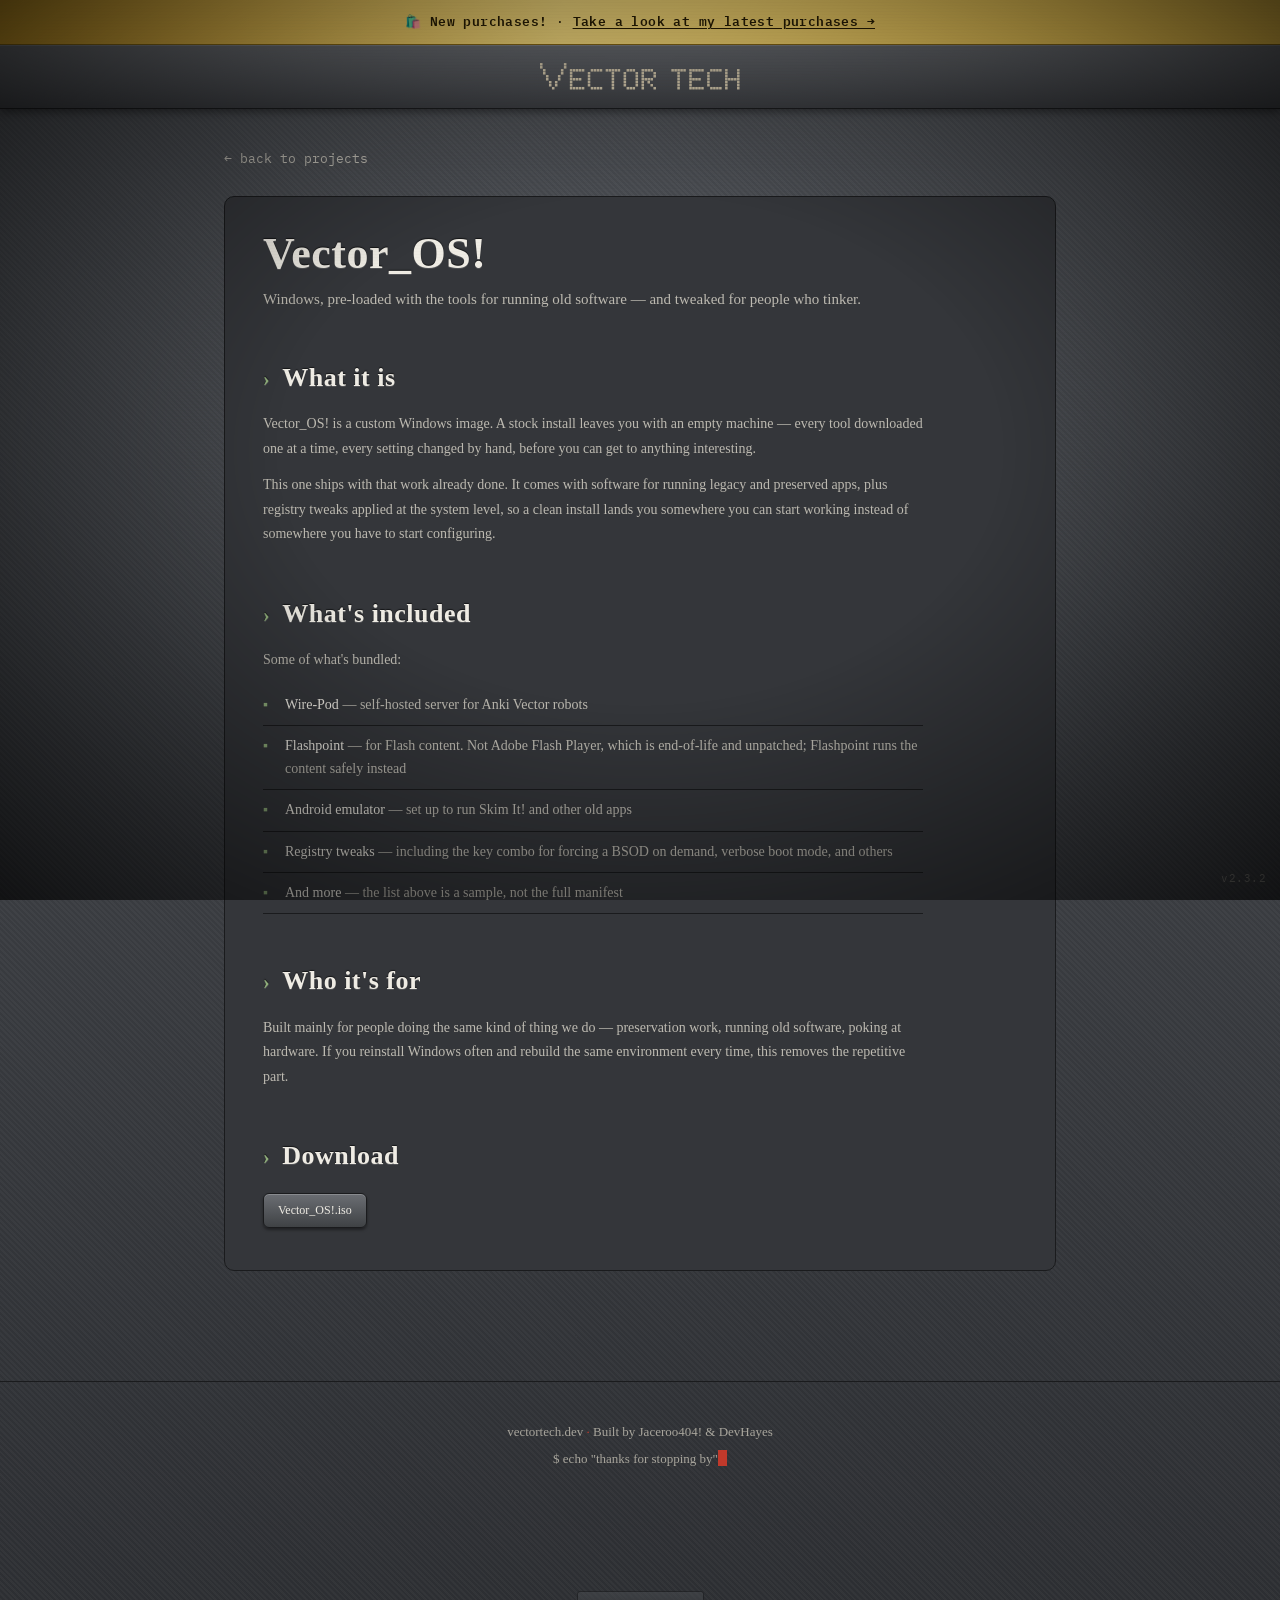
<file: vector-os.html>
<!DOCTYPE html>
<html lang="en">
<head>
<meta charset="UTF-8">
<meta name="viewport" content="width=device-width, initial-scale=1.0">
<title>Vector_OS! — Vector Tech</title>
<link rel="icon" type="image/svg+xml" href="[data-uri]">
<link rel="apple-touch-icon" href="[data-uri]">
<link rel="preconnect" href="https://fonts.googleapis.com">
<link href="https://fonts.googleapis.com/css2?family=VT323&family=IBM+Plex+Mono:wght@400;500;600&display=swap" rel="stylesheet">
<link rel="stylesheet" href="styles.css?v=2.3.2">
<script src="theme.js?v=2.3.2"></script>
</head>
<body>

<div class="bsod-overlay" id="bsodOverlay" hidden>
  <div class="bsod-face">:(</div>
  <div class="bsod-text">
    Your site ran into a problem and needs to restart. We're just collecting some project info, then we'll restart it for you.
    <span class="bsod-code">VT_PROJECT_PRESERVATION_FAILURE</span>
  </div>
  <button class="bsod-btn" id="bsodContinue">Continue</button>
</div>

<div id="crashOverlay"></div>
<div class="crash-text" id="crashText1" style="top:12%; left:8%;">SYSTEM ERROR</div>
<div class="crash-text" id="crashText2" style="top:60%; left:52%;">REBOOTING...</div>
<div class="crash-text" id="crashText3" style="top:40%; left:18%;">404_VT_CORE</div>
<div class="crash-text" id="crashText4" style="top:25%; left:60%;">BUFFER_OVERFLOW</div>
<div class="crash-text" id="crashText5" style="top:75%; left:12%;">CORE DUMPED</div>
<div class="crash-text" id="crashText6" style="top:8%; left:45%;">VT_FATAL_EXCEPTION</div>

<div id="dosOverlay"></div>
<div id="forbiddenOverlay">
  <div>
    <h1>403 Forbidden</h1>
    <p>You don't have permission to access <strong>/</strong> on this server.</p>
    <p class="addr">vectortech.dev</p>
  </div>
</div>

<header>
  <div class="logo"><svg class="logo-mark" viewBox="0 0 268 36" width="200" height="27" fill="currentColor" aria-label="Vector Tech"><rect x="0" y="0" width="3.4" height="3.4"/><rect x="32" y="0" width="3.4" height="3.4"/><rect x="0" y="4" width="3.4" height="3.4"/><rect x="32" y="4" width="3.4" height="3.4"/><rect x="4" y="8" width="3.4" height="3.4"/><rect x="28" y="8" width="3.4" height="3.4"/><rect x="4" y="12" width="3.4" height="3.4"/><rect x="28" y="12" width="3.4" height="3.4"/><rect x="8" y="16" width="3.4" height="3.4"/><rect x="24" y="16" width="3.4" height="3.4"/><rect x="8" y="20" width="3.4" height="3.4"/><rect x="24" y="20" width="3.4" height="3.4"/><rect x="12" y="24" width="3.4" height="3.4"/><rect x="20" y="24" width="3.4" height="3.4"/><rect x="12" y="28" width="3.4" height="3.4"/><rect x="20" y="28" width="3.4" height="3.4"/><rect x="16" y="32" width="3.4" height="3.4"/><rect x="40" y="8" width="3.4" height="3.4"/><rect x="44" y="8" width="3.4" height="3.4"/><rect x="48" y="8" width="3.4" height="3.4"/><rect x="52" y="8" width="3.4" height="3.4"/><rect x="56" y="8" width="3.4" height="3.4"/><rect x="40" y="12" width="3.4" height="3.4"/><rect x="40" y="16" width="3.4" height="3.4"/><rect x="40" y="20" width="3.4" height="3.4"/><rect x="44" y="20" width="3.4" height="3.4"/><rect x="48" y="20" width="3.4" height="3.4"/><rect x="52" y="20" width="3.4" height="3.4"/><rect x="40" y="24" width="3.4" height="3.4"/><rect x="40" y="28" width="3.4" height="3.4"/><rect x="40" y="32" width="3.4" height="3.4"/><rect x="44" y="32" width="3.4" height="3.4"/><rect x="48" y="32" width="3.4" height="3.4"/><rect x="52" y="32" width="3.4" height="3.4"/><rect x="56" y="32" width="3.4" height="3.4"/><rect x="68" y="8" width="3.4" height="3.4"/><rect x="72" y="8" width="3.4" height="3.4"/><rect x="76" y="8" width="3.4" height="3.4"/><rect x="80" y="8" width="3.4" height="3.4"/><rect x="64" y="12" width="3.4" height="3.4"/><rect x="64" y="16" width="3.4" height="3.4"/><rect x="64" y="20" width="3.4" height="3.4"/><rect x="64" y="24" width="3.4" height="3.4"/><rect x="64" y="28" width="3.4" height="3.4"/><rect x="68" y="32" width="3.4" height="3.4"/><rect x="72" y="32" width="3.4" height="3.4"/><rect x="76" y="32" width="3.4" height="3.4"/><rect x="80" y="32" width="3.4" height="3.4"/><rect x="88" y="8" width="3.4" height="3.4"/><rect x="92" y="8" width="3.4" height="3.4"/><rect x="96" y="8" width="3.4" height="3.4"/><rect x="100" y="8" width="3.4" height="3.4"/><rect x="104" y="8" width="3.4" height="3.4"/><rect x="96" y="12" width="3.4" height="3.4"/><rect x="96" y="16" width="3.4" height="3.4"/><rect x="96" y="20" width="3.4" height="3.4"/><rect x="96" y="24" width="3.4" height="3.4"/><rect x="96" y="28" width="3.4" height="3.4"/><rect x="96" y="32" width="3.4" height="3.4"/><rect x="116" y="8" width="3.4" height="3.4"/><rect x="120" y="8" width="3.4" height="3.4"/><rect x="124" y="8" width="3.4" height="3.4"/><rect x="112" y="12" width="3.4" height="3.4"/><rect x="128" y="12" width="3.4" height="3.4"/><rect x="112" y="16" width="3.4" height="3.4"/><rect x="128" y="16" width="3.4" height="3.4"/><rect x="112" y="20" width="3.4" height="3.4"/><rect x="128" y="20" width="3.4" height="3.4"/><rect x="112" y="24" width="3.4" height="3.4"/><rect x="128" y="24" width="3.4" height="3.4"/><rect x="112" y="28" width="3.4" height="3.4"/><rect x="128" y="28" width="3.4" height="3.4"/><rect x="116" y="32" width="3.4" height="3.4"/><rect x="120" y="32" width="3.4" height="3.4"/><rect x="124" y="32" width="3.4" height="3.4"/><rect x="136" y="8" width="3.4" height="3.4"/><rect x="140" y="8" width="3.4" height="3.4"/><rect x="144" y="8" width="3.4" height="3.4"/><rect x="148" y="8" width="3.4" height="3.4"/><rect x="136" y="12" width="3.4" height="3.4"/><rect x="152" y="12" width="3.4" height="3.4"/><rect x="136" y="16" width="3.4" height="3.4"/><rect x="152" y="16" width="3.4" height="3.4"/><rect x="136" y="20" width="3.4" height="3.4"/><rect x="140" y="20" width="3.4" height="3.4"/><rect x="144" y="20" width="3.4" height="3.4"/><rect x="148" y="20" width="3.4" height="3.4"/><rect x="136" y="24" width="3.4" height="3.4"/><rect x="144" y="24" width="3.4" height="3.4"/><rect x="136" y="28" width="3.4" height="3.4"/><rect x="148" y="28" width="3.4" height="3.4"/><rect x="136" y="32" width="3.4" height="3.4"/><rect x="152" y="32" width="3.4" height="3.4"/><rect x="176" y="8" width="3.4" height="3.4"/><rect x="180" y="8" width="3.4" height="3.4"/><rect x="184" y="8" width="3.4" height="3.4"/><rect x="188" y="8" width="3.4" height="3.4"/><rect x="192" y="8" width="3.4" height="3.4"/><rect x="184" y="12" width="3.4" height="3.4"/><rect x="184" y="16" width="3.4" height="3.4"/><rect x="184" y="20" width="3.4" height="3.4"/><rect x="184" y="24" width="3.4" height="3.4"/><rect x="184" y="28" width="3.4" height="3.4"/><rect x="184" y="32" width="3.4" height="3.4"/><rect x="200" y="8" width="3.4" height="3.4"/><rect x="204" y="8" width="3.4" height="3.4"/><rect x="208" y="8" width="3.4" height="3.4"/><rect x="212" y="8" width="3.4" height="3.4"/><rect x="216" y="8" width="3.4" height="3.4"/><rect x="200" y="12" width="3.4" height="3.4"/><rect x="200" y="16" width="3.4" height="3.4"/><rect x="200" y="20" width="3.4" height="3.4"/><rect x="204" y="20" width="3.4" height="3.4"/><rect x="208" y="20" width="3.4" height="3.4"/><rect x="212" y="20" width="3.4" height="3.4"/><rect x="200" y="24" width="3.4" height="3.4"/><rect x="200" y="28" width="3.4" height="3.4"/><rect x="200" y="32" width="3.4" height="3.4"/><rect x="204" y="32" width="3.4" height="3.4"/><rect x="208" y="32" width="3.4" height="3.4"/><rect x="212" y="32" width="3.4" height="3.4"/><rect x="216" y="32" width="3.4" height="3.4"/><rect x="228" y="8" width="3.4" height="3.4"/><rect x="232" y="8" width="3.4" height="3.4"/><rect x="236" y="8" width="3.4" height="3.4"/><rect x="240" y="8" width="3.4" height="3.4"/><rect x="224" y="12" width="3.4" height="3.4"/><rect x="224" y="16" width="3.4" height="3.4"/><rect x="224" y="20" width="3.4" height="3.4"/><rect x="224" y="24" width="3.4" height="3.4"/><rect x="224" y="28" width="3.4" height="3.4"/><rect x="228" y="32" width="3.4" height="3.4"/><rect x="232" y="32" width="3.4" height="3.4"/><rect x="236" y="32" width="3.4" height="3.4"/><rect x="240" y="32" width="3.4" height="3.4"/><rect x="248" y="8" width="3.4" height="3.4"/><rect x="264" y="8" width="3.4" height="3.4"/><rect x="248" y="12" width="3.4" height="3.4"/><rect x="264" y="12" width="3.4" height="3.4"/><rect x="248" y="16" width="3.4" height="3.4"/><rect x="264" y="16" width="3.4" height="3.4"/><rect x="248" y="20" width="3.4" height="3.4"/><rect x="252" y="20" width="3.4" height="3.4"/><rect x="256" y="20" width="3.4" height="3.4"/><rect x="260" y="20" width="3.4" height="3.4"/><rect x="264" y="20" width="3.4" height="3.4"/><rect x="248" y="24" width="3.4" height="3.4"/><rect x="264" y="24" width="3.4" height="3.4"/><rect x="248" y="28" width="3.4" height="3.4"/><rect x="264" y="28" width="3.4" height="3.4"/><rect x="248" y="32" width="3.4" height="3.4"/><rect x="264" y="32" width="3.4" height="3.4"/></svg></div>
</header>

<div class="page-wrap">
  <a class="back-link" href="index.html">&larr; back to projects</a>

  <div class="page-panel">
  <h1 class="page-title">Vector_OS!</h1>
  <p class="page-sub">Windows, pre-loaded with the tools for running old software — and tweaked for people who tinker.</p>

  <div class="content-block">
    <h2>What it is</h2>
    <p>
      Vector_OS! is a custom Windows image. A stock install leaves you with an empty machine — every
      tool downloaded one at a time, every setting changed by hand, before you can get to anything
      interesting.
    </p>
    <p>
      This one ships with that work already done. It comes with software for running legacy and
      preserved apps, plus registry tweaks applied at the system level, so a clean install lands you
      somewhere you can start working instead of somewhere you have to start configuring.
    </p>
  </div>

  <div class="content-block">
    <h2>What's included</h2>
    <p>Some of what's bundled:</p>
    <ul class="spec-list">
      <li><strong>Wire-Pod</strong> — self-hosted server for Anki Vector robots</li>
      <li><strong>Flashpoint</strong> — for Flash content. Not Adobe Flash Player, which is end-of-life and unpatched; Flashpoint runs the content safely instead</li>
      <li><strong>Android emulator</strong> — set up to run Skim It! and other old apps</li>
      <li><strong>Registry tweaks</strong> — including the key combo for forcing a BSOD on demand, verbose boot mode, and others</li>
      <li><strong>And more</strong> — the list above is a sample, not the full manifest</li>
    </ul>
  </div>

  <div class="content-block">
    <h2>Who it's for</h2>
    <p>
      Built mainly for people doing the same kind of thing we do — preservation work, running old
      software, poking at hardware. If you reinstall Windows often and rebuild the same environment
      every time, this removes the repetitive part.
    </p>
  </div>

  <div class="content-block">
    <h2>Download</h2>
    <div class="project-links" style="margin-left:0;">
      <a class="btn" href="https://drive.google.com/file/d/1qGye1caPqOC1k3C5YWPT2ZDf4j6nzV0L/view?usp=sharing">Vector_OS!.iso</a>
    </div>
  </div>
  </div>
</div>

<footer id="contact">
  <p>vectortech.dev <span class="amber">·</span> Built by Jaceroo404! &amp; DevHayes</p>
  <p style="margin-top:6px;">$ echo "thanks for stopping by"<span class="cursor"></span></p>
</footer>

<div class="useless-btn-wrap">
  <button class="useless-btn" id="uselessBtn">Useless button!</button>
</div>

<div class="version-tag">v2.3.2</div>


<div class="devmodal-overlay" id="pinOverlay" hidden>
  <div class="devmodal">
    <h3>Enter Code</h3>
    <p class="devmodal-sub">This does absolutely nothing important.</p>
    <input type="password" id="pinInput" maxlength="6" inputmode="numeric" placeholder="••••••">
    <p class="pin-error" id="pinError" hidden>Wrong code.</p>
    <div class="devmodal-actions">
      <button id="pinSubmit">Enter</button>
      <button id="pinCancel">Cancel</button>
    </div>
  </div>
</div>

<div class="devmodal-overlay" id="testModeOverlay" hidden>
  <div class="devmodal">
    <h3>Test Mode</h3>
    <p class="devmodal-sub">Force a theme to preview it:</p>
    <div class="theme-picker">
      <button data-theme-pick="red">Red CRT</button>
      <button data-theme-pick="aqua">Aqua</button>
      <button data-theme-pick="skeuomorphic">Skeuomorphic</button>
      <button data-theme-pick="gold-shopping">Gold: Shopping</button>
      <button data-theme-pick="gold-holiday">Gold: Dec 25</button>
      <button data-theme-pick="bsod">Fake BSOD</button>
    </div>
    <button class="devmodal-close" id="testModeClose">Close</button>
  </div>
</div>

<script src="site.js?v=2.3.2"></script>
</body>
</html>
</file>
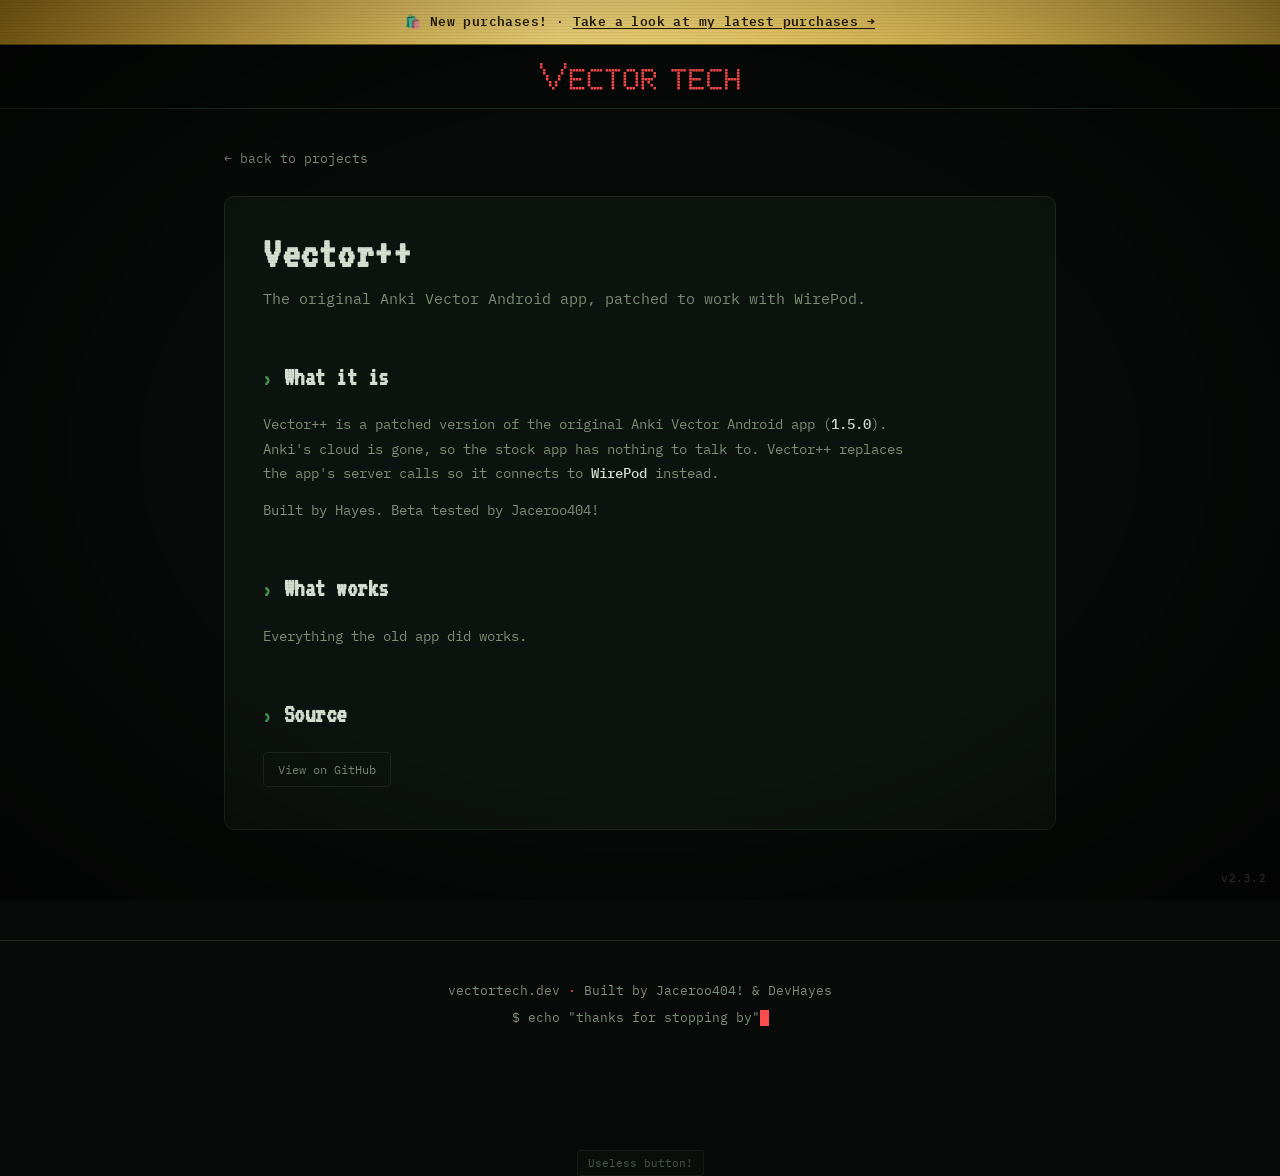
<file: vector-plus-plus.html>
<!DOCTYPE html>
<html lang="en">
<head>
<meta charset="UTF-8">
<meta name="viewport" content="width=device-width, initial-scale=1.0">
<title>Vector++ — Vector Tech</title>
<link rel="icon" type="image/svg+xml" href="[data-uri]">
<link rel="apple-touch-icon" href="[data-uri]">
<link rel="preconnect" href="https://fonts.googleapis.com">
<link href="https://fonts.googleapis.com/css2?family=VT323&family=IBM+Plex+Mono:wght@400;500;600&display=swap" rel="stylesheet">
<link rel="stylesheet" href="styles.css?v=2.3.2">
<script src="theme.js?v=2.3.2"></script>
</head>
<body>

<div class="bsod-overlay" id="bsodOverlay" hidden>
  <div class="bsod-face">:(</div>
  <div class="bsod-text">
    Your site ran into a problem and needs to restart. We're just collecting some project info, then we'll restart it for you.
    <span class="bsod-code">VT_PROJECT_PRESERVATION_FAILURE</span>
  </div>
  <button class="bsod-btn" id="bsodContinue">Continue</button>
</div>

<div id="crashOverlay"></div>
<div class="crash-text" id="crashText1" style="top:12%; left:8%;">SYSTEM ERROR</div>
<div class="crash-text" id="crashText2" style="top:60%; left:52%;">REBOOTING...</div>
<div class="crash-text" id="crashText3" style="top:40%; left:18%;">404_VT_CORE</div>
<div class="crash-text" id="crashText4" style="top:25%; left:60%;">BUFFER_OVERFLOW</div>
<div class="crash-text" id="crashText5" style="top:75%; left:12%;">CORE DUMPED</div>
<div class="crash-text" id="crashText6" style="top:8%; left:45%;">VT_FATAL_EXCEPTION</div>

<div id="dosOverlay"></div>
<div id="forbiddenOverlay">
  <div>
    <h1>403 Forbidden</h1>
    <p>You don't have permission to access <strong>/</strong> on this server.</p>
    <p class="addr">vectortech.dev</p>
  </div>
</div>

<header>
  <div class="logo"><svg class="logo-mark" viewBox="0 0 268 36" width="200" height="27" fill="currentColor" aria-label="Vector Tech"><rect x="0" y="0" width="3.4" height="3.4"/><rect x="32" y="0" width="3.4" height="3.4"/><rect x="0" y="4" width="3.4" height="3.4"/><rect x="32" y="4" width="3.4" height="3.4"/><rect x="4" y="8" width="3.4" height="3.4"/><rect x="28" y="8" width="3.4" height="3.4"/><rect x="4" y="12" width="3.4" height="3.4"/><rect x="28" y="12" width="3.4" height="3.4"/><rect x="8" y="16" width="3.4" height="3.4"/><rect x="24" y="16" width="3.4" height="3.4"/><rect x="8" y="20" width="3.4" height="3.4"/><rect x="24" y="20" width="3.4" height="3.4"/><rect x="12" y="24" width="3.4" height="3.4"/><rect x="20" y="24" width="3.4" height="3.4"/><rect x="12" y="28" width="3.4" height="3.4"/><rect x="20" y="28" width="3.4" height="3.4"/><rect x="16" y="32" width="3.4" height="3.4"/><rect x="40" y="8" width="3.4" height="3.4"/><rect x="44" y="8" width="3.4" height="3.4"/><rect x="48" y="8" width="3.4" height="3.4"/><rect x="52" y="8" width="3.4" height="3.4"/><rect x="56" y="8" width="3.4" height="3.4"/><rect x="40" y="12" width="3.4" height="3.4"/><rect x="40" y="16" width="3.4" height="3.4"/><rect x="40" y="20" width="3.4" height="3.4"/><rect x="44" y="20" width="3.4" height="3.4"/><rect x="48" y="20" width="3.4" height="3.4"/><rect x="52" y="20" width="3.4" height="3.4"/><rect x="40" y="24" width="3.4" height="3.4"/><rect x="40" y="28" width="3.4" height="3.4"/><rect x="40" y="32" width="3.4" height="3.4"/><rect x="44" y="32" width="3.4" height="3.4"/><rect x="48" y="32" width="3.4" height="3.4"/><rect x="52" y="32" width="3.4" height="3.4"/><rect x="56" y="32" width="3.4" height="3.4"/><rect x="68" y="8" width="3.4" height="3.4"/><rect x="72" y="8" width="3.4" height="3.4"/><rect x="76" y="8" width="3.4" height="3.4"/><rect x="80" y="8" width="3.4" height="3.4"/><rect x="64" y="12" width="3.4" height="3.4"/><rect x="64" y="16" width="3.4" height="3.4"/><rect x="64" y="20" width="3.4" height="3.4"/><rect x="64" y="24" width="3.4" height="3.4"/><rect x="64" y="28" width="3.4" height="3.4"/><rect x="68" y="32" width="3.4" height="3.4"/><rect x="72" y="32" width="3.4" height="3.4"/><rect x="76" y="32" width="3.4" height="3.4"/><rect x="80" y="32" width="3.4" height="3.4"/><rect x="88" y="8" width="3.4" height="3.4"/><rect x="92" y="8" width="3.4" height="3.4"/><rect x="96" y="8" width="3.4" height="3.4"/><rect x="100" y="8" width="3.4" height="3.4"/><rect x="104" y="8" width="3.4" height="3.4"/><rect x="96" y="12" width="3.4" height="3.4"/><rect x="96" y="16" width="3.4" height="3.4"/><rect x="96" y="20" width="3.4" height="3.4"/><rect x="96" y="24" width="3.4" height="3.4"/><rect x="96" y="28" width="3.4" height="3.4"/><rect x="96" y="32" width="3.4" height="3.4"/><rect x="116" y="8" width="3.4" height="3.4"/><rect x="120" y="8" width="3.4" height="3.4"/><rect x="124" y="8" width="3.4" height="3.4"/><rect x="112" y="12" width="3.4" height="3.4"/><rect x="128" y="12" width="3.4" height="3.4"/><rect x="112" y="16" width="3.4" height="3.4"/><rect x="128" y="16" width="3.4" height="3.4"/><rect x="112" y="20" width="3.4" height="3.4"/><rect x="128" y="20" width="3.4" height="3.4"/><rect x="112" y="24" width="3.4" height="3.4"/><rect x="128" y="24" width="3.4" height="3.4"/><rect x="112" y="28" width="3.4" height="3.4"/><rect x="128" y="28" width="3.4" height="3.4"/><rect x="116" y="32" width="3.4" height="3.4"/><rect x="120" y="32" width="3.4" height="3.4"/><rect x="124" y="32" width="3.4" height="3.4"/><rect x="136" y="8" width="3.4" height="3.4"/><rect x="140" y="8" width="3.4" height="3.4"/><rect x="144" y="8" width="3.4" height="3.4"/><rect x="148" y="8" width="3.4" height="3.4"/><rect x="136" y="12" width="3.4" height="3.4"/><rect x="152" y="12" width="3.4" height="3.4"/><rect x="136" y="16" width="3.4" height="3.4"/><rect x="152" y="16" width="3.4" height="3.4"/><rect x="136" y="20" width="3.4" height="3.4"/><rect x="140" y="20" width="3.4" height="3.4"/><rect x="144" y="20" width="3.4" height="3.4"/><rect x="148" y="20" width="3.4" height="3.4"/><rect x="136" y="24" width="3.4" height="3.4"/><rect x="144" y="24" width="3.4" height="3.4"/><rect x="136" y="28" width="3.4" height="3.4"/><rect x="148" y="28" width="3.4" height="3.4"/><rect x="136" y="32" width="3.4" height="3.4"/><rect x="152" y="32" width="3.4" height="3.4"/><rect x="176" y="8" width="3.4" height="3.4"/><rect x="180" y="8" width="3.4" height="3.4"/><rect x="184" y="8" width="3.4" height="3.4"/><rect x="188" y="8" width="3.4" height="3.4"/><rect x="192" y="8" width="3.4" height="3.4"/><rect x="184" y="12" width="3.4" height="3.4"/><rect x="184" y="16" width="3.4" height="3.4"/><rect x="184" y="20" width="3.4" height="3.4"/><rect x="184" y="24" width="3.4" height="3.4"/><rect x="184" y="28" width="3.4" height="3.4"/><rect x="184" y="32" width="3.4" height="3.4"/><rect x="200" y="8" width="3.4" height="3.4"/><rect x="204" y="8" width="3.4" height="3.4"/><rect x="208" y="8" width="3.4" height="3.4"/><rect x="212" y="8" width="3.4" height="3.4"/><rect x="216" y="8" width="3.4" height="3.4"/><rect x="200" y="12" width="3.4" height="3.4"/><rect x="200" y="16" width="3.4" height="3.4"/><rect x="200" y="20" width="3.4" height="3.4"/><rect x="204" y="20" width="3.4" height="3.4"/><rect x="208" y="20" width="3.4" height="3.4"/><rect x="212" y="20" width="3.4" height="3.4"/><rect x="200" y="24" width="3.4" height="3.4"/><rect x="200" y="28" width="3.4" height="3.4"/><rect x="200" y="32" width="3.4" height="3.4"/><rect x="204" y="32" width="3.4" height="3.4"/><rect x="208" y="32" width="3.4" height="3.4"/><rect x="212" y="32" width="3.4" height="3.4"/><rect x="216" y="32" width="3.4" height="3.4"/><rect x="228" y="8" width="3.4" height="3.4"/><rect x="232" y="8" width="3.4" height="3.4"/><rect x="236" y="8" width="3.4" height="3.4"/><rect x="240" y="8" width="3.4" height="3.4"/><rect x="224" y="12" width="3.4" height="3.4"/><rect x="224" y="16" width="3.4" height="3.4"/><rect x="224" y="20" width="3.4" height="3.4"/><rect x="224" y="24" width="3.4" height="3.4"/><rect x="224" y="28" width="3.4" height="3.4"/><rect x="228" y="32" width="3.4" height="3.4"/><rect x="232" y="32" width="3.4" height="3.4"/><rect x="236" y="32" width="3.4" height="3.4"/><rect x="240" y="32" width="3.4" height="3.4"/><rect x="248" y="8" width="3.4" height="3.4"/><rect x="264" y="8" width="3.4" height="3.4"/><rect x="248" y="12" width="3.4" height="3.4"/><rect x="264" y="12" width="3.4" height="3.4"/><rect x="248" y="16" width="3.4" height="3.4"/><rect x="264" y="16" width="3.4" height="3.4"/><rect x="248" y="20" width="3.4" height="3.4"/><rect x="252" y="20" width="3.4" height="3.4"/><rect x="256" y="20" width="3.4" height="3.4"/><rect x="260" y="20" width="3.4" height="3.4"/><rect x="264" y="20" width="3.4" height="3.4"/><rect x="248" y="24" width="3.4" height="3.4"/><rect x="264" y="24" width="3.4" height="3.4"/><rect x="248" y="28" width="3.4" height="3.4"/><rect x="264" y="28" width="3.4" height="3.4"/><rect x="248" y="32" width="3.4" height="3.4"/><rect x="264" y="32" width="3.4" height="3.4"/></svg></div>
</header>

<div class="page-wrap">
  <a class="back-link" href="index.html">&larr; back to projects</a>

  <div class="page-panel">
  <h1 class="page-title">Vector++</h1>
  <p class="page-sub">The original Anki Vector Android app, patched to work with WirePod.</p>

  <div class="content-block">
    <h2>What it is</h2>
    <p>
      Vector++ is a patched version of the original Anki Vector Android app (<strong>1.5.0</strong>).
      Anki's cloud is gone, so the stock app has nothing to talk to. Vector++ replaces the app's
      server calls so it connects to <strong>WirePod</strong> instead.
    </p>
    <p>
      Built by Hayes. Beta tested by Jaceroo404!
    </p>
  </div>

  <div class="content-block">
    <h2>What works</h2>
    <p>
      Everything the old app did works.
    </p>
  </div>

  <div class="content-block">
    <h2>Source</h2>
    <div class="project-links" style="margin-left:0;">
      <a class="btn" href="https://github.com/VectorTechnologiesDBA/vector-plus-plus">View on GitHub</a>
    </div>
  </div>
  </div>
</div>

<footer id="contact">
  <p>vectortech.dev <span class="amber">·</span> Built by Jaceroo404! &amp; DevHayes</p>
  <p style="margin-top:6px;">$ echo "thanks for stopping by"<span class="cursor"></span></p>
</footer>

<div class="useless-btn-wrap">
  <button class="useless-btn" id="uselessBtn">Useless button!</button>
</div>

<div class="version-tag">v2.3.2</div>


<div class="devmodal-overlay" id="pinOverlay" hidden>
  <div class="devmodal">
    <h3>Enter Code</h3>
    <p class="devmodal-sub">This does absolutely nothing important.</p>
    <input type="password" id="pinInput" maxlength="6" inputmode="numeric" placeholder="••••••">
    <p class="pin-error" id="pinError" hidden>Wrong code.</p>
    <div class="devmodal-actions">
      <button id="pinSubmit">Enter</button>
      <button id="pinCancel">Cancel</button>
    </div>
  </div>
</div>

<div class="devmodal-overlay" id="testModeOverlay" hidden>
  <div class="devmodal">
    <h3>Test Mode</h3>
    <p class="devmodal-sub">Force a theme to preview it:</p>
    <div class="theme-picker">
      <button data-theme-pick="red">Red CRT</button>
      <button data-theme-pick="aqua">Aqua</button>
      <button data-theme-pick="skeuomorphic">Skeuomorphic</button>
      <button data-theme-pick="gold-shopping">Gold: Shopping</button>
      <button data-theme-pick="gold-holiday">Gold: Dec 25</button>
      <button data-theme-pick="bsod">Fake BSOD</button>
    </div>
    <button class="devmodal-close" id="testModeClose">Close</button>
  </div>
</div>

<script src="site.js?v=2.3.2"></script>
</body>
</html>
</file>
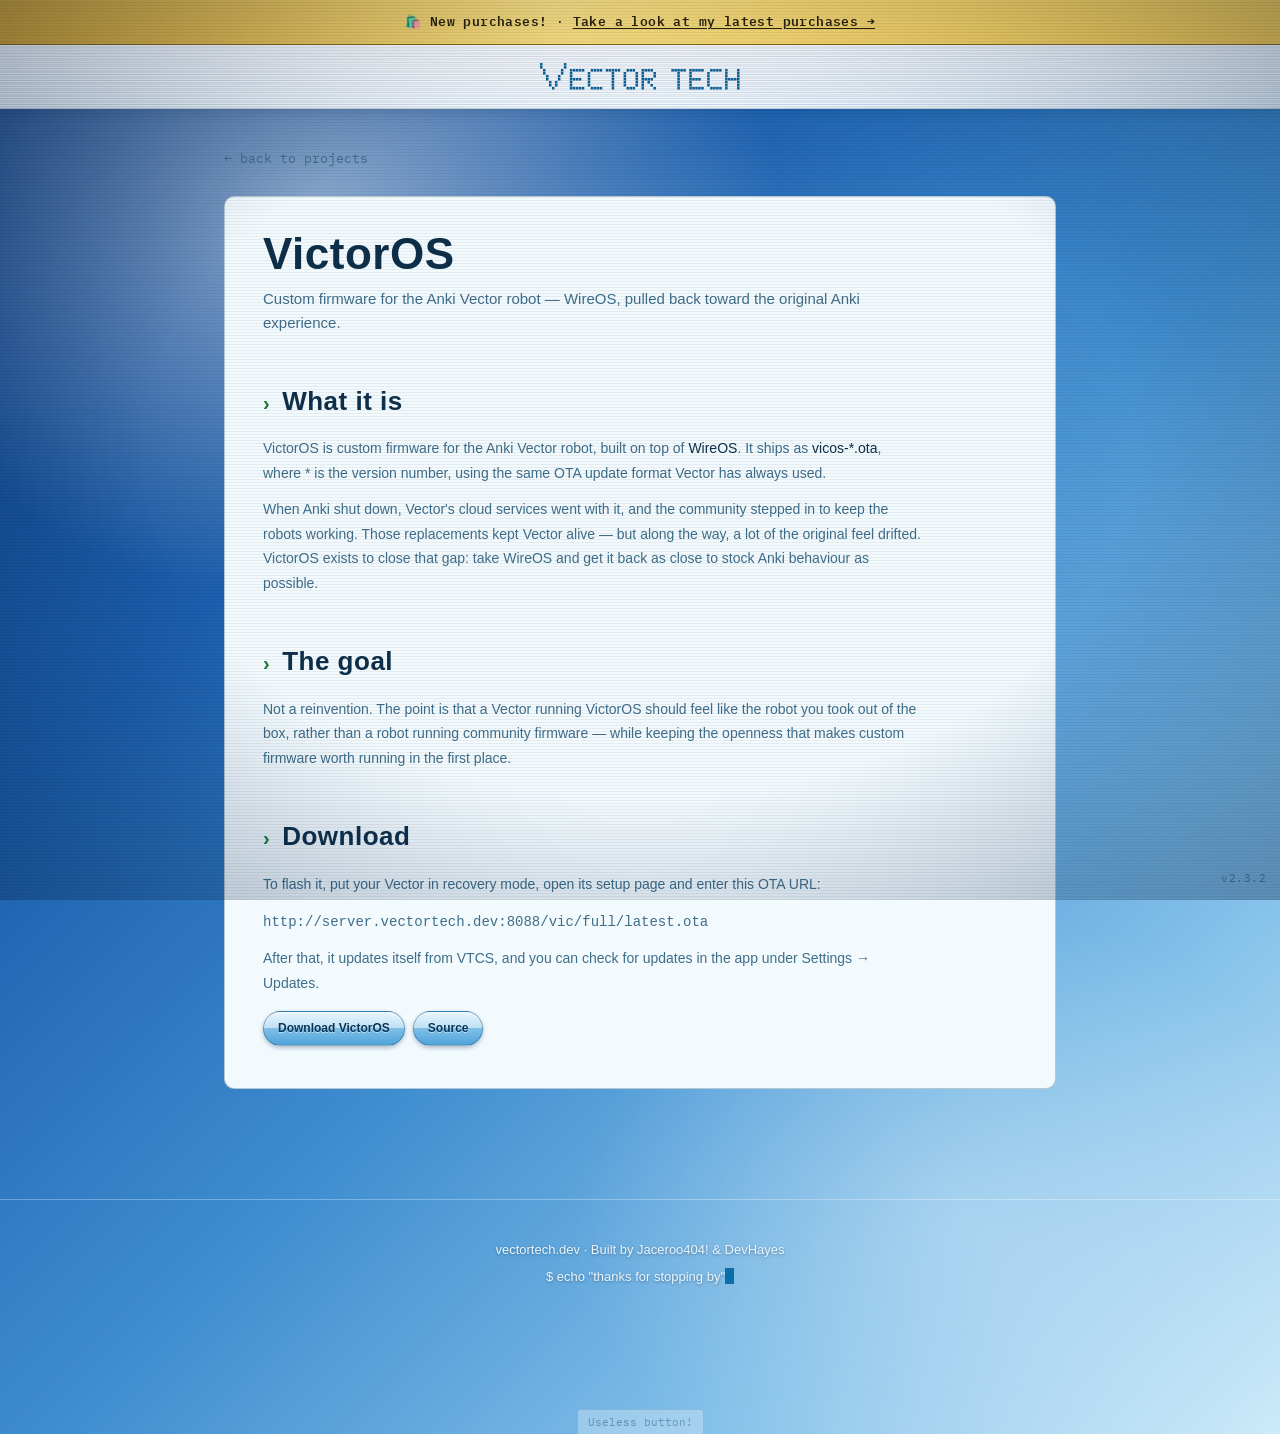
<file: victor-os.html>
<!DOCTYPE html>
<html lang="en">
<head>
<meta charset="UTF-8">
<meta name="viewport" content="width=device-width, initial-scale=1.0">
<title>VictorOS — Vector Tech</title>
<link rel="icon" type="image/svg+xml" href="[data-uri]">
<link rel="apple-touch-icon" href="[data-uri]">
<link rel="preconnect" href="https://fonts.googleapis.com">
<link href="https://fonts.googleapis.com/css2?family=VT323&family=IBM+Plex+Mono:wght@400;500;600&display=swap" rel="stylesheet">
<link rel="stylesheet" href="styles.css?v=2.3.2">
<script src="theme.js?v=2.3.2"></script>
</head>
<body>

<div class="bsod-overlay" id="bsodOverlay" hidden>
  <div class="bsod-face">:(</div>
  <div class="bsod-text">
    Your site ran into a problem and needs to restart. We're just collecting some project info, then we'll restart it for you.
    <span class="bsod-code">VT_PROJECT_PRESERVATION_FAILURE</span>
  </div>
  <button class="bsod-btn" id="bsodContinue">Continue</button>
</div>

<div id="crashOverlay"></div>
<div class="crash-text" id="crashText1" style="top:12%; left:8%;">SYSTEM ERROR</div>
<div class="crash-text" id="crashText2" style="top:60%; left:52%;">REBOOTING...</div>
<div class="crash-text" id="crashText3" style="top:40%; left:18%;">404_VT_CORE</div>
<div class="crash-text" id="crashText4" style="top:25%; left:60%;">BUFFER_OVERFLOW</div>
<div class="crash-text" id="crashText5" style="top:75%; left:12%;">CORE DUMPED</div>
<div class="crash-text" id="crashText6" style="top:8%; left:45%;">VT_FATAL_EXCEPTION</div>

<div id="dosOverlay"></div>
<div id="forbiddenOverlay">
  <div>
    <h1>403 Forbidden</h1>
    <p>You don't have permission to access <strong>/</strong> on this server.</p>
    <p class="addr">vectortech.dev</p>
  </div>
</div>

<header>
  <div class="logo"><svg class="logo-mark" viewBox="0 0 268 36" width="200" height="27" fill="currentColor" aria-label="Vector Tech"><rect x="0" y="0" width="3.4" height="3.4"/><rect x="32" y="0" width="3.4" height="3.4"/><rect x="0" y="4" width="3.4" height="3.4"/><rect x="32" y="4" width="3.4" height="3.4"/><rect x="4" y="8" width="3.4" height="3.4"/><rect x="28" y="8" width="3.4" height="3.4"/><rect x="4" y="12" width="3.4" height="3.4"/><rect x="28" y="12" width="3.4" height="3.4"/><rect x="8" y="16" width="3.4" height="3.4"/><rect x="24" y="16" width="3.4" height="3.4"/><rect x="8" y="20" width="3.4" height="3.4"/><rect x="24" y="20" width="3.4" height="3.4"/><rect x="12" y="24" width="3.4" height="3.4"/><rect x="20" y="24" width="3.4" height="3.4"/><rect x="12" y="28" width="3.4" height="3.4"/><rect x="20" y="28" width="3.4" height="3.4"/><rect x="16" y="32" width="3.4" height="3.4"/><rect x="40" y="8" width="3.4" height="3.4"/><rect x="44" y="8" width="3.4" height="3.4"/><rect x="48" y="8" width="3.4" height="3.4"/><rect x="52" y="8" width="3.4" height="3.4"/><rect x="56" y="8" width="3.4" height="3.4"/><rect x="40" y="12" width="3.4" height="3.4"/><rect x="40" y="16" width="3.4" height="3.4"/><rect x="40" y="20" width="3.4" height="3.4"/><rect x="44" y="20" width="3.4" height="3.4"/><rect x="48" y="20" width="3.4" height="3.4"/><rect x="52" y="20" width="3.4" height="3.4"/><rect x="40" y="24" width="3.4" height="3.4"/><rect x="40" y="28" width="3.4" height="3.4"/><rect x="40" y="32" width="3.4" height="3.4"/><rect x="44" y="32" width="3.4" height="3.4"/><rect x="48" y="32" width="3.4" height="3.4"/><rect x="52" y="32" width="3.4" height="3.4"/><rect x="56" y="32" width="3.4" height="3.4"/><rect x="68" y="8" width="3.4" height="3.4"/><rect x="72" y="8" width="3.4" height="3.4"/><rect x="76" y="8" width="3.4" height="3.4"/><rect x="80" y="8" width="3.4" height="3.4"/><rect x="64" y="12" width="3.4" height="3.4"/><rect x="64" y="16" width="3.4" height="3.4"/><rect x="64" y="20" width="3.4" height="3.4"/><rect x="64" y="24" width="3.4" height="3.4"/><rect x="64" y="28" width="3.4" height="3.4"/><rect x="68" y="32" width="3.4" height="3.4"/><rect x="72" y="32" width="3.4" height="3.4"/><rect x="76" y="32" width="3.4" height="3.4"/><rect x="80" y="32" width="3.4" height="3.4"/><rect x="88" y="8" width="3.4" height="3.4"/><rect x="92" y="8" width="3.4" height="3.4"/><rect x="96" y="8" width="3.4" height="3.4"/><rect x="100" y="8" width="3.4" height="3.4"/><rect x="104" y="8" width="3.4" height="3.4"/><rect x="96" y="12" width="3.4" height="3.4"/><rect x="96" y="16" width="3.4" height="3.4"/><rect x="96" y="20" width="3.4" height="3.4"/><rect x="96" y="24" width="3.4" height="3.4"/><rect x="96" y="28" width="3.4" height="3.4"/><rect x="96" y="32" width="3.4" height="3.4"/><rect x="116" y="8" width="3.4" height="3.4"/><rect x="120" y="8" width="3.4" height="3.4"/><rect x="124" y="8" width="3.4" height="3.4"/><rect x="112" y="12" width="3.4" height="3.4"/><rect x="128" y="12" width="3.4" height="3.4"/><rect x="112" y="16" width="3.4" height="3.4"/><rect x="128" y="16" width="3.4" height="3.4"/><rect x="112" y="20" width="3.4" height="3.4"/><rect x="128" y="20" width="3.4" height="3.4"/><rect x="112" y="24" width="3.4" height="3.4"/><rect x="128" y="24" width="3.4" height="3.4"/><rect x="112" y="28" width="3.4" height="3.4"/><rect x="128" y="28" width="3.4" height="3.4"/><rect x="116" y="32" width="3.4" height="3.4"/><rect x="120" y="32" width="3.4" height="3.4"/><rect x="124" y="32" width="3.4" height="3.4"/><rect x="136" y="8" width="3.4" height="3.4"/><rect x="140" y="8" width="3.4" height="3.4"/><rect x="144" y="8" width="3.4" height="3.4"/><rect x="148" y="8" width="3.4" height="3.4"/><rect x="136" y="12" width="3.4" height="3.4"/><rect x="152" y="12" width="3.4" height="3.4"/><rect x="136" y="16" width="3.4" height="3.4"/><rect x="152" y="16" width="3.4" height="3.4"/><rect x="136" y="20" width="3.4" height="3.4"/><rect x="140" y="20" width="3.4" height="3.4"/><rect x="144" y="20" width="3.4" height="3.4"/><rect x="148" y="20" width="3.4" height="3.4"/><rect x="136" y="24" width="3.4" height="3.4"/><rect x="144" y="24" width="3.4" height="3.4"/><rect x="136" y="28" width="3.4" height="3.4"/><rect x="148" y="28" width="3.4" height="3.4"/><rect x="136" y="32" width="3.4" height="3.4"/><rect x="152" y="32" width="3.4" height="3.4"/><rect x="176" y="8" width="3.4" height="3.4"/><rect x="180" y="8" width="3.4" height="3.4"/><rect x="184" y="8" width="3.4" height="3.4"/><rect x="188" y="8" width="3.4" height="3.4"/><rect x="192" y="8" width="3.4" height="3.4"/><rect x="184" y="12" width="3.4" height="3.4"/><rect x="184" y="16" width="3.4" height="3.4"/><rect x="184" y="20" width="3.4" height="3.4"/><rect x="184" y="24" width="3.4" height="3.4"/><rect x="184" y="28" width="3.4" height="3.4"/><rect x="184" y="32" width="3.4" height="3.4"/><rect x="200" y="8" width="3.4" height="3.4"/><rect x="204" y="8" width="3.4" height="3.4"/><rect x="208" y="8" width="3.4" height="3.4"/><rect x="212" y="8" width="3.4" height="3.4"/><rect x="216" y="8" width="3.4" height="3.4"/><rect x="200" y="12" width="3.4" height="3.4"/><rect x="200" y="16" width="3.4" height="3.4"/><rect x="200" y="20" width="3.4" height="3.4"/><rect x="204" y="20" width="3.4" height="3.4"/><rect x="208" y="20" width="3.4" height="3.4"/><rect x="212" y="20" width="3.4" height="3.4"/><rect x="200" y="24" width="3.4" height="3.4"/><rect x="200" y="28" width="3.4" height="3.4"/><rect x="200" y="32" width="3.4" height="3.4"/><rect x="204" y="32" width="3.4" height="3.4"/><rect x="208" y="32" width="3.4" height="3.4"/><rect x="212" y="32" width="3.4" height="3.4"/><rect x="216" y="32" width="3.4" height="3.4"/><rect x="228" y="8" width="3.4" height="3.4"/><rect x="232" y="8" width="3.4" height="3.4"/><rect x="236" y="8" width="3.4" height="3.4"/><rect x="240" y="8" width="3.4" height="3.4"/><rect x="224" y="12" width="3.4" height="3.4"/><rect x="224" y="16" width="3.4" height="3.4"/><rect x="224" y="20" width="3.4" height="3.4"/><rect x="224" y="24" width="3.4" height="3.4"/><rect x="224" y="28" width="3.4" height="3.4"/><rect x="228" y="32" width="3.4" height="3.4"/><rect x="232" y="32" width="3.4" height="3.4"/><rect x="236" y="32" width="3.4" height="3.4"/><rect x="240" y="32" width="3.4" height="3.4"/><rect x="248" y="8" width="3.4" height="3.4"/><rect x="264" y="8" width="3.4" height="3.4"/><rect x="248" y="12" width="3.4" height="3.4"/><rect x="264" y="12" width="3.4" height="3.4"/><rect x="248" y="16" width="3.4" height="3.4"/><rect x="264" y="16" width="3.4" height="3.4"/><rect x="248" y="20" width="3.4" height="3.4"/><rect x="252" y="20" width="3.4" height="3.4"/><rect x="256" y="20" width="3.4" height="3.4"/><rect x="260" y="20" width="3.4" height="3.4"/><rect x="264" y="20" width="3.4" height="3.4"/><rect x="248" y="24" width="3.4" height="3.4"/><rect x="264" y="24" width="3.4" height="3.4"/><rect x="248" y="28" width="3.4" height="3.4"/><rect x="264" y="28" width="3.4" height="3.4"/><rect x="248" y="32" width="3.4" height="3.4"/><rect x="264" y="32" width="3.4" height="3.4"/></svg></div>
</header>

<div class="page-wrap">
  <a class="back-link" href="index.html">&larr; back to projects</a>

  <div class="page-panel">
  <h1 class="page-title">VictorOS</h1>
  <p class="page-sub">Custom firmware for the Anki Vector robot — WireOS, pulled back toward the original Anki experience.</p>

  <div class="content-block">
    <h2>What it is</h2>
    <p>
      VictorOS is custom firmware for the Anki Vector robot, built on top of
      <strong>WireOS</strong>. It ships as <strong>vicos-*.ota</strong>, where * is the version
      number, using the same OTA update format Vector has always used.
    </p>
    <p>
      When Anki shut down, Vector's cloud services went with it, and the community stepped in to keep
      the robots working. Those replacements kept Vector alive — but along the way, a lot of the
      original feel drifted. VictorOS exists to close that gap: take WireOS and get it back as close
      to stock Anki behaviour as possible.
    </p>
  </div>

  <div class="content-block">
    <h2>The goal</h2>
    <p>
      Not a reinvention. The point is that a Vector running VictorOS should feel like the robot you
      took out of the box, rather than a robot running community firmware — while keeping the
      openness that makes custom firmware worth running in the first place.
    </p>
  </div>
  <div class="content-block">
    <h2>Download</h2>
    <p>To flash it, put your Vector in recovery mode, open its setup page and enter this OTA URL:</p>
    <p><code>http://server.vectortech.dev:8088/vic/full/latest.ota</code></p>
    <p>After that, it updates itself from VTCS, and you can check for updates in the app under Settings &rarr; Updates.</p>
    <div class="project-links" style="margin-left:0;">
      <a class="btn" href="https://github.com/VectorTechnologiesDBA/VictorOS/releases/latest" target="_blank" rel="noopener">Download VictorOS</a>
      <a class="btn" href="https://github.com/VectorTechnologiesDBA/VictorOS" target="_blank" rel="noopener">Source</a>
    </div>
  </div>
  </div>
</div>

<footer id="contact">
  <p>vectortech.dev <span class="amber">·</span> Built by Jaceroo404! &amp; DevHayes</p>
  <p style="margin-top:6px;">$ echo "thanks for stopping by"<span class="cursor"></span></p>
</footer>

<div class="useless-btn-wrap">
  <button class="useless-btn" id="uselessBtn">Useless button!</button>
</div>

<div class="version-tag">v2.3.2</div>


<div class="devmodal-overlay" id="pinOverlay" hidden>
  <div class="devmodal">
    <h3>Enter Code</h3>
    <p class="devmodal-sub">This does absolutely nothing important.</p>
    <input type="password" id="pinInput" maxlength="6" inputmode="numeric" placeholder="••••••">
    <p class="pin-error" id="pinError" hidden>Wrong code.</p>
    <div class="devmodal-actions">
      <button id="pinSubmit">Enter</button>
      <button id="pinCancel">Cancel</button>
    </div>
  </div>
</div>

<div class="devmodal-overlay" id="testModeOverlay" hidden>
  <div class="devmodal">
    <h3>Test Mode</h3>
    <p class="devmodal-sub">Force a theme to preview it:</p>
    <div class="theme-picker">
      <button data-theme-pick="red">Red CRT</button>
      <button data-theme-pick="aqua">Aqua</button>
      <button data-theme-pick="skeuomorphic">Skeuomorphic</button>
      <button data-theme-pick="gold-shopping">Gold: Shopping</button>
      <button data-theme-pick="gold-holiday">Gold: Dec 25</button>
      <button data-theme-pick="bsod">Fake BSOD</button>
    </div>
    <button class="devmodal-close" id="testModeClose">Close</button>
  </div>
</div>

<script src="site.js?v=2.3.2"></script>
</body>
</html>
</file>
<file: styles.css>
:root {
    --bg: #070a08;
    --bg-panel: #0d130e;
    --bg-panel-2: #101710;
    --line: #1e2a1e;
    --text: #d8e0d3;
    --text-dim: #7d9076;
    --amber: #ff4d4d;
    --amber-dim: #7a2424;
    --green: #4a9e52;
    --green-bright: #7fd987;
  }

  * { box-sizing: border-box; margin: 0; padding: 0; }

  html { scroll-behavior: smooth; }

  body {
    background: var(--bg);
    color: var(--text);
    font-family: 'IBM Plex Mono', monospace;
    line-height: 1.6;
    overflow-x: hidden;
  }

  /* subtle scanline + vignette texture */
  body::before {
    content: "";
    position: fixed;
    inset: 0;
    pointer-events: none;
    z-index: 100;
    background: repeating-linear-gradient(
      0deg,
      rgba(0,0,0,0.15) 0px,
      rgba(0,0,0,0.15) 1px,
      transparent 1px,
      transparent 3px
    );
    mix-blend-mode: multiply;
    opacity: 0.35;
  }
  body::after {
    content: "";
    position: fixed;
    inset: 0;
    pointer-events: none;
    z-index: 99;
    background: radial-gradient(ellipse at center, transparent 55%, rgba(0,0,0,0.55) 100%);
  }

  h1, h2, h3, .mono-label {
    font-family: 'VT323', monospace;
    letter-spacing: 0.5px;
  }

  a { color: inherit; text-decoration: none; }

  /* ---------- NAV ---------- */
  header {
    position: sticky;
    top: 0;
    z-index: 50;
    display: flex;
    align-items: center;
    justify-content: center;
    padding: 18px 40px;
    background: rgba(7,10,8,0.85);
    backdrop-filter: blur(4px);
    border-bottom: 1px solid var(--line);
  }
  .logo {
    font-family: 'VT323', monospace;
    font-size: 26px;
    color: var(--amber);
    display: flex;
    align-items: center;
    gap: 8px;
  }
  .logo-mark { flex-shrink: 0; display: block; }

  /* ---------- HERO / TERMINAL ---------- */
  .hero {
    max-width: 880px;
    margin: 70px auto 90px;
    padding: 0 24px;
  }
  .tagline {
    font-size: 14px;
    color: var(--text-dim);
    margin-bottom: 18px;
    text-transform: uppercase;
    letter-spacing: 2px;
  }
  .terminal {
    background: var(--bg-panel);
    border: 1px solid var(--line);
    border-radius: 6px;
    box-shadow: 0 0 0 1px rgba(0,0,0,0.4), 0 20px 60px rgba(0,0,0,0.5), 0 0 40px rgba(74,158,82,0.06);
    overflow: hidden;
  }
  .term-bar {
    display: flex;
    align-items: center;
    padding: 0 0 0 14px;
    background: var(--bg-panel-2);
    border-bottom: 1px solid var(--line);
  }
  .win-icon {
    width: 8px;
    height: 8px;
    background: var(--green-bright);
    display: inline-block;
  }
  .win-controls {
    display: flex;
    align-items: center;
    margin-left: auto;
    height: 32px;
  }
  .win-btn {
    width: 44px;
    height: 32px;
    display: flex;
    align-items: center;
    justify-content: center;
    color: var(--text-dim);
    font-family: 'Segoe UI', sans-serif;
    font-size: 13px;
    transition: background 0.12s, color 0.12s;
    cursor: default;
  }
  .win-btn:hover { background: var(--line); color: var(--text); }
  .win-btn.close:hover { background: var(--amber); color: #1a0a0a; }
  .term-title {
    margin-left: 8px;
    font-size: 13px;
    color: var(--text-dim);
  }
  .term-body {
    padding: 22px 24px 26px;
    font-size: 15px;
    min-height: 300px;
  }
  .term-body .line { white-space: pre-wrap; opacity: 0; animation: appear 0.05s forwards; }
  .prompt { color: var(--green-bright); }
  .ok { color: var(--green-bright); }
  .path { color: var(--amber); }
  .dim { color: var(--text-dim); }
  .cursor {
    display: inline-block;
    width: 9px;
    height: 16px;
    background: var(--amber);
    vertical-align: text-bottom;
    animation: blink 1s step-end infinite;
  }
  @keyframes appear { to { opacity: 1; } }
  @keyframes blink { 50% { opacity: 0; } }

  h1.hero-title {
    font-size: 46px;
    color: var(--text);
    margin: 30px 0 14px;
    line-height: 1.05;
  }
  h1.hero-title span { color: var(--amber); }
  .hero-desc {
    font-size: 16px;
    color: var(--text-dim);
    max-width: 560px;
  }

  /* ---------- SECTIONS ---------- */
  section { max-width: 1000px; margin: 0 auto; padding: 0 24px; }
  .section-head {
    display: flex;
    align-items: baseline;
    gap: 14px;
    margin: 90px 0 30px;
  }
  .section-head .idx { color: var(--green); font-size: 14px; }
  .section-head h2 { font-size: 30px; color: var(--text); }
  .section-head .rule {
    flex: 1;
    height: 1px;
    background: var(--line);
  }

  .about-text {
    color: var(--text-dim);
    max-width: 700px;
    font-size: 15px;
  }
  .about-text strong { color: var(--text); font-weight: 500; }

  /* ---------- PROJECT LISTING ---------- */
  .project-list { display: flex; flex-direction: column; gap: 14px; }
  .project-card {
    border: 1px solid var(--line);
    border-radius: 8px;
    padding: 20px 22px;
    background: var(--bg-panel);
    transition: border-color 0.15s, background 0.15s;
  }
  .project-card:hover { border-color: var(--amber); }
  .project-card-top {
    display: flex;
    align-items: flex-start;
    justify-content: space-between;
    gap: 14px;
    flex-wrap: wrap;
  }
  .project-card-heading { display: flex; align-items: baseline; gap: 10px; }
  .project-card-heading .flag {
    color: var(--green);
    font-size: 18px;
    background: none;
    border: none;
    cursor: pointer;
    padding: 0;
    line-height: 1;
    display: inline-block;
    transition: transform 0.2s ease, color 0.15s;
  }
  .project-card-heading .flag:hover { color: var(--amber); }
  .project-card-heading .flag[aria-expanded="true"] { transform: rotate(90deg); }
  .project-name { color: var(--text); font-size: 17px; }
  .project-status {
    font-size: 11px;
    text-transform: uppercase;
    letter-spacing: 0.5px;
    padding: 3px 10px;
    border-radius: 999px;
    border: 1px solid var(--amber);
    color: var(--amber);
    white-space: nowrap;
  }
  .project-desc { color: var(--text-dim); font-size: 13px; margin-top: 8px; margin-left: 28px; }
  .project-links { display: flex; gap: 8px; flex-wrap: wrap; margin-top: 16px; margin-left: 28px; }
  .project-detail {
    color: var(--text-dim);
    font-size: 13px;
    line-height: 1.6;
    margin-top: 10px;
    margin-left: 28px;
    padding-top: 12px;
    border-top: 1px solid var(--line);
    max-width: 640px;
  }
  .project-detail[hidden] { display: none; }
  .project-note {
    color: var(--amber);
    font-size: 12px;
    margin-top: 10px;
    margin-left: 28px;
    opacity: 0.85;
  }
  .btn {
    font-size: 12px;
    padding: 7px 14px;
    border: 1px solid var(--line);
    border-radius: 4px;
    color: var(--text-dim);
    transition: all 0.15s;
  }
  .btn:hover { border-color: var(--amber); color: var(--amber); }

  /* ---------- FOOTER ---------- */
  /* ---------- VERSION TAG ---------- */
  .version-tag {
    position: fixed;
    right: 14px;
    bottom: 12px;
    z-index: 55;
    font-family: 'IBM Plex Mono', monospace;
    font-size: 11px;
    letter-spacing: 0.5px;
    color: var(--text-dim);
    opacity: 0.65;
    pointer-events: none;
    user-select: none;
  }

  footer {
    margin-top: 110px;
    padding: 40px 24px 60px;
    text-align: center;
    color: var(--text-dim);
    font-size: 13px;
    border-top: 1px solid var(--line);
  }
  footer .amber { color: var(--amber); }
  footer a:hover { color: var(--amber); }

  @media (max-width: 640px) {
    h1.hero-title { font-size: 32px; }
    .project-card { padding: 16px; }
    .project-desc, .project-links, .project-detail, .project-note { margin-left: 0; }
    header { padding: 14px 18px; }
  }

  @media (prefers-reduced-motion: reduce) {
    .term-body .line { animation: none; opacity: 1; }
    .cursor { animation: none; }
  }

  /* ================= AQUA THEME ================= */
/* palette — every var()-based rule themes automatically */
  html[data-theme="aqua"] {
    --bg: #b7dcf2;
    --bg-panel: #f2fafe;
    --bg-panel-2: #dceffa;
    --line: rgba(20,70,100,0.28);
    --text: #0d2f4a;
    --text-dim: #3f6d8a;
    --amber: #0a6ea8;
    --amber-dim: #073457;
    --green: #1f7a38;
    --green-bright: #2e9e4d;
  }

  html[data-theme="aqua"] body {
    background: linear-gradient(180deg, #dff3fc 0%, #aed9f2 45%, #8ec7ea 100%);
    color: #123049;
    font-family: -apple-system, 'Helvetica Neue', Arial, sans-serif;
  }
  html[data-theme="aqua"] body::after { background: radial-gradient(ellipse at center, transparent 55%, rgba(10,40,80,0.35) 100%); }
  html[data-theme="aqua"] h1, html[data-theme="aqua"] h2 { font-family: -apple-system, 'Helvetica Neue', Arial, sans-serif; font-weight: 700; }
  html[data-theme="aqua"] body {
    background:
      radial-gradient(ellipse 60% 45% at 25% 15%, rgba(255,255,255,0.5), transparent 60%),
      radial-gradient(ellipse 55% 40% at 75% 85%, rgba(255,255,255,0.28), transparent 55%),
      radial-gradient(ellipse 70% 50% at 60% 40%, rgba(120,180,230,0.5), transparent 60%),
      linear-gradient(135deg, #0d3a7a 0%, #1c5fae 30%, #3f8ed0 55%, #86c2ea 80%, #cdeaf9 100%);
    color: #123049;
    font-family: -apple-system, 'Helvetica Neue', Arial, sans-serif;
  }
  html[data-theme="aqua"] header {
    background: repeating-linear-gradient(
        180deg, rgba(255,255,255,0.9) 0 1px, rgba(255,255,255,0.55) 1px 2px
      ), linear-gradient(180deg, rgba(255,255,255,0.85), rgba(206,232,248,0.7));
    border-bottom: 1px solid rgba(20,70,100,0.25);
    box-shadow: 0 1px 0 rgba(255,255,255,0.9) inset, 0 4px 10px rgba(10,50,80,0.15);
  }
  html[data-theme="aqua"] .logo { color: #0a5f96; text-shadow: 0 1px 0 rgba(255,255,255,0.8); }
  html[data-theme="aqua"] .version-tag { color: #2c5a75; }
  html[data-theme="aqua"] .tagline { color: #e8f4fc; text-shadow: 0 1px 2px rgba(10,40,70,0.4); }
  html[data-theme="aqua"] .hero-title { color: #ffffff; text-shadow: 0 2px 6px rgba(10,40,70,0.45); }
  html[data-theme="aqua"] .hero-title span { color: #eaf7ff; text-shadow: 0 2px 8px rgba(10,50,90,0.5); }
  html[data-theme="aqua"] .hero-desc { color: #eaf5fc; text-shadow: 0 1px 3px rgba(10,40,70,0.4); }
  html[data-theme="aqua"] .about-text { color: #2c5a75; }
  html[data-theme="aqua"] .about-text strong { color: #123049; }
  html[data-theme="aqua"] .section-head h2 { color: #123049; }
  html[data-theme="aqua"] .section-head .idx { color: #2e9e4d; }
  html[data-theme="aqua"] .section-head .rule { background: rgba(20,70,100,0.25); }
  html[data-theme="aqua"] .terminal {
    position: relative;
    background: repeating-linear-gradient(
        180deg, rgba(0,0,0,0.02) 0 1px, transparent 1px 3px
      ), linear-gradient(180deg, #ffffff, #eef6fb 60%, #dfeef8);
    border: 1px solid rgba(20,70,100,0.3);
    border-radius: 16px;
    box-shadow: 0 1px 0 rgba(255,255,255,0.9) inset, 0 25px 55px rgba(10,40,80,0.35), 0 2px 0 rgba(255,255,255,0.5);
    overflow: hidden;
  }
  html[data-theme="aqua"] .terminal::before {
    content: "";
    position: absolute;
    top: -40%; left: -10%;
    width: 120%; height: 65%;
    background: linear-gradient(180deg, rgba(255,255,255,0.75), rgba(255,255,255,0));
    border-radius: 50%;
    pointer-events: none;
    z-index: 1;
  }
  html[data-theme="aqua"] .term-bar {
    position: relative;
    z-index: 2;
    background: linear-gradient(180deg, #fbfeff, #d3ecf8);
    border-bottom: 1px solid rgba(20,70,100,0.25);
    box-shadow: 0 1px 0 rgba(255,255,255,0.9) inset;
    padding: 9px 12px;
  }
  html[data-theme="aqua"] .term-title { color: #3a6e8a; }
  html[data-theme="aqua"] .win-icon { background: #0a6ea8; }
  html[data-theme="aqua"] .win-btn { color: #0a5f96; }
  html[data-theme="aqua"] .win-btn:hover { background: rgba(10,95,150,0.14); color: #073457; }
  html[data-theme="aqua"] .win-btn.close:hover { background: #e0483c; color: #fff; }
  html[data-theme="aqua"] .term-body { position: relative; z-index: 2; }
  html[data-theme="aqua"] .prompt, html[data-theme="aqua"] .ok { color: #1f7a38; }
  html[data-theme="aqua"] .path { color: #0a6ea8; }
  html[data-theme="aqua"] .dim { color: #4a7690; }
  html[data-theme="aqua"] .cursor { background: #0a6ea8; }
  html[data-theme="aqua"] .project-card { border-color: rgba(20,70,100,0.2); background: rgba(255,255,255,0.4); }
  html[data-theme="aqua"] .project-card:hover { background: rgba(255,255,255,0.65); border-color: #0a6ea8; }
  html[data-theme="aqua"] .project-card-heading .flag { color: #2e9e4d; }
  html[data-theme="aqua"] .project-name { color: #123049; }
  html[data-theme="aqua"] .project-desc { color: #4a7690; }
  html[data-theme="aqua"] .project-status { color: #2e9e4d; border-color: #2e9e4d; }
  html[data-theme="aqua"] .btn {
    position: relative;
    border-radius: 999px;
    border: 1px solid rgba(10,60,100,0.4);
    background: linear-gradient(180deg, #eaf6ff 0%, #bfe0f5 48%, #7fc0e8 50%, #4fa3da 100%);
    color: #073457;
    font-weight: 600;
    box-shadow: 0 1px 0 rgba(255,255,255,0.9) inset, 0 2px 4px rgba(10,50,90,0.3);
    text-shadow: 0 1px 0 rgba(255,255,255,0.5);
  }
  html[data-theme="aqua"] .btn:hover { background: linear-gradient(180deg, #f4fbff 0%, #d3ecf8 48%, #9ad2f0 50%, #5fb0e6 100%); }
  html[data-theme="aqua"] footer { color: #eaf5fc; border-top: 1px solid rgba(255,255,255,0.3); text-shadow: 0 1px 3px rgba(10,40,70,0.4); }
  html[data-theme="aqua"] footer .amber { color: #ffffff; }

  html[data-theme="aqua"] .useless-btn { color: #4a7690; background: rgba(255,255,255,0.5); border-color: rgba(20,70,100,0.25); }
  html[data-theme="aqua"] .useless-btn:hover { border-color: #0a6ea8; color: #0a6ea8; }
  html[data-theme="aqua"] .devmodal { background: linear-gradient(180deg, #ffffff, #eaf6fc); border-color: rgba(20,70,100,0.3); color: #123049; }
  html[data-theme="aqua"] .devmodal h3 { color: #0a6ea8; }
  html[data-theme="aqua"] .devmodal-sub { color: #4a7690; }
  html[data-theme="aqua"] .devmodal input { background: #f3fbff; border-color: rgba(20,70,100,0.3); color: #123049; }
  html[data-theme="aqua"] .devmodal input:focus { border-color: #0a6ea8; }
  html[data-theme="aqua"] .devmodal-actions button, html[data-theme="aqua"] .theme-picker button, html[data-theme="aqua"] .devmodal-close {
    background: linear-gradient(180deg, #eaf6ff, #cfe8f7); border-color: rgba(20,70,100,0.3); color: #123049;
  }
  html[data-theme="aqua"] .devmodal-actions button:hover, html[data-theme="aqua"] .theme-picker button:hover { border-color: #0a6ea8; color: #0a6ea8; }

  /* ================= SKEUOMORPHIC THEME ================= */
/* palette — every var()-based rule themes automatically */
  html[data-theme="skeuomorphic"] {
    --bg: #3a3c40;
    --bg-panel: #34363a;
    --bg-panel-2: #2b2d30;
    --line: #1a1b1d;
    --text: #efece4;
    --text-dim: #bdbab1;
    --amber: #ff7a6a;
    --amber-dim: #7a2418;
    --green: #8fae7a;
    --green-bright: #a8c795;
  }

  html[data-theme="skeuomorphic"] body {
    background:
      repeating-linear-gradient(45deg, rgba(255,255,255,0.03) 0 2px, transparent 2px 4px),
      linear-gradient(180deg, #4a4d52, #2c2e32);
    color: #e8e6df;
    font-family: Georgia, 'Times New Roman', serif;
  }
  html[data-theme="skeuomorphic"] body::before { opacity: 0.08; }
  html[data-theme="skeuomorphic"] body::after { background: radial-gradient(ellipse at center, transparent 40%, rgba(0,0,0,0.7) 100%); }
  html[data-theme="skeuomorphic"] h1, html[data-theme="skeuomorphic"] h2, html[data-theme="skeuomorphic"] .logo {
    font-family: Georgia, 'Times New Roman', serif;
    text-shadow: 0 1px 0 rgba(255,255,255,0.15), 0 -1px 1px rgba(0,0,0,0.6);
  }
  html[data-theme="skeuomorphic"] header {
    background: linear-gradient(180deg, #6b6e73, #3a3c40);
    border-bottom: 1px solid #1a1b1d;
    box-shadow: 0 1px 0 rgba(255,255,255,0.15) inset, 0 3px 8px rgba(0,0,0,0.4);
  }
  html[data-theme="skeuomorphic"] .logo { color: #d8ccb0; }
  html[data-theme="skeuomorphic"] .version-tag { color: #a8a59c; }
  html[data-theme="skeuomorphic"] .hero-title { color: #efece4; }
  html[data-theme="skeuomorphic"] .hero-title span { color: #c0392b; }
  html[data-theme="skeuomorphic"] .hero-desc, html[data-theme="skeuomorphic"] .about-text, html[data-theme="skeuomorphic"] .tagline { color: #b9b6ac; }
  html[data-theme="skeuomorphic"] .about-text strong { color: #efece4; }
  html[data-theme="skeuomorphic"] .section-head h2 { color: #efece4; }
  html[data-theme="skeuomorphic"] .section-head .idx { color: #8fae7a; }
  html[data-theme="skeuomorphic"] .section-head .rule { background: #1a1b1d; box-shadow: 0 1px 0 rgba(255,255,255,0.1); }
  html[data-theme="skeuomorphic"] .terminal {
    background: linear-gradient(180deg, #5c5f64, #34363a);
    border: 1px solid #1a1b1d;
    border-radius: 10px;
    box-shadow: 0 1px 0 rgba(255,255,255,0.2) inset, 0 25px 50px rgba(0,0,0,0.55);
  }
  html[data-theme="skeuomorphic"] .term-bar {
    background: linear-gradient(180deg, #77797d, #4a4c50);
    border-bottom: 1px solid #1a1b1d;
    box-shadow: 0 1px 0 rgba(255,255,255,0.25) inset;
  }
  html[data-theme="skeuomorphic"] .win-icon { background: #c0392b; border-radius: 50%; box-shadow: 0 0 4px rgba(192,57,43,0.7); }
  html[data-theme="skeuomorphic"] .term-title { color: #d8d5cd; }
  html[data-theme="skeuomorphic"] .win-btn { color: #d8d5cd; text-shadow: 0 1px 0 rgba(255,255,255,0.2); }
  html[data-theme="skeuomorphic"] .win-btn:hover { background: rgba(0,0,0,0.25); }
  html[data-theme="skeuomorphic"] .win-btn.close:hover { background: #c0392b; color: #2a1210; }
  html[data-theme="skeuomorphic"] .term-body { background: repeating-linear-gradient(180deg, rgba(0,0,0,0.15) 0 1px, transparent 1px 3px), #26282b; box-shadow: 0 2px 6px rgba(0,0,0,0.5) inset; }
  html[data-theme="skeuomorphic"] .prompt, html[data-theme="skeuomorphic"] .ok { color: #8fae7a; }
  html[data-theme="skeuomorphic"] .path { color: #e0574a; }
  html[data-theme="skeuomorphic"] .dim { color: #8a877e; }
  html[data-theme="skeuomorphic"] .cursor { background: #c0392b; }
  html[data-theme="skeuomorphic"] .project-card { border-color: #1a1b1d; background: linear-gradient(180deg, #5c5f64, #3a3c40); }
  html[data-theme="skeuomorphic"] .project-card:hover { border-color: #c0392b; }
  html[data-theme="skeuomorphic"] .project-card-heading .flag { color: #8fae7a; }
  html[data-theme="skeuomorphic"] .project-name { color: #efece4; }
  html[data-theme="skeuomorphic"] .project-desc { color: #a8a59c; }
  html[data-theme="skeuomorphic"] .project-status { color: #c0392b; border-color: #c0392b; }
  html[data-theme="skeuomorphic"] .btn {
    border-radius: 6px;
    border: 1px solid #1a1b1d;
    background: linear-gradient(180deg, #6b6e73, #3f4245);
    color: #efece4;
    box-shadow: 0 1px 0 rgba(255,255,255,0.2) inset, 0 2px 3px rgba(0,0,0,0.4);
  }
  html[data-theme="skeuomorphic"] .btn:hover { background: linear-gradient(180deg, #7a7d82, #4a4d51); }
  html[data-theme="skeuomorphic"] footer { color: #a8a59c; border-top: 1px solid #1a1b1d; }
  html[data-theme="skeuomorphic"] footer .amber { color: #c0392b; }

  html[data-theme="skeuomorphic"] .useless-btn { color: #a8a59c; background: linear-gradient(180deg, #4a4d51, #34363a); border-color: #1a1b1d; }
  html[data-theme="skeuomorphic"] .useless-btn:hover { border-color: #c0392b; color: #efece4; }
  html[data-theme="skeuomorphic"] .devmodal { background: linear-gradient(180deg, #5c5f64, #34363a); border-color: #1a1b1d; color: #efece4; }
  html[data-theme="skeuomorphic"] .devmodal h3 { color: #c0392b; }
  html[data-theme="skeuomorphic"] .devmodal-sub { color: #a8a59c; }
  html[data-theme="skeuomorphic"] .devmodal input { background: #26282b; border-color: #1a1b1d; color: #efece4; }
  html[data-theme="skeuomorphic"] .devmodal input:focus { border-color: #c0392b; }
  html[data-theme="skeuomorphic"] .devmodal-actions button, html[data-theme="skeuomorphic"] .theme-picker button, html[data-theme="skeuomorphic"] .devmodal-close {
    background: linear-gradient(180deg, #6b6e73, #3f4245); border-color: #1a1b1d; color: #efece4;
  }
  html[data-theme="skeuomorphic"] .devmodal-actions button:hover, html[data-theme="skeuomorphic"] .theme-picker button:hover { border-color: #c0392b; color: #ffffff; }

    /* ================= GOLD DAY ================= */
  html[data-theme="gold"] {
    --bg: #17120a;
    --bg-panel: #241b0e;
    --bg-panel-2: #2e2312;
    --line: #4a3a18;
    --text: #fdf3d8;
    --text-dim: #d6bd83;
    --amber: #ffcf4a;
    --amber-dim: #8a6a16;
    --green: #ffd970;
    --green-bright: #fff0b8;
  }
  html[data-theme="gold"] body {
    background:
      radial-gradient(ellipse 70% 50% at 50% 0%, rgba(255,207,74,0.16), transparent 62%),
      radial-gradient(ellipse 60% 45% at 15% 85%, rgba(255,180,60,0.10), transparent 60%),
      linear-gradient(180deg, #1d1609 0%, #17120a 55%, #120e07 100%);
    color: var(--text);
  }
  html[data-theme="gold"] body::after {
    background: radial-gradient(ellipse at center, transparent 55%, rgba(0,0,0,0.6) 100%);
  }
  html[data-theme="gold"] header {
    background: linear-gradient(180deg, rgba(40,30,12,0.94), rgba(26,20,10,0.9));
    border-bottom: 1px solid var(--line);
    box-shadow: 0 1px 0 rgba(255,207,74,0.18) inset;
  }
  html[data-theme="gold"] .logo { color: var(--amber); }
  html[data-theme="gold"] .hero-title span,
  html[data-theme="gold"] .section-head .idx,
  html[data-theme="gold"] .project-card-heading .flag,
  html[data-theme="gold"] .content-block h2::before { color: var(--amber); }
  html[data-theme="gold"] .terminal {
    box-shadow: 0 0 0 1px rgba(255,207,74,0.16), 0 20px 60px rgba(0,0,0,0.6),
                0 0 44px rgba(255,207,74,0.09);
  }
  html[data-theme="gold"] .project-card:hover,
  html[data-theme="gold"] .btn:hover { border-color: var(--amber); }
  html[data-theme="gold"] .btn:hover { color: var(--amber); }

  /* celebration banner */
  .gold-banner {
    display: none;
    position: relative;
    z-index: 56;
    text-align: center;
    padding: 11px 18px;
    font-family: 'IBM Plex Mono', monospace;
    font-size: 13px;
    letter-spacing: 0.4px;
    color: #2a1f05;
    background: linear-gradient(90deg, #d9a428, #ffe382 22%, #ffcf4a 50%, #ffe382 78%, #d9a428);
    background-size: 200% 100%;
    border-bottom: 1px solid #8a6a16;
    animation: gold-shimmer 5s linear infinite;
  }
  html[data-theme="gold"] .gold-banner { display: block; }
  .gold-banner.purchase-banner { display: block; }
  .gold-banner strong { font-weight: 600; }
  .gold-banner a {
    color: #2a1f05;
    text-decoration: underline;
    text-underline-offset: 2px;
    font-weight: 600;
  }
  .gold-banner a:hover { color: #000; }
  @keyframes gold-shimmer {
    0% { background-position: 0% 0; }
    100% { background-position: 200% 0; }
  }

  /* falling confetti */
  #goldConfetti {
    position: fixed;
    inset: 0;
    z-index: 54;
    pointer-events: none;
    overflow: hidden;
    display: none;
  }
  html[data-theme="gold"] #goldConfetti { display: block; }
  .gold-bit {
    position: absolute;
    top: -18px;
    width: 8px;
    height: 12px;
    border-radius: 1px;
    opacity: 0.9;
    animation: gold-fall linear infinite;
  }
  @keyframes gold-fall {
    0%   { transform: translateY(-20px) rotate(0deg); opacity: 0; }
    8%   { opacity: 0.95; }
    100% { transform: translateY(104vh) rotate(680deg); opacity: 0.15; }
  }

  @media (prefers-reduced-motion: reduce) {
    .gold-banner { animation: none; }
    #goldConfetti { display: none !important; }
  }

/* ================= BSOD EASTER EGG ================= */
  .bsod-overlay {
    position: fixed;
    inset: 0;
    z-index: 999;
    background: #0078d7;
    color: #ffffff;
    font-family: 'Segoe UI', system-ui, sans-serif;
    display: flex;
    flex-direction: column;
    align-items: flex-start;
    justify-content: center;
    padding: 8vw;
  }
  .bsod-overlay[hidden] { display: none; }
  .bsod-face { font-size: 90px; font-weight: 400; line-height: 1; margin-bottom: 24px; }
  .bsod-text { font-size: 18px; max-width: 620px; line-height: 1.6; margin-bottom: 40px; }
  .bsod-code { display: block; margin-top: 16px; font-family: 'IBM Plex Mono', monospace; font-size: 14px; opacity: 0.85; }
  .bsod-btn {
    font-family: 'Segoe UI', system-ui, sans-serif;
    font-size: 15px;
    padding: 10px 26px;
    background: transparent;
    color: #ffffff;
    border: 1px solid #ffffff;
    cursor: pointer;
  }
  .bsod-btn:hover { background: rgba(255,255,255,0.15); }

  body.crashing { animation: crash-shake 0.07s steps(2) infinite; }
  @keyframes crash-shake {
    0% { transform: translate(0,0) scale(1); filter: hue-rotate(0deg) contrast(1) saturate(1); }
    10% { transform: translate(-14px,8px) skewX(4deg) scale(1.02); filter: hue-rotate(120deg) contrast(2) saturate(3); }
    20% { transform: translate(12px,-10px) skewX(-5deg); filter: invert(1) contrast(1.2); }
    30% { transform: translate(-18px,3px) scaleX(1.05); filter: hue-rotate(240deg) contrast(1.8); }
    40% { transform: translate(0,0); filter: brightness(2.5) contrast(2); }
    50% { transform: translate(16px,-6px) skewY(3deg); filter: hue-rotate(60deg) invert(0.2); }
    60% { transform: translate(-10px,-12px) scale(0.98); filter: contrast(2.2) saturate(4); }
    70% { transform: translate(0,0); filter: brightness(0.2); }
    80% { transform: translate(-8px,10px) skewX(-3deg); filter: hue-rotate(300deg) contrast(1.6); }
    90% { transform: translate(10px,4px); filter: hue-rotate(180deg) invert(0.15); }
    100% { transform: translate(0,0); filter: hue-rotate(0deg) contrast(1); }
  }
  #crashOverlay {
    position: fixed;
    inset: 0;
    z-index: 998;
    pointer-events: none;
    display: none;
    background: repeating-linear-gradient(
      90deg,
      rgba(255,0,60,0.25) 0 6px,
      rgba(0,255,180,0.2) 6px 12px,
      rgba(60,0,255,0.2) 12px 18px,
      rgba(0,0,0,0.35) 18px 26px
    );
    mix-blend-mode: screen;
    animation: crash-flicker 0.05s steps(1) infinite;
  }
  #crashOverlay.active { display: block; }
  @keyframes crash-flicker {
    0% { opacity: 1; background-position: 0 0; }
    15% { opacity: 0.3; background-position: 60px 0; }
    30% { opacity: 1; background-position: -30px 0; background-color: #fff; }
    45% { opacity: 0.6; background-position: 90px 0; }
    60% { opacity: 0; }
    75% { opacity: 1; background-position: -60px 0; background-color: #000; }
    90% { opacity: 0.4; background-position: 20px 0; }
    100% { opacity: 1; background-position: 0 0; }
  }
  .crash-text {
    position: fixed;
    z-index: 999;
    font-family: 'VT323', monospace;
    color: #ff2b4a;
    font-size: 42px;
    text-shadow: 3px 0 #00ffb0, -3px 0 #2b6bff, 0 0 20px rgba(255,0,60,0.8);
    display: none;
    pointer-events: none;
    animation: crash-jitter 0.09s steps(2) infinite;
  }
  .crash-text.active { display: block; }
  @keyframes crash-jitter {
    0% { transform: translate(0,0); opacity: 1; }
    25% { transform: translate(-6px,4px) scale(1.05); opacity: 0.6; }
    50% { transform: translate(5px,-6px); opacity: 1; }
    75% { transform: translate(-4px,-3px) scale(0.95); opacity: 0.4; }
    100% { transform: translate(6px,5px); opacity: 1; }
  }

  /* ================= FAKE DOS FORMAT + 403 ================= */
  #dosOverlay {
    position: fixed;
    inset: 0;
    z-index: 1000;
    background: #000000;
    color: #d8d8d8;
    font-family: 'IBM Plex Mono', 'Consolas', monospace;
    font-size: 16px;
    padding: 40px;
    line-height: 1.5;
    white-space: pre-wrap;
    display: none;
  }
  #dosOverlay.active { display: block; }

  #forbiddenOverlay {
    position: fixed;
    inset: 0;
    z-index: 1001;
    background: #ffffff;
    color: #000000;
    font-family: Georgia, 'Times New Roman', serif;
    display: none;
    align-items: flex-start;
    justify-content: flex-start;
    padding: 60px;
  }
  #forbiddenOverlay.active { display: flex; }
  #forbiddenOverlay h1 { font-family: Georgia, 'Times New Roman', serif; font-size: 26px; font-weight: normal; border-bottom: 1px solid #999; padding-bottom: 10px; margin-bottom: 14px; }
  #forbiddenOverlay p { font-size: 15px; line-height: 1.6; max-width: 600px; }
  #forbiddenOverlay .addr { margin-top: 30px; font-size: 13px; color: #555; }



  /* ================= DEV TEST MODE ================= */
  .useless-btn-wrap {
    max-width: 1000px;
    margin: 60px auto 0;
    padding: 0 24px;
    text-align: center;
  }
  .useless-btn {
    font-family: 'IBM Plex Mono', monospace;
    font-size: 11px;
    color: var(--text-dim);
    background: var(--bg-panel);
    border: 1px solid var(--line);
    padding: 5px 10px;
    border-radius: 3px;
    cursor: pointer;
    opacity: 0.55;
    transition: opacity 0.15s;
  }
  .useless-btn:hover { opacity: 1; border-color: var(--amber); color: var(--amber); }

  .devmodal-overlay {
    position: fixed;
    inset: 0;
    z-index: 1000;
    background: rgba(0,0,0,0.6);
    display: flex;
    align-items: center;
    justify-content: center;
    font-family: 'IBM Plex Mono', monospace;
  }
  .devmodal-overlay[hidden] { display: none; }
  .devmodal {
    background: var(--bg-panel);
    border: 1px solid var(--line);
    border-radius: 8px;
    padding: 28px 30px;
    width: 300px;
    box-shadow: 0 20px 60px rgba(0,0,0,0.5);
  }
  .devmodal h3 {
    font-family: 'VT323', monospace;
    color: var(--amber);
    font-size: 24px;
    margin-bottom: 6px;
  }
  .devmodal-sub { color: var(--text-dim); font-size: 13px; margin-bottom: 16px; }
  .devmodal input {
    width: 100%;
    background: var(--bg);
    border: 1px solid var(--line);
    color: var(--text);
    font-family: 'IBM Plex Mono', monospace;
    font-size: 16px;
    letter-spacing: 4px;
    padding: 10px 12px;
    border-radius: 4px;
    margin-bottom: 14px;
  }
  .devmodal input:focus { outline: none; border-color: var(--amber); }
  .devmodal-actions { display: flex; gap: 10px; }
  .devmodal-actions button, .theme-picker button, .devmodal-close {
    flex: 1;
    font-family: 'IBM Plex Mono', monospace;
    font-size: 13px;
    padding: 9px 10px;
    border-radius: 4px;
    border: 1px solid var(--line);
    background: var(--bg-panel-2);
    color: var(--text);
    cursor: pointer;
    transition: all 0.15s;
  }
  .devmodal-actions button:hover, .theme-picker button:hover { border-color: var(--amber); color: var(--amber); }
  .pin-error { color: #ff4d4d; font-size: 12px; margin-top: -6px; margin-bottom: 12px; }
  .pin-error[hidden] { display: none; }
  .theme-picker {
    display: grid;
    grid-template-columns: 1fr 1fr;
    gap: 8px;
    margin-bottom: 16px;
  }
  .devmodal-close { width: 100%; margin-top: 4px; }

  /* ---------- PROJECT DETAIL PAGES ---------- */
  .page-wrap { max-width: 880px; margin: 0 auto 90px; padding: 0 24px; }
  .page-panel {
    background: var(--bg-panel);
    border: 1px solid var(--line);
    border-radius: 10px;
    padding: 34px 38px 42px;
  }
  @media (max-width: 640px) {
    .page-panel { padding: 22px 20px 28px; border-radius: 8px; }
  }
  .back-link {
    display: inline-block;
    margin: 40px 0 26px;
    font-family: 'IBM Plex Mono', monospace;
    font-size: 13px;
    color: var(--text-dim);
    transition: color 0.15s;
  }
  .back-link:hover { color: var(--amber); }
  .page-title {
    font-family: 'VT323', monospace;
    font-size: 44px;
    line-height: 1.05;
    color: var(--text);
    margin-bottom: 10px;
  }
  .page-sub {
    color: var(--text-dim);
    font-size: 15px;
    max-width: 620px;
    margin-bottom: 8px;
  }
  .content-block { margin-top: 46px; }
  .content-block h2 {
    font-family: 'VT323', monospace;
    font-size: 26px;
    color: var(--text);
    margin-bottom: 14px;
    display: flex;
    align-items: baseline;
    gap: 12px;
  }
  .content-block h2::before {
    content: "›";
    color: var(--green);
    font-size: 20px;
  }
  .content-block p {
    color: var(--text-dim);
    font-size: 14px;
    line-height: 1.75;
    max-width: 660px;
    margin-bottom: 12px;
  }
  .content-block p strong { color: var(--text); font-weight: 500; }
  .spec-list { list-style: none; max-width: 660px; }
  .spec-list li {
    color: var(--text-dim);
    font-size: 14px;
    line-height: 1.6;
    padding: 9px 0 9px 22px;
    border-bottom: 1px solid var(--line);
    position: relative;
  }
  .spec-list li::before {
    content: "▪";
    position: absolute;
    left: 0;
    color: var(--green);
  }
  .spec-list li strong { color: var(--text); font-weight: 500; }
  .variant {
    border: 1px solid var(--line);
    border-radius: 8px;
    background: var(--bg-panel);
    padding: 20px 22px;
    margin-bottom: 14px;
  }
  .variant-head {
    display: flex;
    align-items: baseline;
    justify-content: space-between;
    gap: 12px;
    flex-wrap: wrap;
    margin-bottom: 8px;
  }
  .variant-name {
    font-family: 'VT323', monospace;
    font-size: 22px;
    color: var(--text);
  }
  .variant-tag {
    font-size: 11px;
    text-transform: uppercase;
    letter-spacing: 0.5px;
    padding: 3px 10px;
    border-radius: 999px;
    border: 1px solid var(--amber);
    color: var(--amber);
    white-space: nowrap;
  }
  .variant p { color: var(--text-dim); font-size: 13px; line-height: 1.7; margin-bottom: 14px; }
  .purchase-thumb {
    display: block;
    max-width: 220px;
    max-height: 220px;
    width: auto;
    height: auto;
    border: 1px solid var(--line);
    border-radius: 6px;
    margin: 4px 0 12px;
    background: var(--bg);
  }
  .callout {
    border-left: 3px solid var(--amber);
    background: var(--bg-panel);
    padding: 14px 18px;
    margin: 22px 0;
    color: var(--text-dim);
    font-size: 13px;
    line-height: 1.7;
    max-width: 660px;
  }
  .callout strong { color: var(--amber); }
  @media (max-width: 640px) {
    .page-title { font-size: 34px; }
    .back-link { margin-top: 28px; }
  }
</file>
